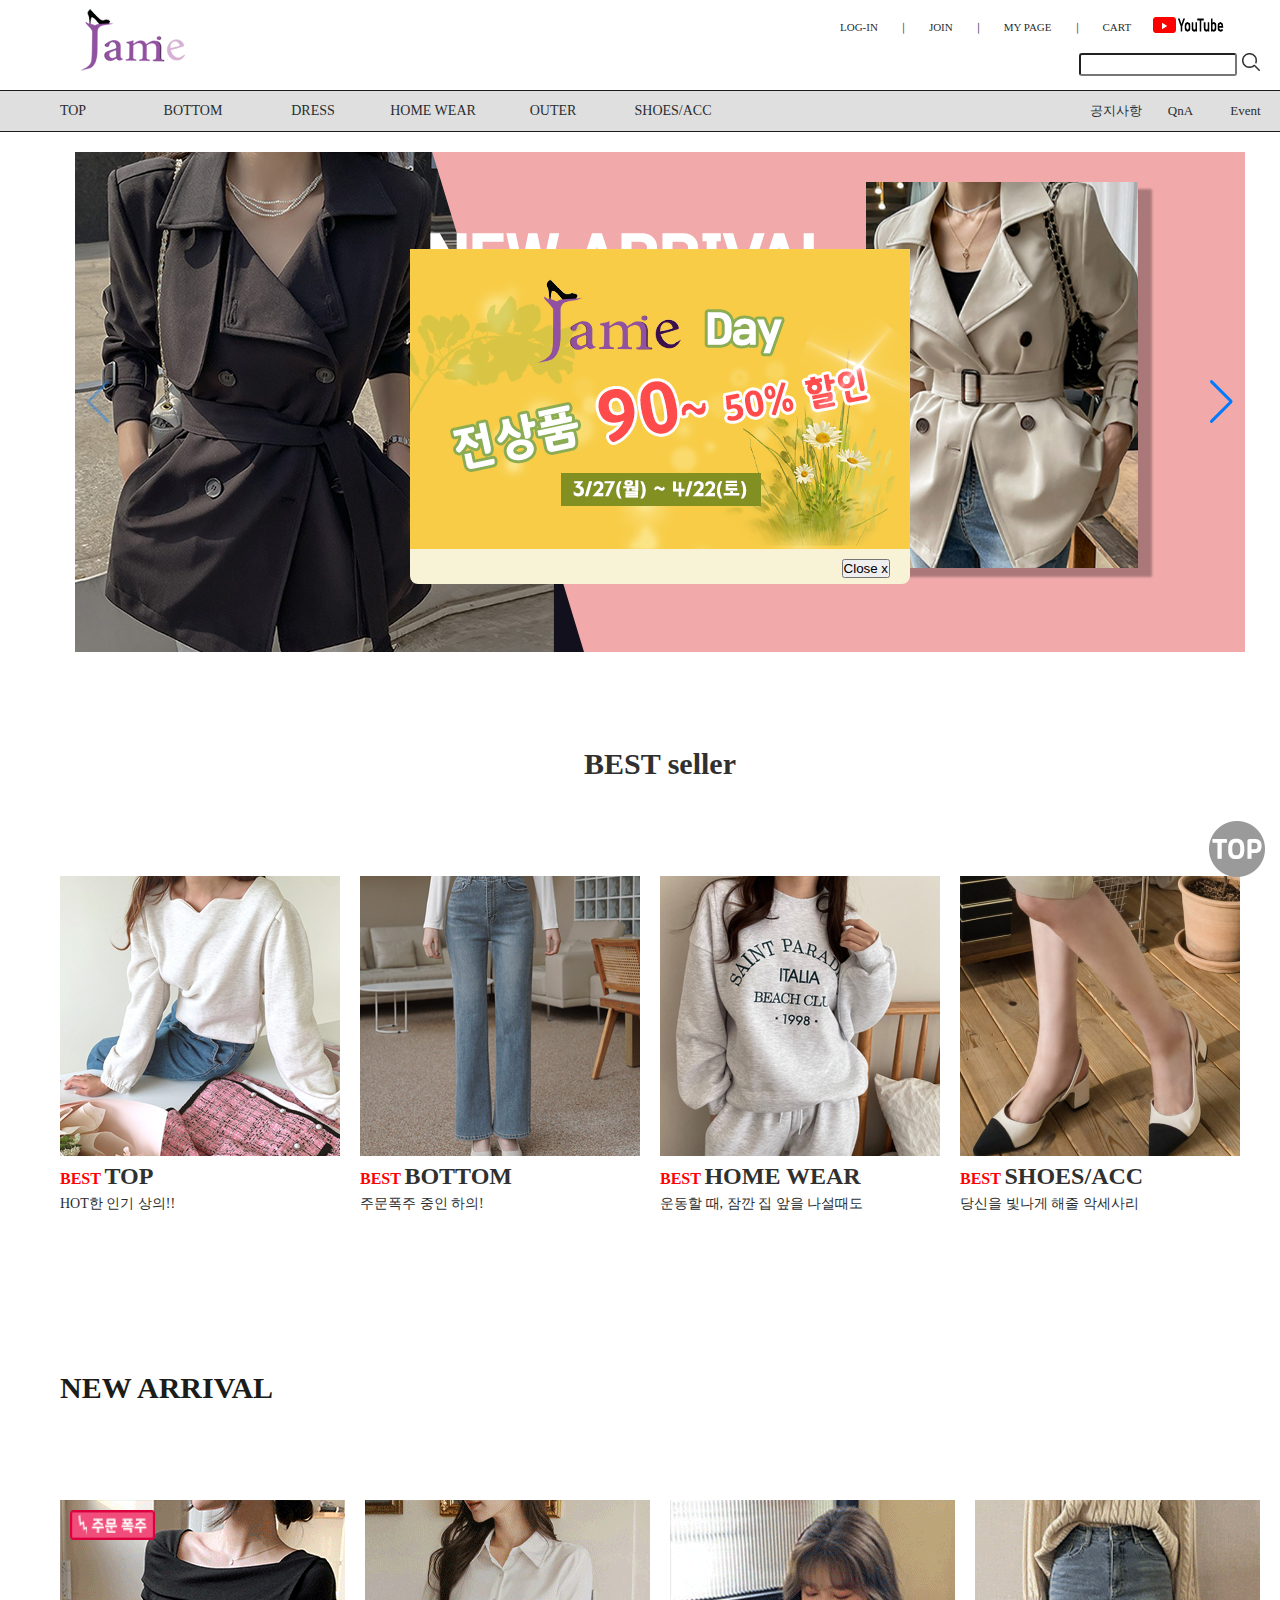
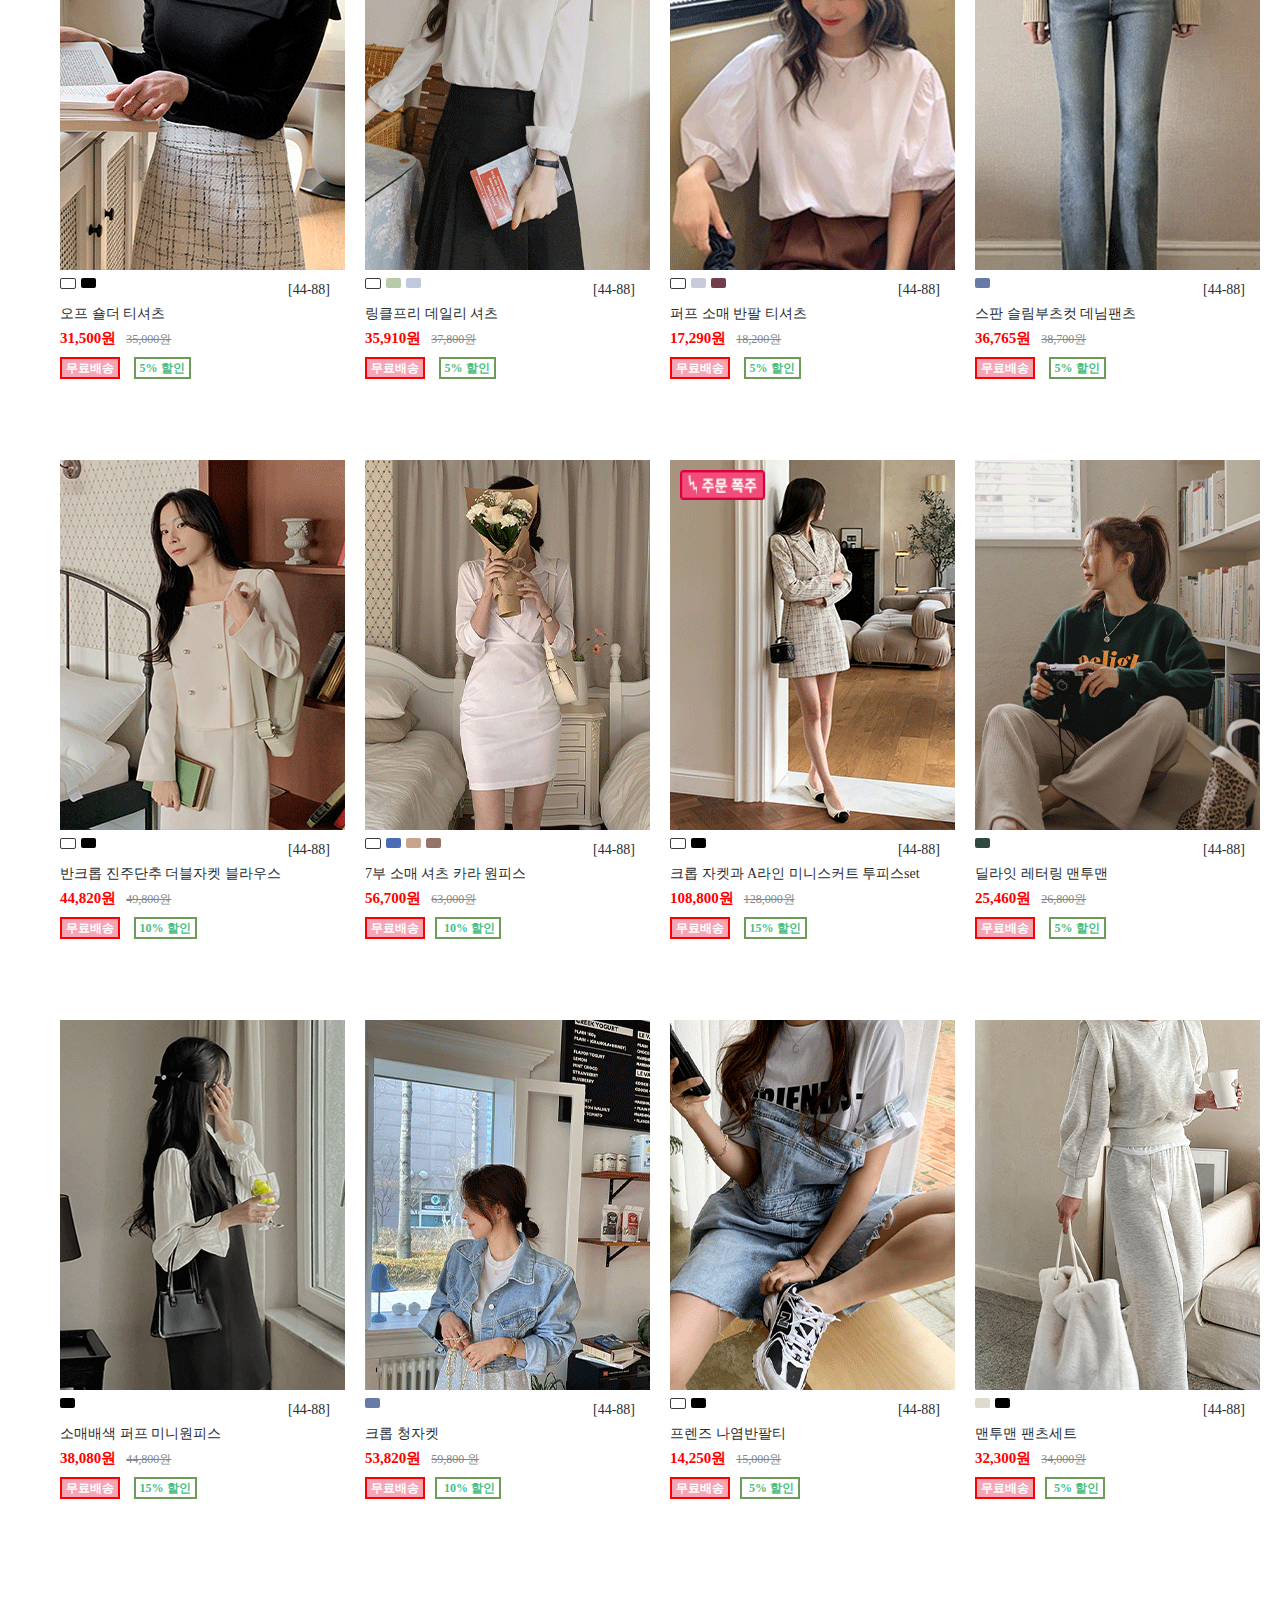
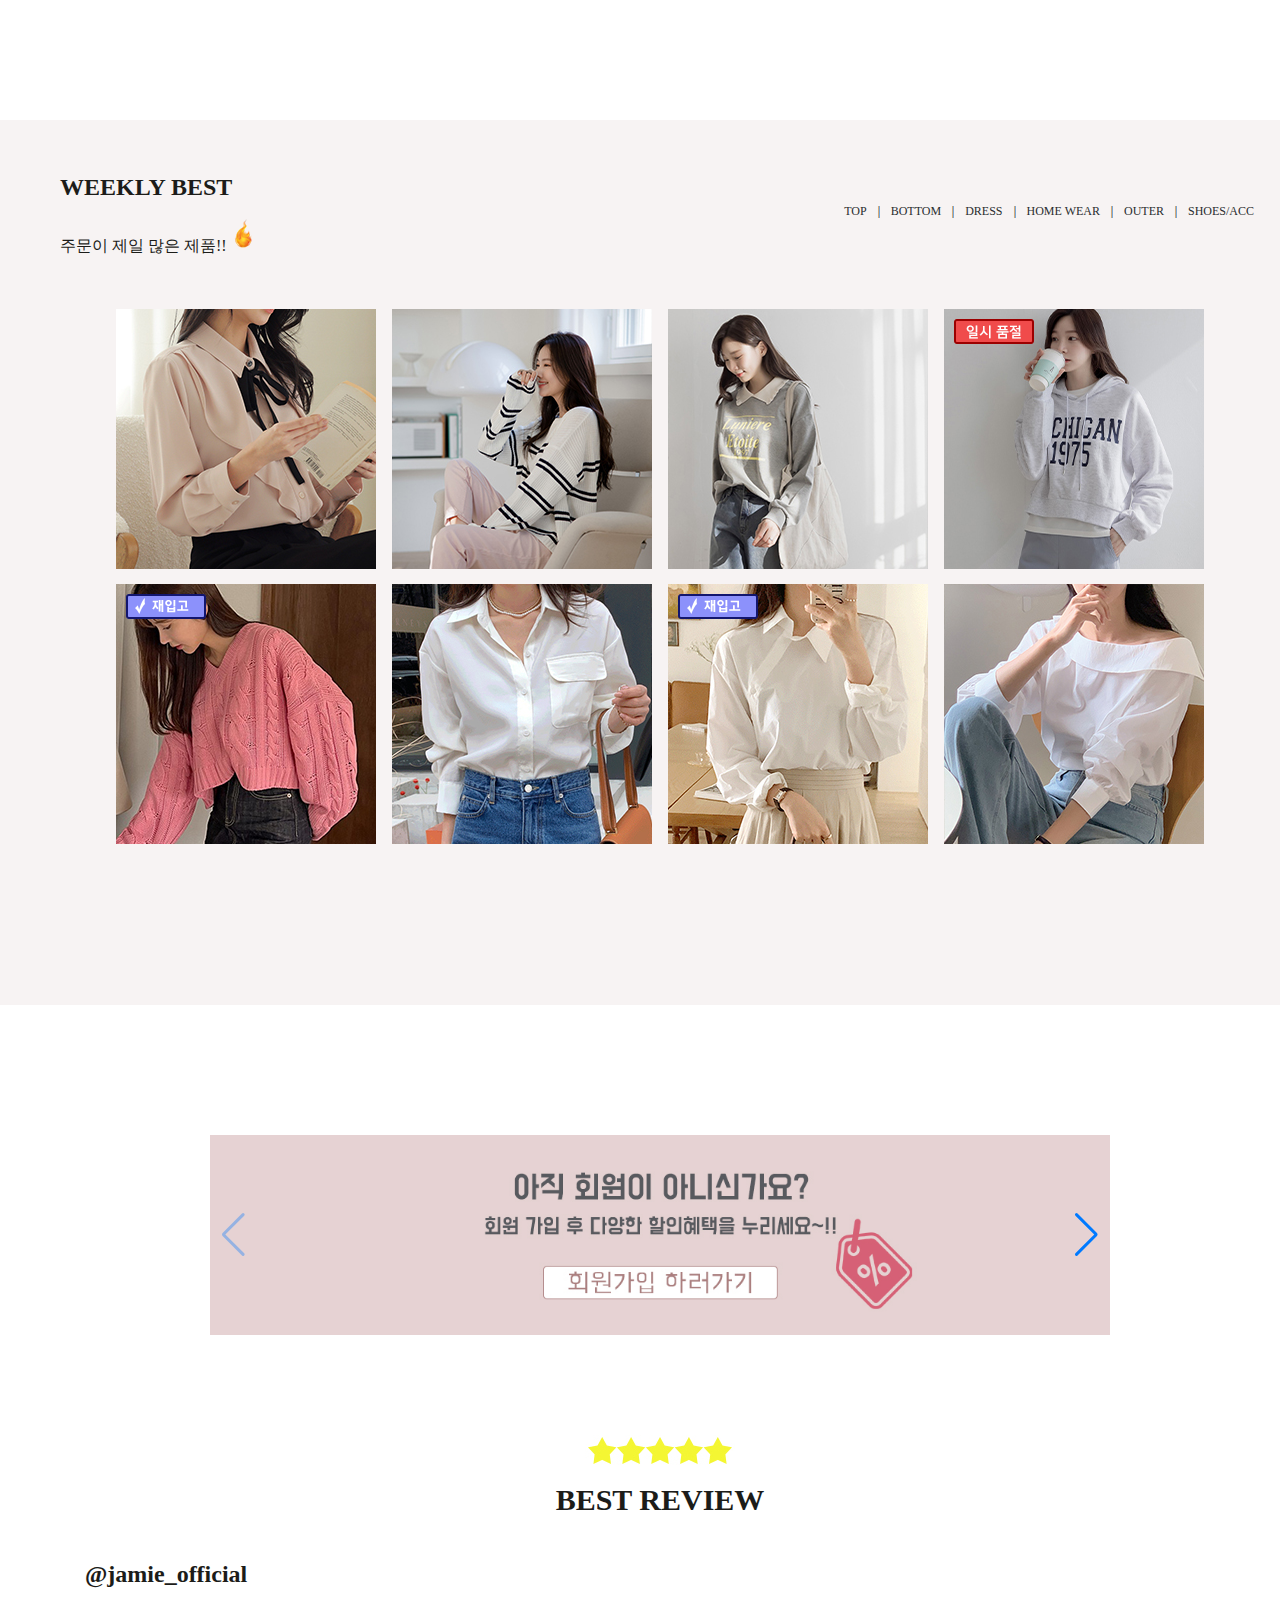
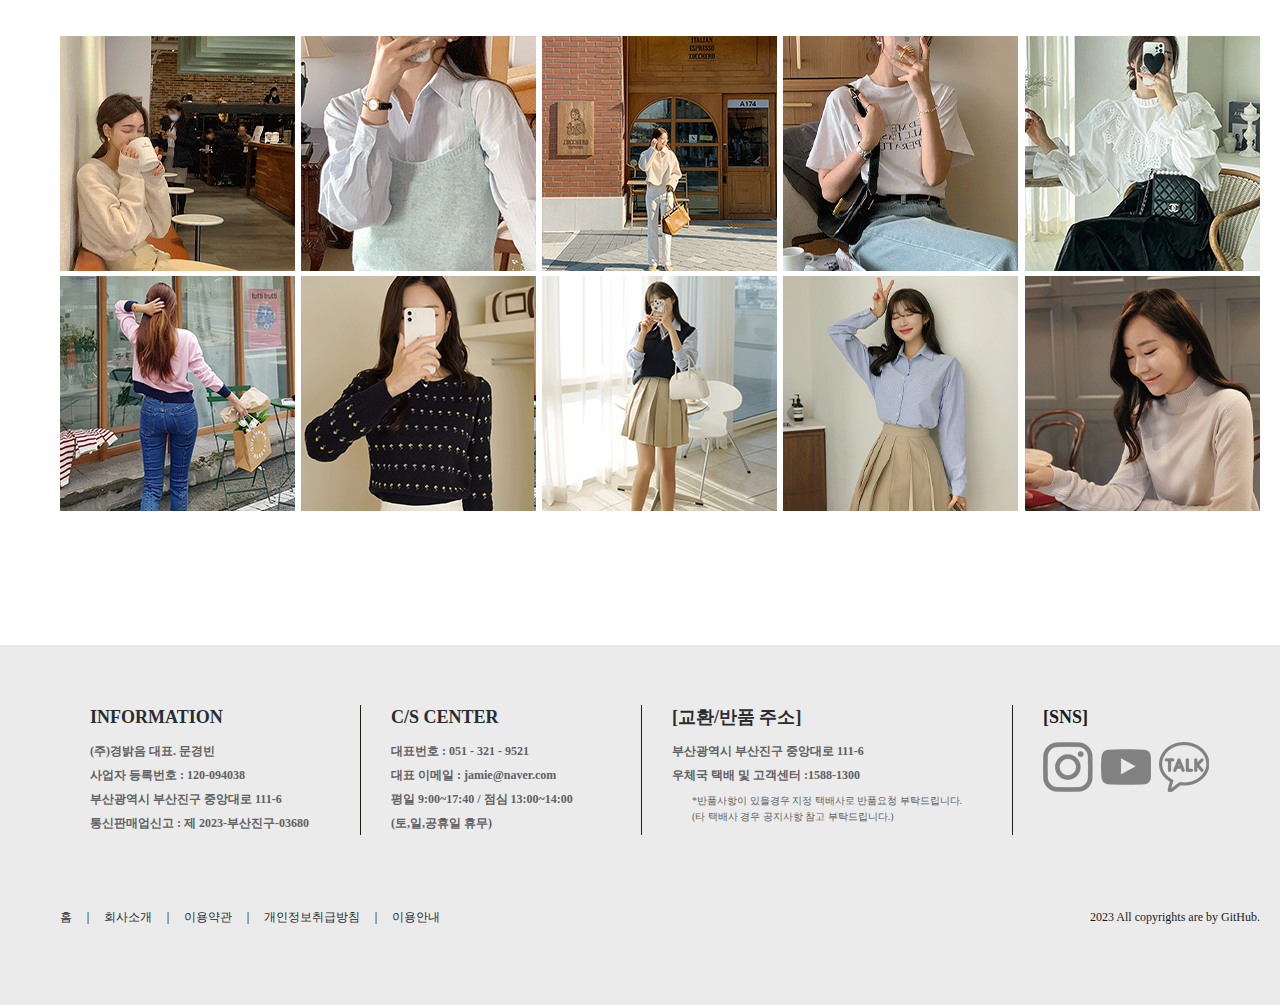
<file: index.html>
<!DOCTYPE html>
<html lang="ko">

<head>
    <meta charset="UTF-8">
    <meta http-equiv="X-UA-Compatible" content="IE=edge">
    <meta name="viewport" content="width=1320">
    <link rel="stylesheet" href="css/index.css">
    <link rel="shortcut icon" type="image/x-icon" href="images/jamie.ico" />
    <link rel="icon" type="image/png" sizes="32x32" href="images/favicon.png">
    <!-- Link Swiper's CSS -->
    <script src="js/jquery-1.12.4.min.js"></script>
    <link rel="stylesheet" href="css/swiper-bundle.min.css" />

    <script src="js/script.js"></script>
    <title>jamie</title>
</head>

<body>

    <!--상단헤더-->
    <div id="header">
        <h1><a href="index.html"><img src="images/logo.png" alt="logo"></a></h1>
        <div id="menu">
            <ul class="menuk">
                <li><a href="page/sub/sub_login.html">LOG-IN</a></li>
                <li><a href="javascript:return false;">｜</a></li>
                <li><a href="page/sub/sub_login.html">JOIN</a></li>
                <li><a href="javascript:return false;">｜</a></li>
                <li><a href="page/sub/sub_login.html">MY PAGE</a></li>
                <li><a href="javascript:return false;">｜</a></li>
                <li><a href="page/sub/sub_login.html">CART</a></li>
                <li><a href="https://www.youtube.com/"><img src="images/youtube.png" alt="youtube"></a></li>
                <!--검색_기능-->

            </ul>
            <div id="look">
                <div class="search"><input class="input" type="text" size="15px" id="id" maxlength="10"
                        placeholder=""><img src="images/look.png" alt="look">
                </div>
            </div>
        </div>
    </div>
    <!--상단헤더-->
    <!--메뉴바-->
    <div id="header_1">
        <div id="header_1s">
            <ul class="nav">
                <li><a href="page/sub/sub_top.html">TOP</a>
                    <ul class="sub">
                        <li><a href="page/sub/sub_top.html">전체</a></li>
                        <li><a href="javascript:return false;">나시</a></li>
                        <li><a href="javascript:return false;">니트</a></li>
                        <li><a href="javascript:return false;">맨투맨&후드</a></li>
                        <li><a href="javascript:return false;">블라우스&셔츠</a></li>
                        <li><a href="javascript:return false;">티셔츠</a></li>
                        <li><a href="javascript:return false;">&nbsp;</a></li>
                    </ul>
                </li>
                <li><a href="javascript:return false;">BOTTOM</a>
                    <ul class="sub">
                        <li><a href="javascript:return false;">전체</a></li>
                        <li><a href="javascript:return false;">레깅스</a></li>
                        <li><a href="javascript:return false;">스커트</a></li>
                        <li><a href="javascript:return false;">슬랙스</a></li>
                        <li><a href="javascript:return false;">팬츠</a></li>
                        <li><a href="javascript:return false;">&nbsp;</a></li>
                        <li><a href="javascript:return false;">&nbsp;</a></li>
                    </ul>
                </li>
                <li><a href="javascript:return false;">DRESS</a>
                    <ul class="sub">
                        <li><a href="javascript:return false;">전체</a></li>
                        <li><a href="javascript:return false;">레이스</a></li>
                        <li><a href="javascript:return false;">롱</a></li>
                        <li><a href="javascript:return false;">미니</a></li>
                        <li><a href="javascript:return false;">패턴</a></li>
                        <li><a href="javascript:return false;">투피스</a></li>
                        <li><a href="javascript:return false;">&nbsp;</a></li>
                    </ul>
                </li>
                <li><a href="javascript:return false;">HOME WEAR</a>
                    <ul class="sub">
                        <li><a href="javascript:return false;">전체</a></li>
                        <li><a href="javascript:return false;">잠옷</a></li>
                        <li><a href="javascript:return false;">트레이닝</a></li>
                        <li><a href="javascript:return false;">&nbsp;</a></li>
                        <li><a href="javascript:return false;">&nbsp;</a></li>
                        <li><a href="javascript:return false;">&nbsp;</a></li>
                        <li><a href="javascript:return false;">&nbsp;</a></li>
                    </ul>
                </li>
                <li><a href="javascript:return false;">OUTER</a>
                    <ul class="sub">
                        <li><a href="javascript:return false;">전체</a></li>
                        <li><a href="javascript:return false;">가디건</a></li>
                        <li><a href="javascript:return false;">점퍼</a></li>
                        <li><a href="javascript:return false;">자켓</a></li>
                        <li><a href="javascript:return false;">코트</a></li>
                        <li><a href="javascript:return false;">패딩</a></li>
                        <li><a href="javascript:return false;">트렌치코트</a></li>
                    </ul>
                </li>
                <li><a href="javascript:return false;">SHOES/ACC</a>
                    <ul class="sub">
                        <li><a href="javascript:return false;">전체</a></li>
                        <li><a href="javascript:return false;">가방</a></li>
                        <li><a href="javascript:return false;">구두</a></li>
                        <li><a href="javascript:return false;">모자&헤어</a></li>
                        <li><a href="javascript:return false;">양말&스타킹</a></li>
                        <li><a href="javascript:return false;">주얼리</a></li>
                        <li><a href="javascript:return false;">패션용품</a></li>
                    </ul>
                </li>
            </ul>
            <ul class="menu_ss">
                <li><a href="page/sub/sub_community.html">공지사항</a></li>
                <li><a href="javascript:return false;">QnA</a></li>
                <li><a href="javascript:return false;">Event</a></li>
            </ul>
        </div>
    </div>
    <div id="popupk">
        <a href="javascript:return false;"><img src="images/popupk.jpg" alt="popupk"> </a>
        <p> <button>Close x</button></p>


    </div>
    <!--메뉴바-->
    <!--슬라이드 배너-->
    <div id="banner">
        <!-- Swiper -->
        <div class="swiper mySwiper">
            <div class="swiper-wrapper">
                <div class="swiper-slide"><a href="page/sub_buy/sub_dress_twopiece_buy.html"><img
                            src="images/banner1.jpg" alt="banner1"></a></div>
                <div class="swiper-slide"><img src="images/banner2.jpg" alt="banner2"></div>
            </div>
            <div class="swiper-button-next"></div>
            <div class="swiper-button-prev"></div>
            <div class="swiper-pagination"></div>
        </div>

        <!-- Swiper JS -->
        <script src="https://unpkg.com/swiper/swiper-bundle.min.js"></script>

        <!-- Initialize Swiper -->
        <script>
            var swiper = new Swiper(".mySwiper", {
                spaceBetween: 0,
                centeredSlides: true,
                autoplay: {
                    delay: 2500,
                    disableOnInteraction: false,
                },
                pagination: {
                    el: ".swiper-pagination",
                    clickable: true,
                },
                navigation: {
                    nextEl: ".swiper-button-next",
                    prevEl: ".swiper-button-prev",
                },
            });
        </script>
    </div>
    <!--슬라이드 배너-->
    <!--BEST seller-->
    <h2>BEST seller</h2>
    <div id="BEST_seller">
        <div class="BEST_seller1">
            <ul>
                <li><a href="javascript:return false;"><img class="BEST_seller01" src="images/BEST_seller1.jpg"
                            alt="BEST_seller1">
                        <span class="BEST_s">BEST</span> <span class="BEST_ss">TOP</span>
                        <p>HOT한 인기 상의!!</p>
                        <div class="text">
                            <h6><img src="images/look.png" alt="look"> 자세히 보기</h6>
                        </div>
                    </a></li>
            </ul>
        </div>
        <div class="BEST_seller1">
            <ul>
                <li><a href="javascript:return false;"><img class="BEST_seller01" src="images/BEST_seller2.jpg"
                            alt="BEST_seller2">
                        <span class="BEST_s">BEST</span> <span class="BEST_ss">BOTTOM</span>
                        <p>주문폭주 중인 하의!</p>
                        <div class="text">
                            <h6><img src="images/look.png" alt="look"> 자세히 보기</h6>
                        </div>
                    </a></li>
            </ul>
        </div>
        <div class="BEST_seller1">
            <ul>
                <li><a href="javascript:return false;"><img class="BEST_seller01" src="images/BEST_seller3.jpg"
                            alt="BEST_seller3">
                        <span class="BEST_s">BEST</span> <span class="BEST_ss">HOME WEAR</span>
                        <p>운동할 때, 잠깐 집 앞을 나설때도</p>
                        <div class="text">
                            <h6><img src="images/look.png" alt="look"> 자세히 보기</h6>
                        </div>
                    </a></li>
            </ul>
        </div>
        <div class="BEST_seller1">
            <ul>
                <li><a href="javascript:return false;"><img class="BEST_seller02" src="images/BEST_seller4.jpg"
                            alt="BEST_seller4">
                        <span class="BEST_s">BEST</span> <span class="BEST_ss">SHOES/ACC</span>
                        <p>당신을 빛나게 해줄 악세사리</p>
                        <div class="text">
                            <h6><img src="images/look.png" alt="look"> 자세히 보기</h6>
                        </div>
                    </a></li>
            </ul>
        </div>
    </div>
    <!--BEST seller-->
    <!--NEW ARRIVAL-->
    <h3>NEW ARRIVAL</h3>
    <div id="NEW_ARRIVAL">
        <div class="NEW_ARRIVAL0">
            <!--1줄-->
            <div class="NEW_ARRIVAL1">
                <ul>
                    <li>
                        <p class="gif"><a href="javascript:return false;"><img class="boom" src="images/boom.png"
                                    alt="boom"><img src="images/NEW_ARRIVAL_1.gif" alt="NEW_ARRIVAL_1"></p>
                        <div class="text1">
                            <span class="NEW_s0"> <span class="NEW_s0c">
                                    <span class="color1"></span><span class="color2"></span>
                                </span><span class="NEW_s0kt">[44-88]</span></span><br>
                            <span class="NEW_s">오프 숄더 티셔츠 </span><br>
                            <p class="op"><span class="NEW_s1">31,500원</span><span
                                    class="NEW_s2"><del>35,000원</del></span></p>
                            <span class="NEW_s300">무료배송</span> <span class="NEW_s3"> <span class="NEW_s30">5%
                                    할인</span></span>
                        </div>
                        </a>
                    </li>
                </ul>
            </div>
            <div class="NEW_ARRIVAL1">
                <ul>
                    <li>
                        <p class="gif"><a href="javascript:return false;"><img src="images/NEW_ARRIVAL_2.gif"
                                    alt="NEW_ARRIVAL_2"></p>
                        <div class="text1">
                            <span class="NEW_s0"> <span class="NEW_c0">
                                    <span class="color1"></span><span class="color2"></span><span class="color3"></span>
                                </span><span class="NEW_s0kt">[44-88]</span></span><br>
                            <span class="NEW_s">링클프리 데일리 셔츠</span><br>
                            <p class="op"><span class="NEW_s1">35,910원</span><span
                                    class="NEW_s2"><del>37,800원</del></span></p>
                            <span class="NEW_s300">무료배송</span> <span class="NEW_s3"> <span class="NEW_s30">5%
                                    할인</span></span>
                        </div>
                        </a>
                    </li>
                </ul>
            </div>
            <div class="NEW_ARRIVAL1">
                <ul>
                    <li>
                        <p class="gif"><a href="javascript:return false;"><img src="images/NEW_ARRIVAL_3.gif"
                                    alt="NEW_ARRIVAL_3"></p>
                        <div class="text1">
                            <span class="NEW_s0"> <span class="NEW_c01">
                                    <span class="color1"></span><span class="color2"></span><span class="color3"></span>
                                </span><span class="NEW_s0kt">[44-88]</span></span><br>
                            <span class="NEW_s">퍼프 소매 반팔 티셔츠</span><br>
                            <p class="op"><span class="NEW_s1">17,290원</span><span
                                    class="NEW_s2"><del>18,200원</del></span></p>
                            <span class="NEW_s300">무료배송</span> <span class="NEW_s3"> <span class="NEW_s30">5%
                                    할인</span></span>
                        </div>
                        </a>
                    </li>
                </ul>
            </div>
            <div class="NEW_ARRIVAL1">
                <ul>
                    <li>
                        <p class="gif"><a href="javascript:return false;"><img src="images/NEW_ARRIVAL_4.gif"
                                    alt="NEW_ARRIVAL_4"></p>
                        <div class="text1">
                            <span class="NEW_s0"> <span class="NEW_c02">
                                    <span class="color1"></span><span class="color2"></span><span class="color3"></span>
                                </span><span class="NEW_s0kt">[44-88]</span></span><br>
                            <span class="NEW_s">스판 슬림부츠컷 데님팬츠</span><br>
                            <p class="op"><span class="NEW_s1">36,765원</span><span
                                    class="NEW_s2"><del>38,700원</del></span></p>
                            <span class="NEW_s300">무료배송</span> <span class="NEW_s3"> <span class="NEW_s30">5%
                                    할인</span></span>
                        </div>
                        </a>
                    </li>
                </ul>
            </div>
            <!--2줄-->
            <div class="NEW_ARRIVAL1">
                <ul>
                    <li>
                        <p class="gif"><a href="javascript:return false;"><img src="images/NEW_ARRIVAL_5.gif"
                                    alt="NEW_ARRIVAL_5"></p>
                        <div class="text1">
                            <span class="NEW_s0"> <span class="NEW_c03">
                                    <span class="color1"></span><span class="color2"></span><span class="color3"></span>
                                </span><span class="NEW_s0kt">[44-88]</span></span><br>
                            <span class="NEW_s">반크롭 진주단추 더블자켓 블라우스</span><br>
                            <p class="op"><span class="NEW_s1">44,820원</span><span
                                    class="NEW_s2"><del>49,800원</del></span></p>
                            <span class="NEW_s300">무료배송</span> <span class="NEW_s3"> <span class="NEW_s30">10%
                                    할인</span></span>
                        </div>
                        </a>
                    </li>
                </ul>
            </div>
            <div class="NEW_ARRIVAL1">
                <ul>
                    <li>
                        <p class="gif"><a href="javascript:return false;"><img src="images/NEW_ARRIVAL_6.gif"
                                    alt="NEW_ARRIVAL_6"></p>
                        <div class="text1">
                            <span class="NEW_s0"><span class="NEW_c04">
                                    <span class="color1"></span><span class="color2"></span><span class="color3"></span>
                                    <span class="color4"></span>
                                </span><span class="NEW_s0kt">[44-88]</span></span><br>
                            <span class="NEW_s">7부 소매 셔츠 카라 원피스</span><br>
                            <p class="op"> <span class="NEW_s1">56,700원</span><span
                                    class="NEW_s2"><del>63,000원</del></span></p>
                            <span class="NEW_s300">무료배송</span><span class="NEW_s3"> <span class="NEW_s30">10%
                                    할인</span></span>
                        </div>
                        </a>
                    </li>
                </ul>
            </div>
            <div class="NEW_ARRIVAL1">
                <ul>
                    <li>
                        <p class="gif"><a href="page/sub_buy/sub_dress_twopiece_buy.html"><img class="boom"
                                    src="images/boom.png" alt="boom"><img src="images/NEW_ARRIVAL_7.gif"
                                    alt="NEW_ARRIVAL_7"></p>
                        <div class="text1">
                            <span class="NEW_s0"> <span class="NEW_c05">
                                    <span class="color1"></span><span class="color2"></span><span class="color3"></span>
                                </span><span class="NEW_s0kt">[44-88]</span></span><br>
                            <span class="NEW_s">크롭 자켓과 A라인 미니스커트 투피스set</span><br>
                            <p class="op"><span class="NEW_s1">108,800원</span><span
                                    class="NEW_s2"><del>128,000원</del></span></p>
                            <span class="NEW_s300">무료배송</span> <span class="NEW_s3"> <span class="NEW_s30">15%
                                    할인</span></span>
                        </div>
                        </a>
                    </li>
                </ul>
            </div>
            <div class="NEW_ARRIVAL1">
                <ul>
                    <li>
                        <p class="gif"><a href="javascript:return false;"><img src="images/NEW_ARRIVAL_8.gif"
                                    alt="NEW_ARRIVAL_8"></p>
                        <div class="text1">
                            <span class="NEW_s0"> <span class="NEW_c06">
                                    <span class="color1"></span>
                                </span><span class="NEW_s0kt">[44-88]</span></span><br>
                            <span class="NEW_s">딜라잇 레터링 맨투맨</span><br>
                            <p class="op"><span class="NEW_s1">25,460원</span><span
                                    class="NEW_s2"><del>26,800원</del></span></p>
                            <span class="NEW_s300">무료배송</span> <span class="NEW_s3"> <span class="NEW_s30">5%
                                    할인</span></span>
                        </div>
                        </a>
                    </li>
                </ul>
            </div>
            <!--3줄-->
            <div class="NEW_ARRIVAL1">
                <ul>
                    <li>
                        <p class="gif"><a href="javascript:return false;"><img src="images/NEW_ARRIVAL_9.gif"
                                    alt="NEW_ARRIVAL_9"></p>
                        <div class="text1">
                            <span class="NEW_s0"> <span class="NEW_c07">
                                    <span class="color1"></span>
                                </span><span class="NEW_s0kt">[44-88]</span></span><br>
                            <span class="NEW_s">소매배색 퍼프 미니원피스</span><br>
                            <p class="op"><span class="NEW_s1">38,080원</span><span
                                    class="NEW_s2"><del>44,800원</del></span></p>
                            <span class="NEW_s300">무료배송</span> <span class="NEW_s3"> <span class="NEW_s30">15%
                                    할인</span></span>
                        </div>
                        </a>
                    </li>
                </ul>
            </div>
            <div class="NEW_ARRIVAL1">
                <ul>
                    <li>
                        <p class="gif"><a href="javascript:return false;"><img src="images/NEW_ARRIVAL_10.gif"
                                    alt="NEW_ARRIVAL_10"></p>
                        <div class="text1">
                            <span class="NEW_s0"> <span class="NEW_c08">
                                    <span class="color1"></span><span class="color2"></span><span class="color3"></span>
                                </span><span class="NEW_s0kt">[44-88]</span></span><br>
                            <span class="NEW_s">크롭 청자켓</span><br>
                            <p class="op"> <span class="NEW_s1">53,820원</span><span class="NEW_s2"><del>59,800
                                        원</del></span></p>
                            <span class="NEW_s300">무료배송</span><span class="NEW_s3"> <span class="NEW_s30">10%
                                    할인</span></span>
                        </div>
                        </a>
                    </li>
                </ul>
            </div>
            <div class="NEW_ARRIVAL1">
                <ul>
                    <li>
                        <p class="gif"><a href="javascript:return false;"><img src="images/NEW_ARRIVAL_11.gif"
                                    alt="NEW_ARRIVAL_11"></p>
                        <div class="text1">
                            <span class="NEW_s0"> <span class="NEW_c09">
                                    <span class="color1"></span><span class="color2"></span><span class="color3"></span>
                                </span><span class="NEW_s0kt">[44-88]</span></span><br>
                            <span class="NEW_s">프렌즈 나염반팔티</span><br>
                            <p class="op"><span class="NEW_s1">14,250원</span><span
                                    class="NEW_s2"><del>15,000원</del></span></p>
                            <span class="NEW_s300">무료배송</span><span class="NEW_s3"> <span class="NEW_s30">5%
                                    할인</span></span>
                        </div>
                        </a>
                    </li>
                </ul>
            </div>
            <div class="NEW_ARRIVAL1">
                <ul>
                    <li>
                        <p class="gif"><a href="javascript:return false;"><img src="images/NEW_ARRIVAL_12.gif"
                                    alt="NEW_ARRIVAL_12"></p>
                        <div class="text1">
                            <span class="NEW_s0"> <span class="NEW_c010">
                                    <span class="color1"></span><span class="color2"></span><span class="color3"></span>
                                </span><span class="NEW_s0kt">[44-88]</span></span><br>
                            <span class="NEW_s">맨투맨 팬츠세트</span><br>
                            <p class="op"><span class="NEW_s1">32,300원</span><span
                                    class="NEW_s2"><del>34,000원</del></span></p>
                            <span class="NEW_s300">무료배송</span><span class="NEW_s3"> <span class="NEW_s30">5%
                                    할인</span></span>

                        </div>
                        </a>
                    </li>
                </ul>
            </div>



        </div>

    </div>
    <!--NEW ARRIVAL-->
    <!--WEEKLY BEST-->
    <div id="WEEKLY_BEST">
        <div id="WEEKLY_BEST_inner">

            <h4>WEEKLY BEST</h4>
            <p class="p">주문이 제일 많은 제품!! <img class="fire" src="images/fire.png" alt="fire"></p>
            <ul class="ul">
                <li class="li"><a href="page/sub/sub_top.html">TOP</a></li>
                <li><a href="javascript:return false;">｜</a></li>
                <li class="li"><a href="javascript:return false;">BOTTOM</a></li>
                <li><a href="javascript:return false;">｜</a></li>
                <li class="li"><a href="javascript:return false;">DRESS</a></li>
                <li><a href="javascript:return false;">｜</a></li>
                <li class="li"><a href="javascript:return false;">HOME WEAR</a></li>
                <li><a href="javascript:return false;">｜</a></li>
                <li class="li"><a href="javascript:return false;">OUTER</a></li>
                <li><a href="javascript:return false;">｜</a></li>
                <li class="li"><a href="javascript:return false;">SHOES/ACC</a></li>
            </ul>
            <div id="WEEKLY_BEST_inners">
                <div class="WEEKLY_box0">

                    <ul>
                        <li>
                            <a href="javascript:return false;"> <img class="WEEKLY1" src="images/WEEKLY1.jpg"
                                    alt="WEEKLY1"></a>
                            <div class="tx1">
                                <p><span class="no1">[순위 상승중!!] </span><span class="no2">리본 블라우스</span></p>

                                <p class="p1"><del>35,000원</del><span class="span1"> 31,590원</span></p>
                                <span class="p2">무료배송</span><span class="span2">10% 할인</span>
                            </div>

                        </li>
                    </ul>
                </div>
                <div class="WEEKLY_box0">

                    <ul>
                        <li>
                            <a href="javascript:return false;"> <img class="WEEKLY1" src="images/WEEKLY1_2.jpg"
                                    alt="WEEKLY1_2"> </a>
                            <div class="tx1">
                                <p><span class="no1">[순위 상승중!!] </span><span class="no2">스트라이프 니트</span></p>

                                <p class="p1"><del>26,000원</del><span class="span1"> 23,400원</span></p>
                                <span class="p2">무료배송</span><span class="span2">10% 할인</span>
                            </div>

                        </li>
                    </ul>
                </div>
                <div class="WEEKLY_box0">

                    <ul>
                        <li>
                            <a href="javascript:return false;"> <img class="WEEKLY1" src="images/WEEKLY1_3.jpg"
                                    alt="WEEKLY1_3"> </a>
                            <div class="tx1">
                                <p><span class="no1">[순위 상승중!!] </span><span class="no2">물결 레터링 맨투맨</span></p>

                                <p class="p1"><del>29,000원</del><span class="span1"> 26,100원</span></p>
                                <span class="p2">무료배송</span><span class="span2">10% 할인</span>
                            </div>

                        </li>
                    </ul>
                </div>
                <div class="WEEKLY_box0">

                    <ul>
                        <li>
                            <img class="boom" src="images/Sold Out.png" alt="Reset"> <a href="javascript:return false;">
                                <img class="WEEKLY1" src="images/WEEKLY1_4.jpg" alt="WEEKLY1_4"> </a>
                            <div class="tx1">
                                <p><span class="no1">[일시 품절] </span><span class="no2">루즈핏 크롭 후드맨투맨</span></p>

                                <p class="p1"><del>26,000원</del><span class="span1"> 23,400원</span></p>
                                <span class="p2">무료배송</span><span class="span2">10% 할인</span>
                            </div>

                        </li>
                    </ul>
                </div>
                <div class="WEEKLY_box0">

                    <ul>
                        <li>
                            <img class="boom" src="images/Reset.png" alt="Reset"><a href="javascript:return false;">
                                <img class="WEEKLY1" src="images/WEEKLY2.jpg" alt="WEEKLY2"></a>
                            <div class="tx1">
                                <p><span class="no1">[재입고!!] </span><span class="no2">하엘드 브이넥 크롭 니트</span></p>

                                <p class="p1"><del>32,000원</del><span class="span1"> 30,400원</span></p>
                                <span class="p2">무료배송</span><span class="span2">5% 할인</span>
                            </div>

                        </li>
                    </ul>
                </div>
                <div class="WEEKLY_box0">

                    <ul>
                        <li>
                            <a href="javascript:return false;"><img class="WEEKLY1" src="images/WEEKLY2_2.jpg"
                                    alt="WEEKLY2_2"> </a>
                            <div class="tx1">
                                <p><span class="no1">[순위 상승중!!] </span><span class="no2">포켓 모던 블라우스</span></p>

                                <p class="p1"><del>58,200원</del><span class="span1"> 52,380원</span></p>
                                <span class="p2">무료배송</span><span class="span2">10% 할인</span>
                            </div>

                        </li>
                    </ul>
                </div>
                <div class="WEEKLY_box0">

                    <ul>
                        <li>
                            <img class="boom" src="images/Reset.png" alt="Reset"> <a href="javascript:return false;">
                                <img class="WEEKLY1" src="images/WEEKLY2_3.jpg" alt="WEEKLY2_3"> </a>
                            <div class="tx1">
                                <p><span class="no1">[재입고!!] </span><span class="no2">웬즈 사선 블라우스</span></p>

                                <p class="p1"><del>35,100원</del><span class="span1"> 31,590원</span></p>
                                <span class="p2">무료배송</span><span class="span2">10% 할인</span>
                            </div>

                        </li>
                    </ul>
                </div>
                <div class="WEEKLY_box0">

                    <ul>
                        <li>
                            <a href="javascript:return false;"> <img class="WEEKLY1" src="images/WEEKLY2_4.jpg"
                                    alt="WEEKLY2_4"> </a>
                            <div class="tx1">
                                <p><span class="no1">[순위 상승중!!] </span><span class="no2">오프숄더 블라우스</span></p>

                                <p class="p1"><del>38,200원</del><span class="span1"> 32,470원</span></p>
                                <span class="p2">무료배송</span><span class="span2">10% 할인</span>
                            </div>

                        </li>
                    </ul>
                </div>
            </div>
        </div>
    </div>
    <!--WEEKLY BEST-->

    <!--미니 슬라이드 배너-->
    <div id="minibanner"><!--배너-->
        <!-- Swiper -->
        <div class="swiper mySwiper">
            <div class="swiper-wrapper">
                <div class="swiper-slide"><img src="images/mini_ba01.jpg" alt="mini_ba01"></div>
                <div class="swiper-slide"><img src="images/mini_ba02.jpg" alt="mini_ba02"></div>

            </div>
            <div class="swiper-button-next"></div>
            <div class="swiper-button-prev"></div>
            <div class="swiper-pagination"></div>
        </div>

        <!-- Swiper JS -->
        <script src="https://unpkg.com/swiper/swiper-bundle.min.js"></script>

        <!-- Initialize Swiper -->
        <script>
            var swiper = new Swiper(".mySwiper", {
                spaceBetween: 0,
                centeredSlides: true,
                autoplay: {
                    delay: 2500,
                    disableOnInteraction: false,
                },
                pagination: {
                    el: ".swiper-pagination",
                    clickable: true,
                },
                navigation: {
                    nextEl: ".swiper-button-next",
                    prevEl: ".swiper-button-prev",
                },
            });
        </script>
    </div><!--배너-->

    <!--미니 슬라이드 배너-->

    <!--리뷰 후기-->
    <div class="BEST_REVIEW">
        <img src="images/stars.jpg" alt="stars">
        <h5>BEST REVIEW</h5>
        <p>@jamie_official</p>
        <div class="REVIEW_box">
            <ul>
                <li><a href="javascript:return false;"><img src="images/REVIEW_1_1.jpg" alt="REVIEW_1_1"></a></li>
                <li><a href="javascript:return false;"><img src="images/REVIEW_1_2.jpg" alt="REVIEW_1_2"></a></li>
                <li><a href="javascript:return false;"><img src="images/REVIEW_1_3.jpg" alt="REVIEW_1_3"></a></li>
                <li><a href="javascript:return false;"><img src="images/REVIEW_1_4.jpg" alt="REVIEW_1_4"></a></li>
                <li class="REVIEW_boxsub1"><a href="javascript:return false;"><img src="images/REVIEW_1_5.jpg"
                            alt="REVIEW_1_5"></a></li>
            </ul>
        </div>
        <div class="REVIEW_box">
            <ul>
                <li><a href="javascript:return false;"><img src="images/REVIEW_2_1.jpg" alt="REVIEW_2_1"></a></li>
                <li><a href="javascript:return false;"><img src="images/REVIEW_2_2.jpg" alt="REVIEW_2_2"></a></li>
                <li><a href="javascript:return false;"><img src="images/REVIEW_2_3.jpg" alt="REVIEW_2_3"></a></li>
                <li><a href="javascript:return false;"><img src="images/REVIEW_2_4.jpg" alt="REVIEW_2_4"></a></li>
                <li class="REVIEW_boxsub1"><a href="javascript:return false;"><img src="images/REVIEW_2_5.jpg"
                            alt="REVIEW_2_5"></a></li>
            </ul>
        </div>
    </div>
    <!--리뷰 후기-->
    <!--푸터-->
    <div id="footer">
        <div class="footer_inner">
            <div class="INFORMATION">
                <ul>
                    <li class="ln"><a href="javascript:return false;">INFORMATION</a></li>
                    <li class="li"><a href="javascript:return false;">(주)경밝음 대표. 문경빈</a></li>
                    <li class="li"><a href="javascript:return false;">사업자 등록번호 : 120-094038</a></li>
                    <li class="li"><a href="javascript:return false;">부산광역시 부산진구 중앙대로 111-6</a></li>
                    <li class="li"><a href="javascript:return false;">통신판매업신고 : 제 2023-부산진구-03680</a></li>
                </ul>

            </div>
            <div class="CS_CENTER">
                <ul>
                    <li class="ln"><a href="javascript:return false;">C/S CENTER</a></li>
                    <li class="li"><a href="javascript:return false;">대표번호 : 051 - 321 - 9521</a></li>
                    <li class="li"><a href="javascript:return false;">대표 이메일 : jamie@naver.com</a></li>
                    <li class="li"><a href="javascript:return false;">평일 9:00~17:40 / 점심 13:00~14:00 </a></li>
                    <li class="li"><a href="javascript:return false;">(토,일,공휴일 휴무)</a></li>
                </ul>

            </div>
            <div class="Exchange">
                <ul>
                    <li class="ln"><a href="javascript:return false;">[교환/반품 주소]</a></li>
                    <li class="li"><a href="javascript:return false;">부산광역시 부산진구 중앙대로 111-6</a></li>
                    <li class="li"><a href="javascript:return false;">우체국 택배 및 고객센터 :1588-1300</a></li>
                    <li class="small"><a href="javascript:return false;">*반품사항이 있을경우 지정 택배사로 반품요청 부탁드립니다. <br>
                            (타 택배사 경우 공지사항 참고 부탁드립니다.)
                        </a></li>
                </ul>

            </div>
            <div class="sns">
                <p class="ln">[SNS]</p>
                <ul>
                    <li class="ln"><a href="javascript:return false;"><img src="images/inster.png" alt="inster"></a>
                    </li>
                    <!--팝업-->
                    <div id="popup">
                        <div class="popup_inner">
                            <a class="insta" href="javascript:return false;"><img src="images/insta.png"
                                    alt="inster"></a>
                            <p class="right"> X</p>
                            <div class="popup_inners">
                                <label>
                                    <p id="inputs"><input type="text" size="35px" id="id" maxlength="10"
                                            placeholder="전화번호, 사용자 이름 또는 이메일">
                                        <input type="password" size="35px" id="password" placeholder="비밀번호">
                                    </p>

                                </label>
                                <p id="enter"><a href="javascript:return false;">로그인</a></p>
                            </div>
                            <div class="popup_innerss">
                                <p class="line
                        "> 또는</p>
                                <p class="pass"> <a href="javascript:return false;"><img src="images/facebook.png"
                                            alt="facebook"><span>으로 로그인</span></a></p>
                                <p class="pass2"> 비밀번호를 잊으셨나요?</p>
                            </div>

                            <div class="popup_innersss">
                                계정이 없으신가요? <span class="go">가입하기</span>
                            </div>
                        </div>


                    </div>
                    <!--팝업-->
                    <li><a href="javascript:return false;"><img src="images/youtube_fot.png" alt="youtube_fot"></a></li>
                    <li><a href="javascript:return false;"><img src="images/talk.png" alt="talk"></a></li>

                </ul>

            </div>

        </div>
        <!--푸터 하단-->
        <div class="footer_innerin">

            <ul>
                <li><a href="index.html">홈</a></li>
                <li><a href="javascript:return false;">｜</a></li>
                <li><a href="javascript:return false;">회사소개</a></li>
                <li><a href="javascript:return false;">｜</a></li>
                <li><a href="javascript:return false;">이용약관</a></li>
                <li><a href="javascript:return false;">｜</a></li>
                <li><a href="javascript:return false;">개인정보취급방침</a></li>
                <li><a href="javascript:return false;">｜</a></li>
                <li><a href="javascript:return false;">이용안내</a></li>
            </ul>
            <p class="all">2023 All copyrights are by GitHub.</p>
        </div>
        <!--푸터 하단-->

    </div>
    <div class="top fixed">
        <a href="#"><img src="images/top.png" alt="top"></a>
    </div>

    <!--푸터-->
</body>

</html>
</file>
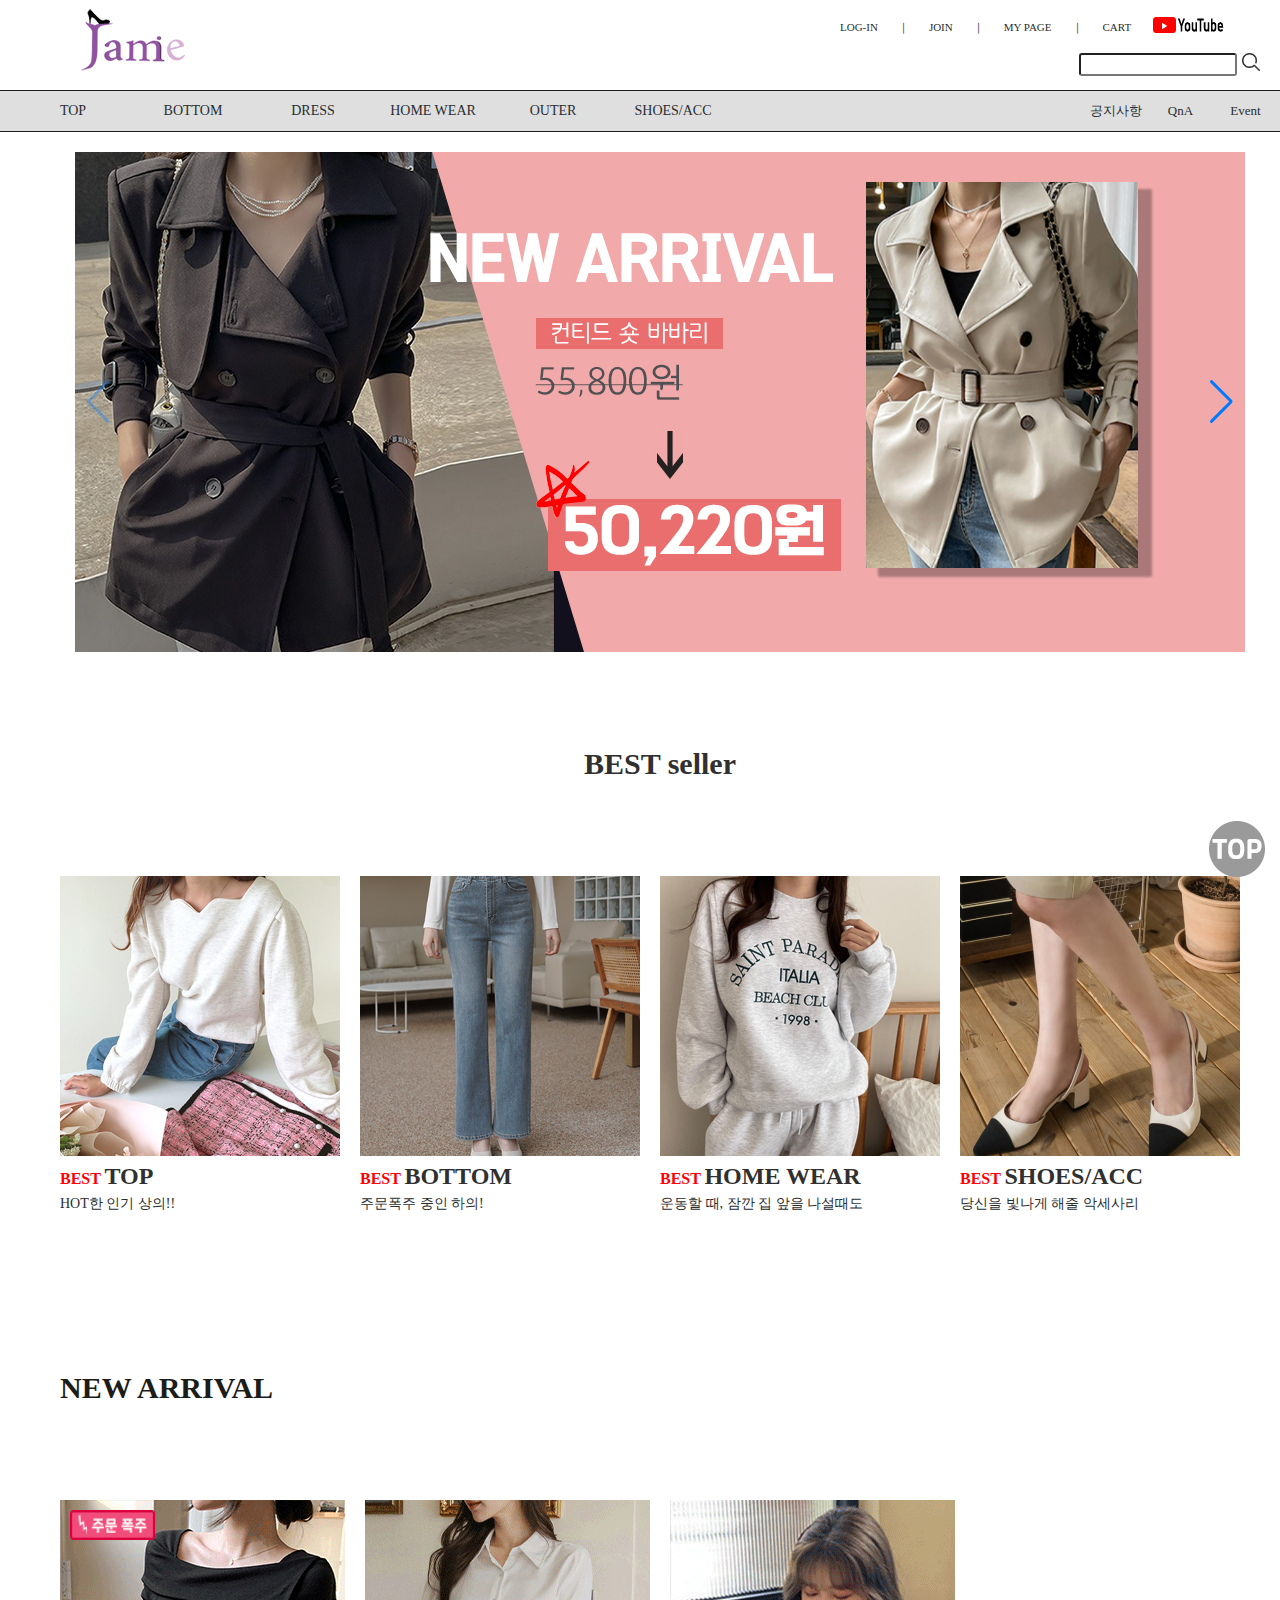
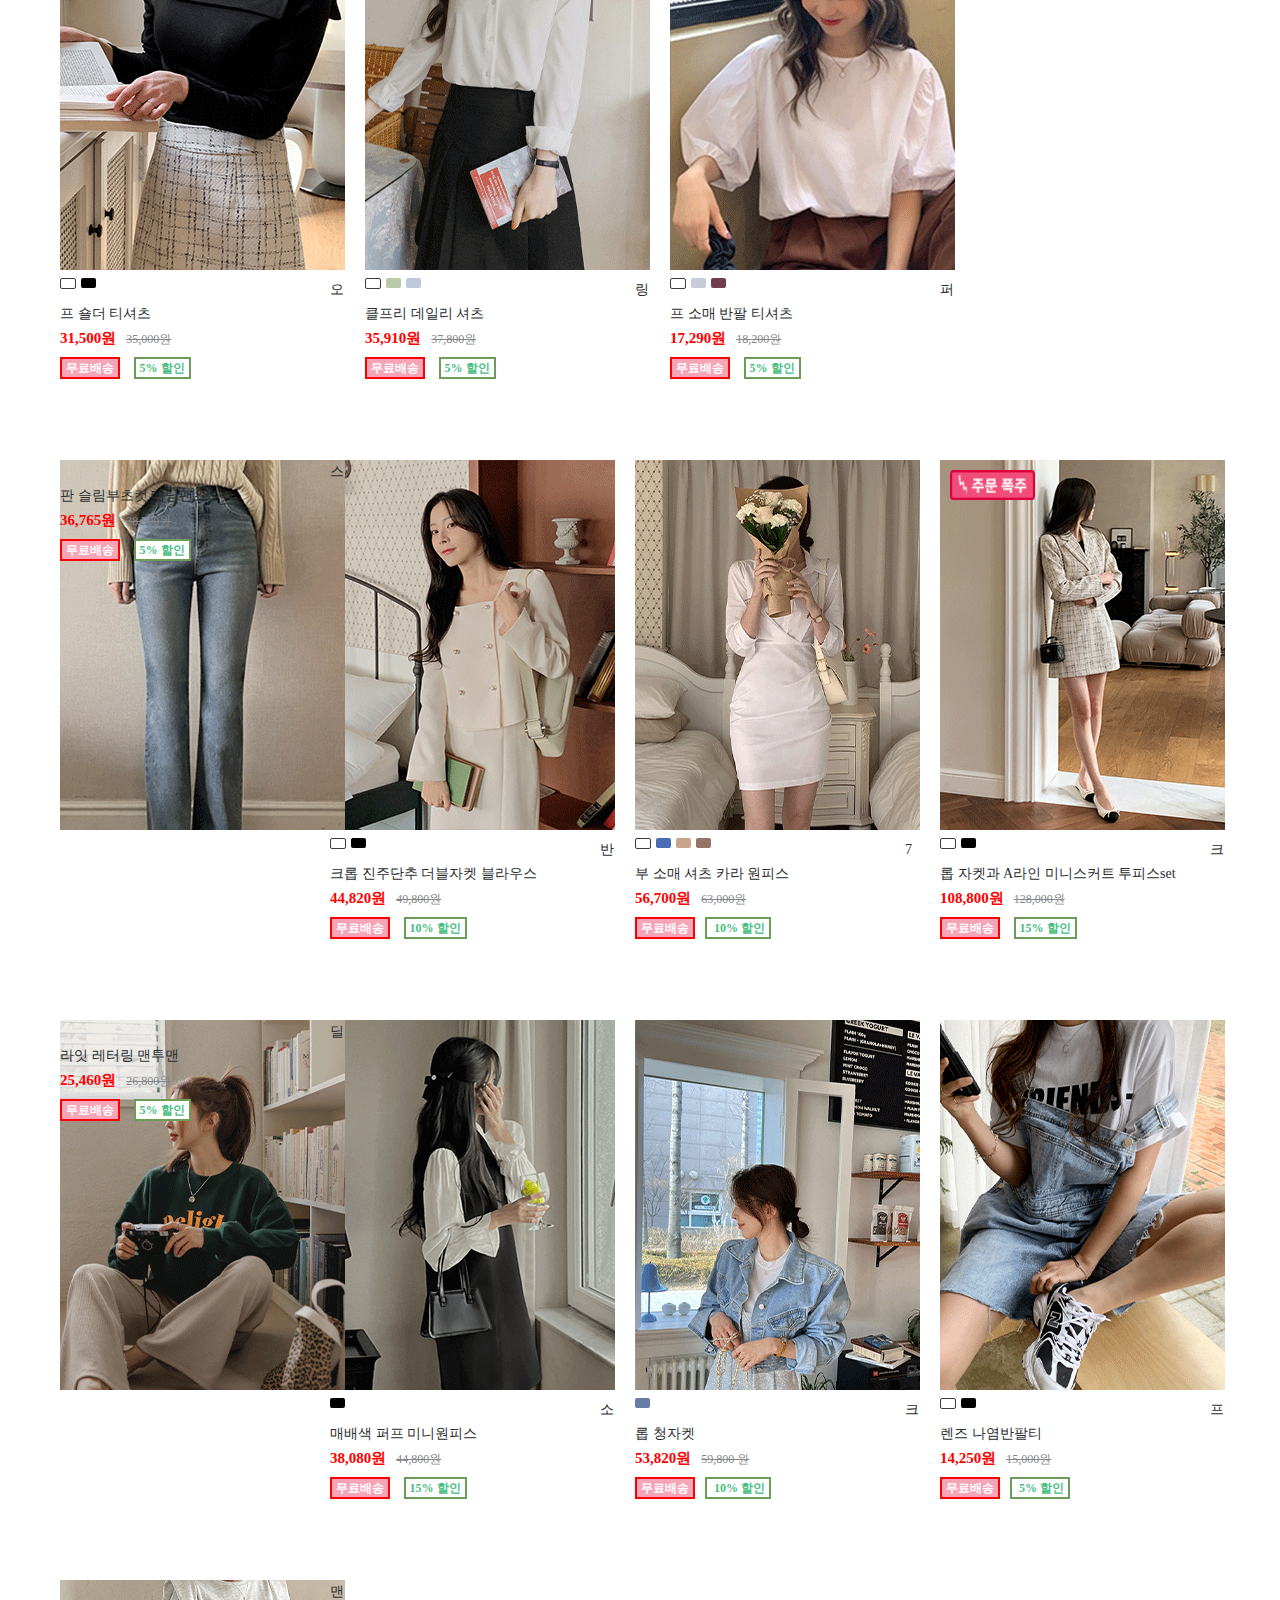
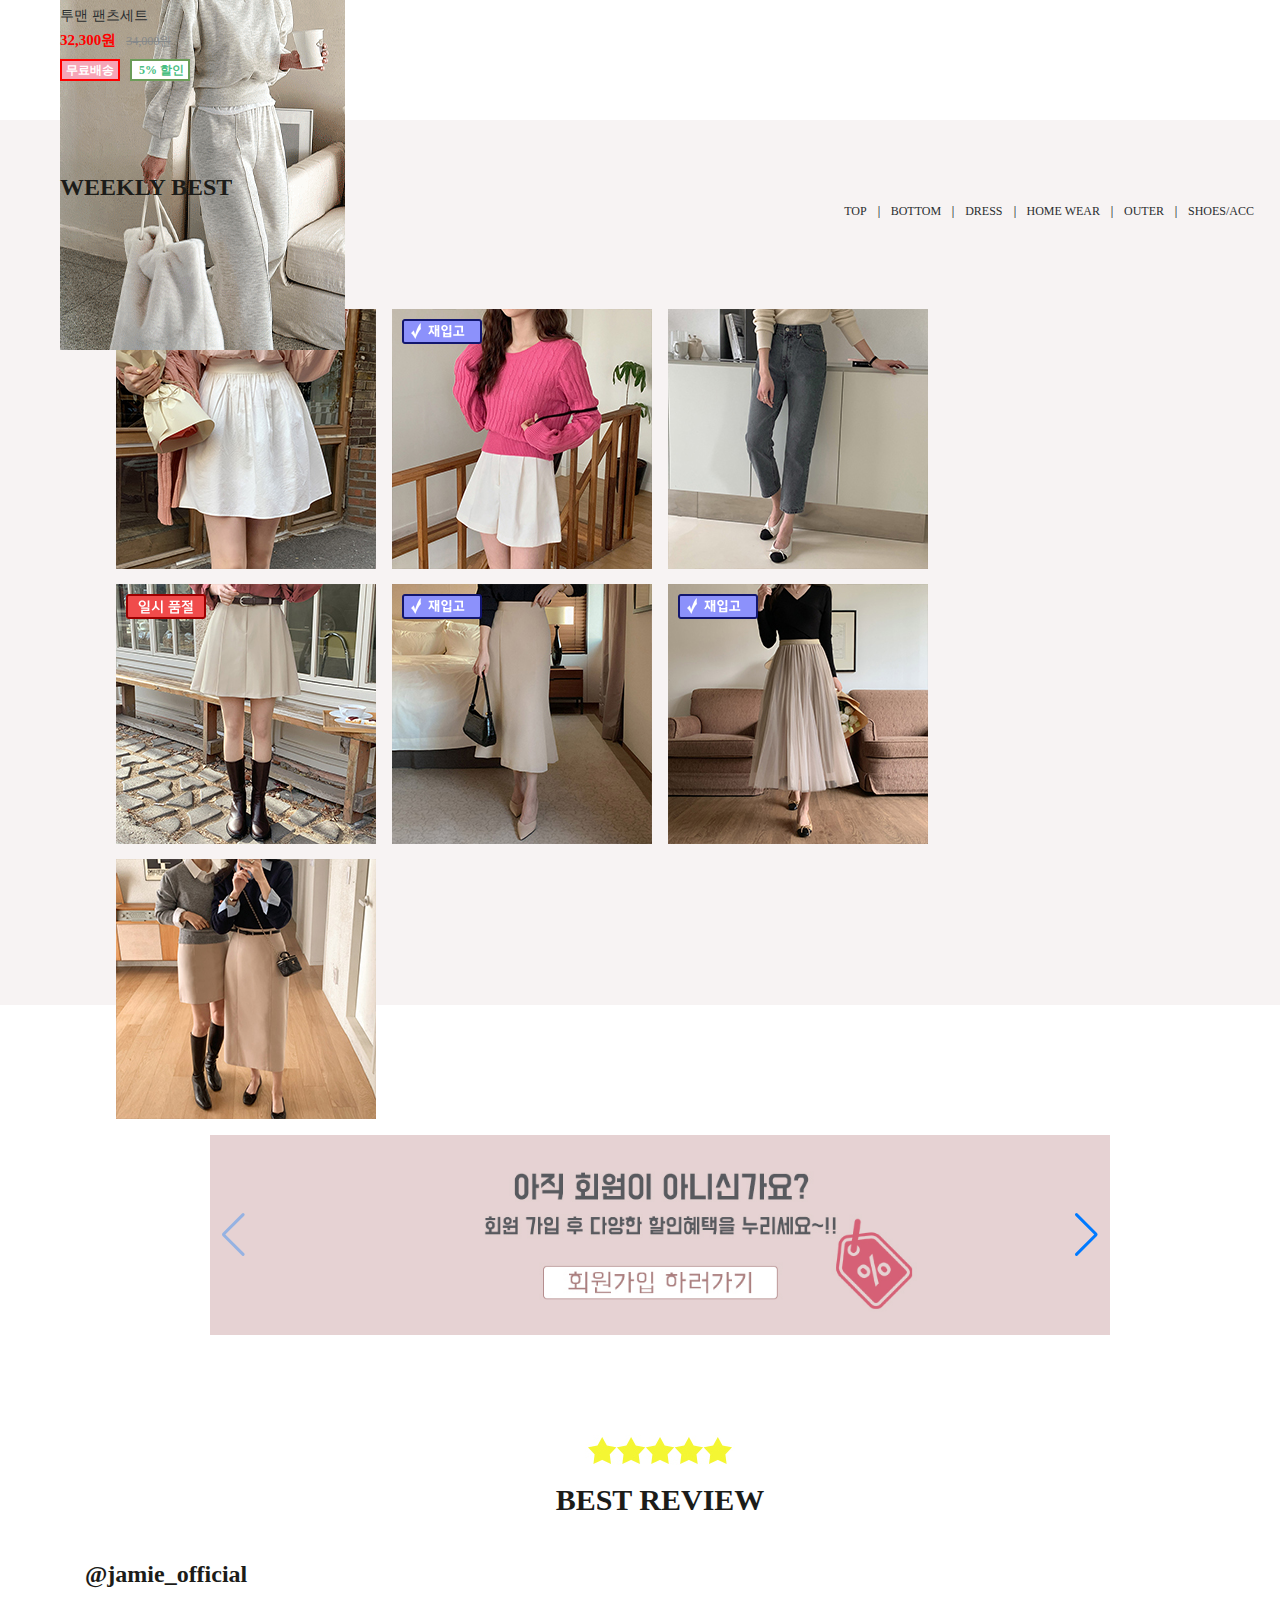
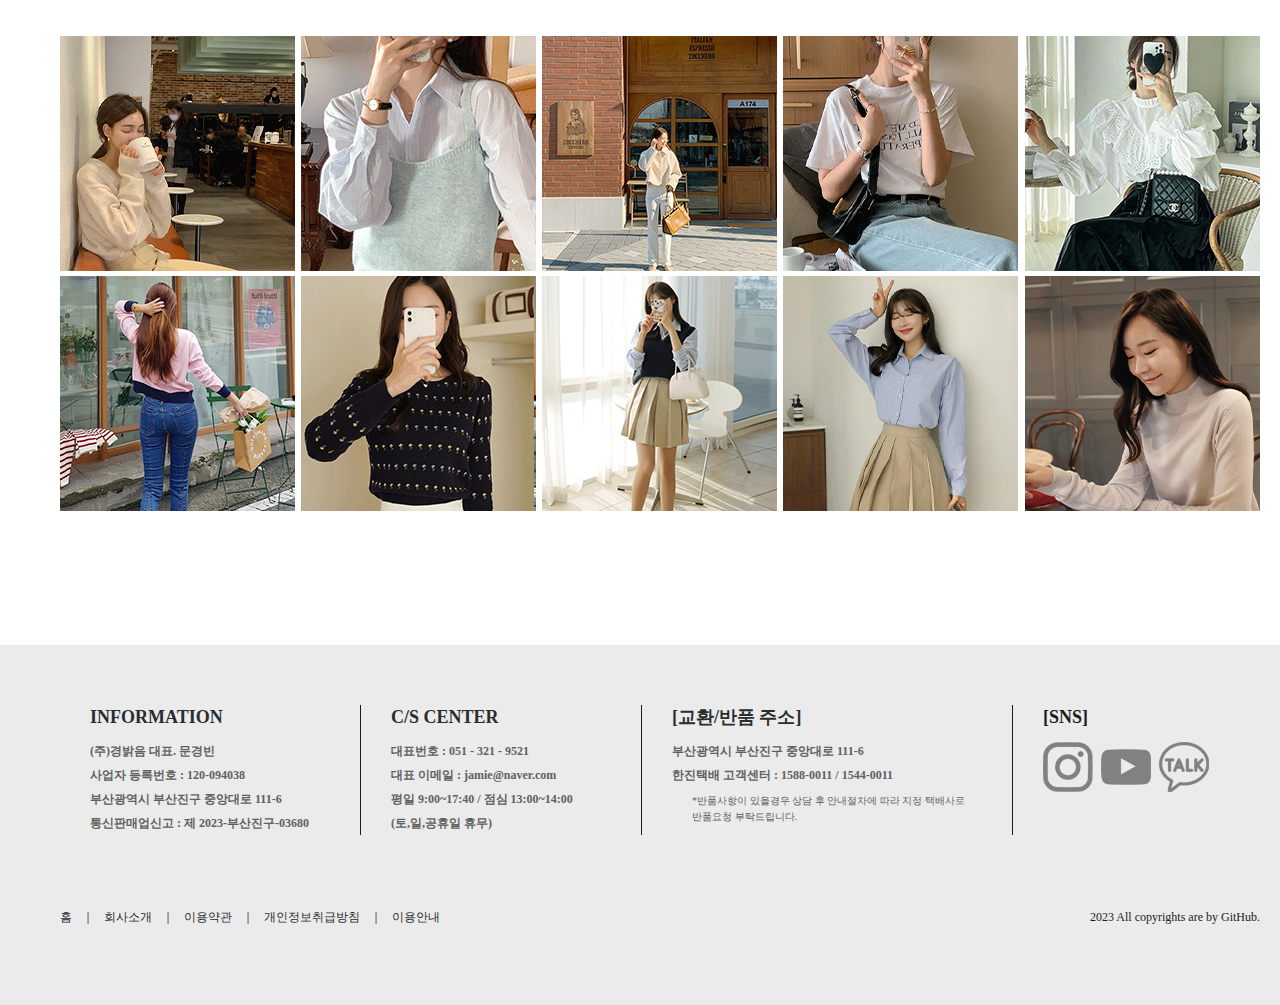
<file: page/main/bottom.html>
<!DOCTYPE html>
<html lang="ko">

<head>
    <meta charset="UTF-8">
    <meta http-equiv="X-UA-Compatible" content="IE=edge">
    <meta name="viewport" content="width=1320">
    <link rel="stylesheet" href="../../css/index.css">
    <link rel="shortcut icon" type="image/x-icon" href="../../images/jamie.ico" />
    <!-- Link Swiper's CSS -->
    <script src="../../js/jquery-1.12.4.min.js"></script>
    <link rel="stylesheet" href="../../css/swiper-bundle.min.css" />

    <script src="../../js/script.js"></script>
    <title>jamie</title>
</head>

<body>

    <!--상단헤더-->
    <div id="header">
        <h1><a href="../../index.html"><img src="../../images/logo.png" alt="logo"></a></h1>
        <div id="menu">
            <ul class="menuk">
                <li><a href="javascript:return false;">LOG-IN</a></li>
                <li><a href="javascript:return false;">｜</a></li>
                <li><a href="javascript:return false;">JOIN</a></li>
                <li><a href="javascript:return false;">｜</a></li>
                <li><a href="javascript:return false;">MY PAGE</a></li>
                <li><a href="javascript:return false;">｜</a></li>
                <li><a href="javascript:return false;">CART</a></li>
                <li><a href="https://www.youtube.com/"><img src="../../images/youtube.png" alt="youtube"></a></li>
                <!--검색_기능-->

            </ul>
            <div id="look">
                <div class="search"><input class="input" type="text" size="15px" id="id" maxlength="10"
                        placeholder=""><img src="../../images/look.png" alt="look">
                </div>
            </div>
        </div>
    </div>
    <!--상단헤더-->
    <!--메뉴바-->
    <div id="header_1">
        <div id="header_1s">
            <ul class="nav">
                <li><a href="javascript:return false;">TOP</a>
                    <ul class="sub">
                        <li><a href="javascript:return false;">전체</a></li>
                        <li><a href="javascript:return false;">나시</a></li>
                        <li><a href="javascript:return false;">니트</a></li>
                        <li><a href="javascript:return false;">맨투맨&후드</a></li>
                        <li><a href="javascript:return false;">블라우스&셔츠</a></li>
                        <li><a href="javascript:return false;">티셔츠</a></li>
                        <li><a href="javascript:return false;">&nbsp;</a></li>
                    </ul>
                </li>
                <li><a href="javascript:return false;">BOTTOM</a>
                    <ul class="sub">
                        <li><a href="javascript:return false;">전체</a></li>
                        <li><a href="javascript:return false;">레깅스</a></li>
                        <li><a href="javascript:return false;">스커트</a></li>
                        <li><a href="javascript:return false;">슬랙스</a></li>
                        <li><a href="javascript:return false;">팬츠</a></li>
                        <li><a href="javascript:return false;">&nbsp;</a></li>
                        <li><a href="javascript:return false;">&nbsp;</a></li>
                    </ul>
                </li>
                <li><a href="javascript:return false;">DRESS</a>
                    <ul class="sub">
                        <li><a href="javascript:return false;">전체</a></li>
                        <li><a href="javascript:return false;">레이스</a></li>
                        <li><a href="javascript:return false;">롱</a></li>
                        <li><a href="javascript:return false;">미니</a></li>
                        <li><a href="javascript:return false;">패턴</a></li>
                        <li><a href="javascript:return false;">투피스</a></li>
                        <li><a href="javascript:return false;">&nbsp;</a></li>
                    </ul>
                </li>
                <li><a href="javascript:return false;">HOME WEAR</a>
                    <ul class="sub">
                        <li><a href="javascript:return false;">전체</a></li>
                        <li><a href="javascript:return false;">잠옷</a></li>
                        <li><a href="javascript:return false;">트레이닝</a></li>
                        <li><a href="javascript:return false;">&nbsp;</a></li>
                        <li><a href="javascript:return false;">&nbsp;</a></li>
                        <li><a href="javascript:return false;">&nbsp;</a></li>
                        <li><a href="javascript:return false;">&nbsp;</a></li>
                    </ul>
                </li>
                <li><a href="javascript:return false;">OUTER</a>
                    <ul class="sub">
                        <li><a href="javascript:return false;">전체</a></li>
                        <li><a href="javascript:return false;">가디건</a></li>
                        <li><a href="javascript:return false;">점퍼</a></li>
                        <li><a href="javascript:return false;">자켓</a></li>
                        <li><a href="javascript:return false;">코트</a></li>
                        <li><a href="javascript:return false;">패딩</a></li>
                        <li><a href="javascript:return false;">트렌치코트</a></li>
                    </ul>
                </li>
                <li><a href="javascript:return false;">SHOES/ACC</a>
                    <ul class="sub">
                        <li><a href="javascript:return false;">전체</a></li>
                        <li><a href="javascript:return false;">가방</a></li>
                        <li><a href="javascript:return false;">구두</a></li>
                        <li><a href="javascript:return false;">모자&헤어</a></li>
                        <li><a href="javascript:return false;">양말&스타킹</a></li>
                        <li><a href="javascript:return false;">주얼리</a></li>
                        <li><a href="javascript:return false;">패션용품</a></li>
                    </ul>
                </li>
            </ul>
            <ul class="menu_ss">
                <li><a href="javascript:return false;">공지사항</a></li>
                <li><a href="javascript:return false;">QnA</a></li>
                <li><a href="javascript:return false;">Event</a></li>
            </ul>
        </div>
    </div>
    <!--메뉴바-->
    <!--슬라이드 배너-->
    <div id="banner">
        <!-- Swiper -->
        <div class="swiper mySwiper">
            <div class="swiper-wrapper">
                <div class="swiper-slide"><img src="../../images/banner1.jpg" alt="banner1"></div>
                <div class="swiper-slide"><img src="../../images/banner2.jpg" alt="banner2"></div>
            </div>
            <div class="swiper-button-next"></div>
            <div class="swiper-button-prev"></div>
            <div class="swiper-pagination"></div>
        </div>

        <!-- Swiper JS -->
        <script src="https://unpkg.com/swiper/swiper-bundle.min.js"></script>

        <!-- Initialize Swiper -->
        <script>
            var swiper = new Swiper(".mySwiper", {
                spaceBetween: 0,
                centeredSlides: true,
                autoplay: {
                    delay: 2500,
                    disableOnInteraction: false,
                },
                pagination: {
                    el: ".swiper-pagination",
                    clickable: true,
                },
                navigation: {
                    nextEl: ".swiper-button-next",
                    prevEl: ".swiper-button-prev",
                },
            });
        </script>
    </div>
    <!--슬라이드 배너-->
    <!--BEST seller-->
    <h2>BEST seller</h2>
    <div id="BEST_seller">
        <div class="BEST_seller1">
            <ul>
                <li><a href="javascript:return false;"><img class="BEST_seller01" src="../../images/BEST_seller1.jpg"
                            alt="BEST_seller1">
                        <span class="BEST_s">BEST</span> <span class="BEST_ss">TOP</span>
                        <p>HOT한 인기 상의!!</p>
                        <div class="text">
                            <h6><img src="../../images/look.png" alt="look"> 자세히 보기</h6>
                        </div>
                    </a></li>
            </ul>
        </div>
        <div class="BEST_seller1">
            <ul>
                <li><a href="javascript:return false;"><img class="BEST_seller01" src="../../images/BEST_seller2.jpg"
                            alt="BEST_seller2">
                        <span class="BEST_s">BEST</span> <span class="BEST_ss">BOTTOM</span>
                        <p>주문폭주 중인 하의!</p>
                        <div class="text">
                            <h6><img src="../../images/look.png" alt="look"> 자세히 보기</h6>
                        </div>
                    </a></li>
            </ul>
        </div>
        <div class="BEST_seller1">
            <ul>
                <li><a href="javascript:return false;"><img class="BEST_seller01" src="../../images/BEST_seller3.jpg"
                            alt="BEST_seller3">
                        <span class="BEST_s">BEST</span> <span class="BEST_ss">HOME WEAR</span>
                        <p>운동할 때, 잠깐 집 앞을 나설때도</p>
                        <div class="text">
                            <h6><img src="../../images/look.png" alt="look"> 자세히 보기</h6>
                        </div>
                    </a></li>
            </ul>
        </div>
        <div class="BEST_seller0">
            <ul>
                <li><a href="javascript:return false;"><img class="BEST_seller02" src="../../images/BEST_seller4.jpg"
                            alt="BEST_seller4">
                        <span class="BEST_s">BEST</span> <span class="BEST_ss">SHOES/ACC</span>
                        <p>당신을 빛나게 해줄 악세사리</p>
                        <div class="text">
                            <h6><img src="../../images/look.png" alt="look"> 자세히 보기</h6>
                        </div>
                    </a></li>
            </ul>
        </div>
    </div>
    <!--BEST seller-->
    <!--NEW ARRIVAL-->
    <h3>NEW ARRIVAL</h3>
    <div id="NEW_ARRIVAL">
        <div class="NEW_ARRIVAL0">
            <!--1줄-->
            <div class="NEW_ARRIVAL1">
                <ul>
                    <li>
                        <p class="gif"><a href="javascript:return false;"><img class="boom" src="../../images/boom.png"
                                    alt="boom"><img src="../../images/NEW_ARRIVAL_1.gif" alt="NEW_ARRIVAL_1"></p>
                        <div class="text1">
                            <p class="NEW_s0"> <span class="NEW_s0c">
                                    <span class="color1"></span><span class="color2"></span>
                                </span></p>
                            <span class="NEW_s">오프 숄더 티셔츠 </span><br>
                            <p class="op"><span class="NEW_s1">31,500원</span><span
                                    class="NEW_s2"><del>35,000원</del></span></p>
                            <span class="NEW_s300">무료배송</span> <span class="NEW_s3"> <span class="NEW_s30">5%
                                    할인</span></span>
                        </div>
                        </a>
                    </li>
                </ul>
            </div>
            <div class="NEW_ARRIVAL1">
                <ul>
                    <li>
                        <p class="gif"><a href="javascript:return false;"><img src="../../images/NEW_ARRIVAL_2.gif"
                                    alt="NEW_ARRIVAL_2"></p>
                        <div class="text1">
                            <p class="NEW_s0"> <span class="NEW_c0">
                                    <span class="color1"></span><span class="color2"></span><span class="color3"></span>
                                </span></p>
                            <span class="NEW_s">링클프리 데일리 셔츠</span><br>
                            <p class="op"><span class="NEW_s1">35,910원</span><span
                                    class="NEW_s2"><del>37,800원</del></span></p>
                            <span class="NEW_s300">무료배송</span> <span class="NEW_s3"> <span class="NEW_s30">5%
                                    할인</span></span>
                        </div>
                        </a>
                    </li>
                </ul>
            </div>
            <div class="NEW_ARRIVAL1">
                <ul>
                    <li>
                        <p class="gif"><a href="javascript:return false;"><img src="../../images/NEW_ARRIVAL_3.gif"
                                    alt="NEW_ARRIVAL_3"></p>
                        <div class="text1">
                            <p class="NEW_s0"> <span class="NEW_c01">
                                    <span class="color1"></span><span class="color2"></span><span class="color3"></span>
                                </span></p>
                            <span class="NEW_s">퍼프 소매 반팔 티셔츠</span><br>
                            <p class="op"><span class="NEW_s1">17,290원</span><span
                                    class="NEW_s2"><del>18,200원</del></span></p>
                            <span class="NEW_s300">무료배송</span> <span class="NEW_s3"> <span class="NEW_s30">5%
                                    할인</span></span>
                        </div>
                        </a>
                    </li>
                </ul>
            </div>
            <div class="NEW_ARRIVAL1_1">
                <ul>
                    <li>
                        <p class="gif"><a href="javascript:return false;"><img src="../../images/NEW_ARRIVAL_4.gif"
                                    alt="NEW_ARRIVAL_4"></p>
                        <div class="text1">
                            <p class="NEW_s0"> <span class="NEW_c02">
                                    <span class="color1"></span><span class="color2"></span><span class="color3"></span>
                                </span></p>
                            <span class="NEW_s">스판 슬림부츠컷 데님팬츠</span><br>
                            <p class="op"><span class="NEW_s1">36,765원</span><span
                                    class="NEW_s2"><del>38,700원</del></span></p>
                            <span class="NEW_s300">무료배송</span> <span class="NEW_s3"> <span class="NEW_s30">5%
                                    할인</span></span>
                        </div>
                        </a>
                    </li>
                </ul>
            </div>
            <!--2줄-->
            <div class="NEW_ARRIVAL1">
                <ul>
                    <li>
                        <p class="gif"><a href="javascript:return false;"><img src="../../images/NEW_ARRIVAL_5.gif"
                                    alt="NEW_ARRIVAL_5"></p>
                        <div class="text1">
                            <p class="NEW_s0"> <span class="NEW_c03">
                                    <span class="color1"></span><span class="color2"></span><span class="color3"></span>
                                </span></p>
                            <span class="NEW_s">반크롭 진주단추 더블자켓 블라우스</span><br>
                            <p class="op"><span class="NEW_s1">44,820원</span><span
                                    class="NEW_s2"><del>49,800원</del></span></p>
                            <span class="NEW_s300">무료배송</span> <span class="NEW_s3"> <span class="NEW_s30">10%
                                    할인</span></span>
                        </div>
                        </a>
                    </li>
                </ul>
            </div>
            <div class="NEW_ARRIVAL1">
                <ul>
                    <li>
                        <p class="gif"><a href="javascript:return false;"><img src="../../images/NEW_ARRIVAL_6.gif"
                                    alt="NEW_ARRIVAL_6"></p>
                        <div class="text1">
                            <p class="NEW_s0"><span class="NEW_c04">
                                    <span class="color1"></span><span class="color2"></span><span class="color3"></span>
                                    <span class="color4"></span>
                                </span></p>
                            <span class="NEW_s">7부 소매 셔츠 카라 원피스</span><br>
                            <p class="op"> <span class="NEW_s1">56,700원</span><span
                                    class="NEW_s2"><del>63,000원</del></span></p>
                            <span class="NEW_s300">무료배송</span><span class="NEW_s3"> <span class="NEW_s30">10%
                                    할인</span></span>
                        </div>
                        </a>
                    </li>
                </ul>
            </div>
            <div class="NEW_ARRIVAL1">
                <ul>
                    <li>
                        <p class="gif"><a href="javascript:return false;"><img class="boom" src="../../images/boom.png"
                                    alt="boom"><img src="../../images/NEW_ARRIVAL_7.gif" alt="NEW_ARRIVAL_7"></p>
                        <div class="text1">
                            <p class="NEW_s0"> <span class="NEW_c05">
                                    <span class="color1"></span><span class="color2"></span><span class="color3"></span>
                                </span></p>
                            <span class="NEW_s">크롭 자켓과 A라인 미니스커트 투피스set</span><br>
                            <p class="op"><span class="NEW_s1">108,800원</span><span
                                    class="NEW_s2"><del>128,000원</del></span></p>
                            <span class="NEW_s300">무료배송</span> <span class="NEW_s3"> <span class="NEW_s30">15%
                                    할인</span></span>
                        </div>
                        </a>
                    </li>
                </ul>
            </div>
            <div class="NEW_ARRIVAL1_1">
                <ul>
                    <li>
                        <p class="gif"><a href="javascript:return false;"><img src="../../images/NEW_ARRIVAL_8.gif"
                                    alt="NEW_ARRIVAL_8"></p>
                        <div class="text1">
                            <p class="NEW_s0"> <span class="NEW_c06">
                                    <span class="color1"></span>
                                </span></p>
                            <span class="NEW_s">딜라잇 레터링 맨투맨</span><br>
                            <p class="op"><span class="NEW_s1">25,460원</span><span
                                    class="NEW_s2"><del>26,800원</del></span></p>
                            <span class="NEW_s300">무료배송</span> <span class="NEW_s3"> <span class="NEW_s30">5%
                                    할인</span></span>
                        </div>
                        </a>
                    </li>
                </ul>
            </div>
            <!--3줄-->
            <div class="NEW_ARRIVAL1">
                <ul>
                    <li>
                        <p class="gif"><a href="javascript:return false;"><img src="../../images/NEW_ARRIVAL_9.gif"
                                    alt="NEW_ARRIVAL_9"></p>
                        <div class="text1">
                            <p class="NEW_s0"> <span class="NEW_c07">
                                    <span class="color1"></span>
                                </span></p>
                            <span class="NEW_s">소매배색 퍼프 미니원피스</span><br>
                            <p class="op"><span class="NEW_s1">38,080원</span><span
                                    class="NEW_s2"><del>44,800원</del></span></p>
                            <span class="NEW_s300">무료배송</span> <span class="NEW_s3"> <span class="NEW_s30">15%
                                    할인</span></span>
                        </div>
                        </a>
                    </li>
                </ul>
            </div>
            <div class="NEW_ARRIVAL1">
                <ul>
                    <li>
                        <p class="gif"><a href="javascript:return false;"><img src="../../images/NEW_ARRIVAL_10.gif"
                                    alt="NEW_ARRIVAL_10"></p>
                        <div class="text1">
                            <p class="NEW_s0"> <span class="NEW_c08">
                                    <span class="color1"></span><span class="color2"></span><span class="color3"></span>
                                </span></p>
                            <span class="NEW_s">크롭 청자켓</span><br>
                            <p class="op"> <span class="NEW_s1">53,820원</span><span class="NEW_s2"><del>59,800
                                        원</del></span></p>
                            <span class="NEW_s300">무료배송</span><span class="NEW_s3"> <span class="NEW_s30">10%
                                    할인</span></span>
                        </div>
                        </a>
                    </li>
                </ul>
            </div>
            <div class="NEW_ARRIVAL1">
                <ul>
                    <li>
                        <p class="gif"><a href="javascript:return false;"><img src="../../images/NEW_ARRIVAL_11.gif"
                                    alt="NEW_ARRIVAL_11"></p>
                        <div class="text1">
                            <p class="NEW_s0"> <span class="NEW_c09">
                                    <span class="color1"></span><span class="color2"></span><span class="color3"></span>
                                </span></p>
                            <span class="NEW_s">프렌즈 나염반팔티</span><br>
                            <p class="op"><span class="NEW_s1">14,250원</span><span
                                    class="NEW_s2"><del>15,000원</del></span></p>
                            <span class="NEW_s300">무료배송</span><span class="NEW_s3"> <span class="NEW_s30">5%
                                    할인</span></span>
                        </div>
                        </a>
                    </li>
                </ul>
            </div>
            <div class="NEW_ARRIVAL1_1">
                <ul>
                    <li>
                        <p class="gif"><a href="javascript:return false;"><img src="../../images/NEW_ARRIVAL_12.gif"
                                    alt="NEW_ARRIVAL_12"></p>
                        <div class="text1">
                            <p class="NEW_s0"> <span class="NEW_c010">
                                    <span class="color1"></span><span class="color2"></span><span class="color3"></span>
                                </span></p>
                            <span class="NEW_s">맨투맨 팬츠세트</span><br>
                            <p class="op"><span class="NEW_s1">32,300원</span><span
                                    class="NEW_s2"><del>34,000원</del></span></p>
                            <span class="NEW_s300">무료배송</span><span class="NEW_s3"> <span class="NEW_s30">5%
                                    할인</span></span>

                        </div>
                        </a>
                    </li>
                </ul>
            </div>



        </div>

    </div>
    <!--NEW ARRIVAL-->
    <!--WEEKLY BEST-->
    <div id="WEEKLY_BEST">
        <div id="WEEKLY_BEST_inner">

            <h4>WEEKLY BEST</h4>
            <p class="p">주문이 제일 많은 제품!! <img class="fire" src="../../images/fire.png" alt="fire"></p>
            <ul class="ul">
                <li class="li"><a href="../../index.html">TOP</a></li>
                <li><a href="javascript:return false;">｜</a></li>
                <li class="li"><a href="../../page/main/bottom.html">BOTTOM</a></li>
                <li><a href="javascript:return false;">｜</a></li>
                <li class="li"><a href="../../page/main/dress.html">DRESS</a></li>
                <li><a href="javascript:return false;">｜</a></li>
                <li class="li"><a href="javascript:return false;">HOME WEAR</a></li>
                <li><a href="javascript:return false;">｜</a></li>
                <li class="li"><a href="javascript:return false;">OUTER</a></li>
                <li><a href="javascript:return false;">｜</a></li>
                <li class="li"><a href="javascript:return false;">SHOES/ACC</a></li>
            </ul>
            <div id="WEEKLY_BEST_inners">
                <div class="WEEKLY_box0">

                    <ul>
                        <li>
                            <a href="javascript:return false;"> <img class="WEEKLY1"
                                    src="../../images/bottom/WEEKLY1.jpg" alt="WEEKLY1"></a>
                            <div class="tx1">
                                <p><span class="no1">[순위 상승중!!] </span><span class="no2">A라인 플레어 스커트</span></p>

                                <p class="p1"><del>45,000원</del><span class="span1"> 40,500원</span></p>
                                <span class="p2">무료배송</span><span class="span2">10% 할인</span>
                            </div>

                        </li>
                    </ul>
                </div>
                <div class="WEEKLY_box0">

                    <ul>
                        <li>
                            <img class="boom" src="../../images/Reset.png" alt="Reset">
                            <a href="javascript:return false;"> <img class="WEEKLY1"
                                    src="../../images/bottom/WEEKLY1_2.jpg" alt="WEEKLY1_2"> </a>
                            <div class="tx1">
                                <p><span class="no1">[재입고!!] </span><span class="no2">코튼 하프 팬츠</span></p>

                                <p class="p1"><del>44,000원</del><span class="span1"> 39,600원</span></p>
                                <span class="p2">무료배송</span><span class="span2">10% 할인</span>
                            </div>

                        </li>
                    </ul>
                </div>
                <div class="WEEKLY_box0">

                    <ul>
                        <li>
                            <a href="javascript:return false;"> <img class="WEEKLY1"
                                    src="../../images/bottom/WEEKLY1_3.jpg" alt="WEEKLY1_3"> </a>
                            <div class="tx1">
                                <p><span class="no1">[순위 상승중!!] </span><span class="no2">그레이시 일자 팬츠</span></p>

                                <p class="p1"><del>48,000원</del><span class="span1"> 43,200원</span></p>
                                <span class="p2">무료배송</span><span class="span2">10% 할인</span>
                            </div>

                        </li>
                    </ul>
                </div>
                <div class="WEEKLY_box00">

                    <ul>
                        <li>
                            <img class="boom" src="../../images/Sold Out.png" alt="Reset"> <a
                                href="javascript:return false;">
                                <img class="WEEKLY1" src="../../images/bottom/WEEKLY1_4.jpg" alt="WEEKLY1_4"> </a>
                            <div class="tx1">
                                <p><span class="no1">[Sold Out] </span><span class="no2">하프밴딩 핀턱 미니 스커트</span></p>

                                <p class="p1"><del>40,000원</del><span class="span1"> 36,000원</span></p>
                                <span class="p2">무료배송</span><span class="span2">10% 할인</span>
                            </div>

                        </li>
                    </ul>
                </div>
                <div class="WEEKLY_box0">

                    <ul>
                        <li>
                            <a href="javascript:return false;"> <img class="WEEKLY1"
                                    src="../../images/bottom/WEEKLY2.jpg" alt="WEEKLY2"></a>
                            <div class="tx1">
                                <p><span class="no1">[순위 상승중!!] </span><span class="no2">슬림 일자핏 슬랙스팬츠</span></p>

                                <p class="p1"><del>32,000원</del><span class="span1"> 30,400원</span></p>
                                <span class="p2">무료배송</span><span class="span2">5% 할인</span>
                            </div>

                        </li>
                    </ul>
                </div>
                <div class="WEEKLY_box0">

                    <ul>
                        <li>
                            <img class="boom" src="../../images/Reset.png" alt="Reset"><a
                                href="javascript:return false;"><img class="WEEKLY1"
                                    src="../../images/bottom/WEEKLY2_2.jpg" alt="WEEKLY2_2"> </a>
                            <div class="tx1">
                                <p><span class="no1">[재입고!!] </span><span class="no2">머메이드 미디 스커트</span></p>

                                <p class="p1"><del>58,200원</del><span class="span1"> 52,380원</span></p>
                                <span class="p2">무료배송</span><span class="span2">10% 할인</span>
                            </div>

                        </li>
                    </ul>
                </div>
                <div class="WEEKLY_box0">

                    <ul>
                        <li>
                            <img class="boom" src="../../images/Reset.png" alt="Reset"><a
                                href="javascript:return false;">
                                <img class="WEEKLY1" src="../../images/bottom/WEEKLY2_3.jpg" alt="WEEKLY2_3"> </a>
                            <div class="tx1">
                                <p><span class="no1">[재입고!!] </span><span class="no2">발레리나 샤 스커트</span></p>

                                <p class="p1"><del>35,100원</del><span class="span1"> 31,590원</span></p>
                                <span class="p2">무료배송</span><span class="span2">10% 할인</span>
                            </div>

                        </li>
                    </ul>
                </div>
                <div class="WEEKLY_box00">

                    <ul>
                        <li>
                            <a href="javascript:return false;"> <img class="WEEKLY1"
                                    src="../../images/bottom/WEEKLY2_4.jpg" alt="WEEKLY2_4"> </a>
                            <div class="tx1">
                                <p><span class="no1">[순위 상승중!!] </span><span class="no2">기장 벨트 세트 스커트</span></p>

                                <p class="p1"><del>58,200원</del><span class="span1"> 52,380원</span></p>
                                <span class="p2">무료배송</span><span class="span2">10% 할인</span>
                            </div>

                        </li>
                    </ul>
                </div>
            </div>
        </div>
    </div>
    <!--WEEKLY BEST-->

    <!--미니 슬라이드 배너-->
    <div id="minibanner"><!--배너-->
        <!-- Swiper -->
        <div class="swiper mySwiper">
            <div class="swiper-wrapper">
                <div class="swiper-slide"><img src="../../images/mini_ba01.jpg" alt="mini_ba01"></div>
                <div class="swiper-slide"><img src="../../images/mini_ba02.jpg" alt="mini_ba02"></div>

            </div>
            <div class="swiper-button-next"></div>
            <div class="swiper-button-prev"></div>
            <div class="swiper-pagination"></div>
        </div>

        <!-- Swiper JS -->
        <script src="https://unpkg.com/swiper/swiper-bundle.min.js"></script>

        <!-- Initialize Swiper -->
        <script>
            var swiper = new Swiper(".mySwiper", {
                spaceBetween: 0,
                centeredSlides: true,
                autoplay: {
                    delay: 2500,
                    disableOnInteraction: false,
                },
                pagination: {
                    el: ".swiper-pagination",
                    clickable: true,
                },
                navigation: {
                    nextEl: ".swiper-button-next",
                    prevEl: ".swiper-button-prev",
                },
            });
        </script>
    </div><!--배너-->

    <!--미니 슬라이드 배너-->

    <!--리뷰 후기-->
    <div class="BEST_REVIEW">
        <img src="../../images/stars.jpg" alt="stars">
        <h5>BEST REVIEW</h5>
        <p>@jamie_official</p>
        <div class="REVIEW_box">
            <ul>
                <li><a href="javascript:return false;"><img src="../../images/REVIEW_1_1.jpg" alt="REVIEW_1_1"></a></li>
                <li><a href="javascript:return false;"><img src="../../images/REVIEW_1_2.jpg" alt="REVIEW_1_2"></a></li>
                <li><a href="javascript:return false;"><img src="../../images/REVIEW_1_3.jpg" alt="REVIEW_1_3"></a></li>
                <li><a href="javascript:return false;"><img src="../../images/REVIEW_1_4.jpg" alt="REVIEW_1_4"></a></li>
                <li class="REVIEW_boxsub1"><a href="javascript:return false;"><img src="../../images/REVIEW_1_5.jpg"
                            alt="REVIEW_1_5"></a></li>
            </ul>
        </div>
        <div class="REVIEW_box">
            <ul>
                <li><a href="javascript:return false;"><img src="../../images/REVIEW_2_1.jpg" alt="REVIEW_2_1"></a></li>
                <li><a href="javascript:return false;"><img src="../../images/REVIEW_2_2.jpg" alt="REVIEW_2_2"></a></li>
                <li><a href="javascript:return false;"><img src="../../images/REVIEW_2_3.jpg" alt="REVIEW_2_3"></a></li>
                <li><a href="javascript:return false;"><img src="../../images/REVIEW_2_4.jpg" alt="REVIEW_2_4"></a></li>
                <li class="REVIEW_boxsub1"><a href="javascript:return false;"><img src="../../images/REVIEW_2_5.jpg"
                            alt="REVIEW_2_5"></a></li>
            </ul>
        </div>
    </div>
    <!--리뷰 후기-->
    <!--푸터-->
    <div id="footer">
        <div class="footer_inner">
            <div class="INFORMATION">
                <ul>
                    <li class="ln"><a href="javascript:return false;">INFORMATION</a></li>
                    <li class="li"><a href="javascript:return false;">(주)경밝음 대표. 문경빈</a></li>
                    <li class="li"><a href="javascript:return false;">사업자 등록번호 : 120-094038</a></li>
                    <li class="li"><a href="javascript:return false;">부산광역시 부산진구 중앙대로 111-6</a></li>
                    <li class="li"><a href="javascript:return false;">통신판매업신고 : 제 2023-부산진구-03680</a></li>
                </ul>

            </div>
            <div class="CS_CENTER">
                <ul>
                    <li class="ln"><a href="javascript:return false;">C/S CENTER</a></li>
                    <li class="li"><a href="javascript:return false;">대표번호 : 051 - 321 - 9521</a></li>
                    <li class="li"><a href="javascript:return false;">대표 이메일 : jamie@naver.com</a></li>
                    <li class="li"><a href="javascript:return false;">평일 9:00~17:40 / 점심 13:00~14:00 </a></li>
                    <li class="li"><a href="javascript:return false;">(토,일,공휴일 휴무)</a></li>
                </ul>

            </div>
            <div class="Exchange">
                <ul>
                    <li class="ln"><a href="javascript:return false;">[교환/반품 주소]</a></li>
                    <li class="li"><a href="javascript:return false;">부산광역시 부산진구 중앙대로 111-6</a></li>
                    <li class="li"><a href="javascript:return false;">한진택배 고객센터 : 1588-0011 / 1544-0011</a></li>
                    <li class="small"><a href="javascript:return false;">*반품사항이 있을경우 상담 후 안내절차에 따라 지정 택배사로 반품요청
                            부탁드립니다.</a></li>
                </ul>

            </div>
            <div class="sns">
                <p class="ln">[SNS]</p>
                <ul>
                    <li class="ln"><a href="javascript:return false;"><img src="../../images/inster.png"
                                alt="inster"></a>
                    </li>
                    <!--팝업-->
                    <div id="popup">
                        <div class="popup_inner">
                            <a class="insta" href="javascript:return false;"><img src="../../images/insta.png"
                                    alt="inster"></a>
                            <p class="right"> X</p>
                            <div class="popup_inners">
                                <label>
                                    <p id="inputs"><input type="text" size="35px" id="id" maxlength="10"
                                            placeholder="전화번호, 사용자 이름 또는 이메일">
                                        <input type="password" size="35px" id="password" placeholder="비밀번호">
                                    </p>

                                </label>
                                <p id="enter"><a href="javascript:return false;">로그인</a></p>
                            </div>
                            <div class="popup_innerss">
                                <p class="line
                        "> 또는</p>
                                <p class="pass"> <a href="javascript:return false;"><img src="../../images/facebook.png"
                                            alt="facebook"><span>으로 로그인</span></a></p>
                                <p class="pass2"> 비밀번호를 잊으셨나요?</p>
                            </div>

                            <div class="popup_innersss">
                                계정이 없으신가요? <span class="go">가입하기</span>
                            </div>
                        </div>


                    </div>
                    <!--팝업-->
                    <li><a href="javascript:return false;"><img src="../../images/youtube_fot.png"
                                alt="youtube_fot"></a></li>
                    <li><a href="javascript:return false;"><img src="../../images/talk.png" alt="talk"></a></li>

                </ul>

            </div>

        </div>
        <!--푸터 하단-->
        <div class="footer_innerin">

            <ul>
                <li><a href="../../index.html">홈</a></li>
                <li><a href="javascript:return false;">｜</a></li>
                <li><a href="javascript:return false;">회사소개</a></li>
                <li><a href="javascript:return false;">｜</a></li>
                <li><a href="javascript:return false;">이용약관</a></li>
                <li><a href="javascript:return false;">｜</a></li>
                <li><a href="javascript:return false;">개인정보취급방침</a></li>
                <li><a href="javascript:return false;">｜</a></li>
                <li><a href="javascript:return false;">이용안내</a></li>
            </ul>
            <p class="all">2023 All copyrights are by GitHub.</p>
        </div>
        <!--푸터 하단-->

    </div>
    <div class="top fixed">
        <a href="#"><img src="../../images/top.png" alt="top"></a>
    </div>

    <!--푸터-->
</body>

</html>
</file>
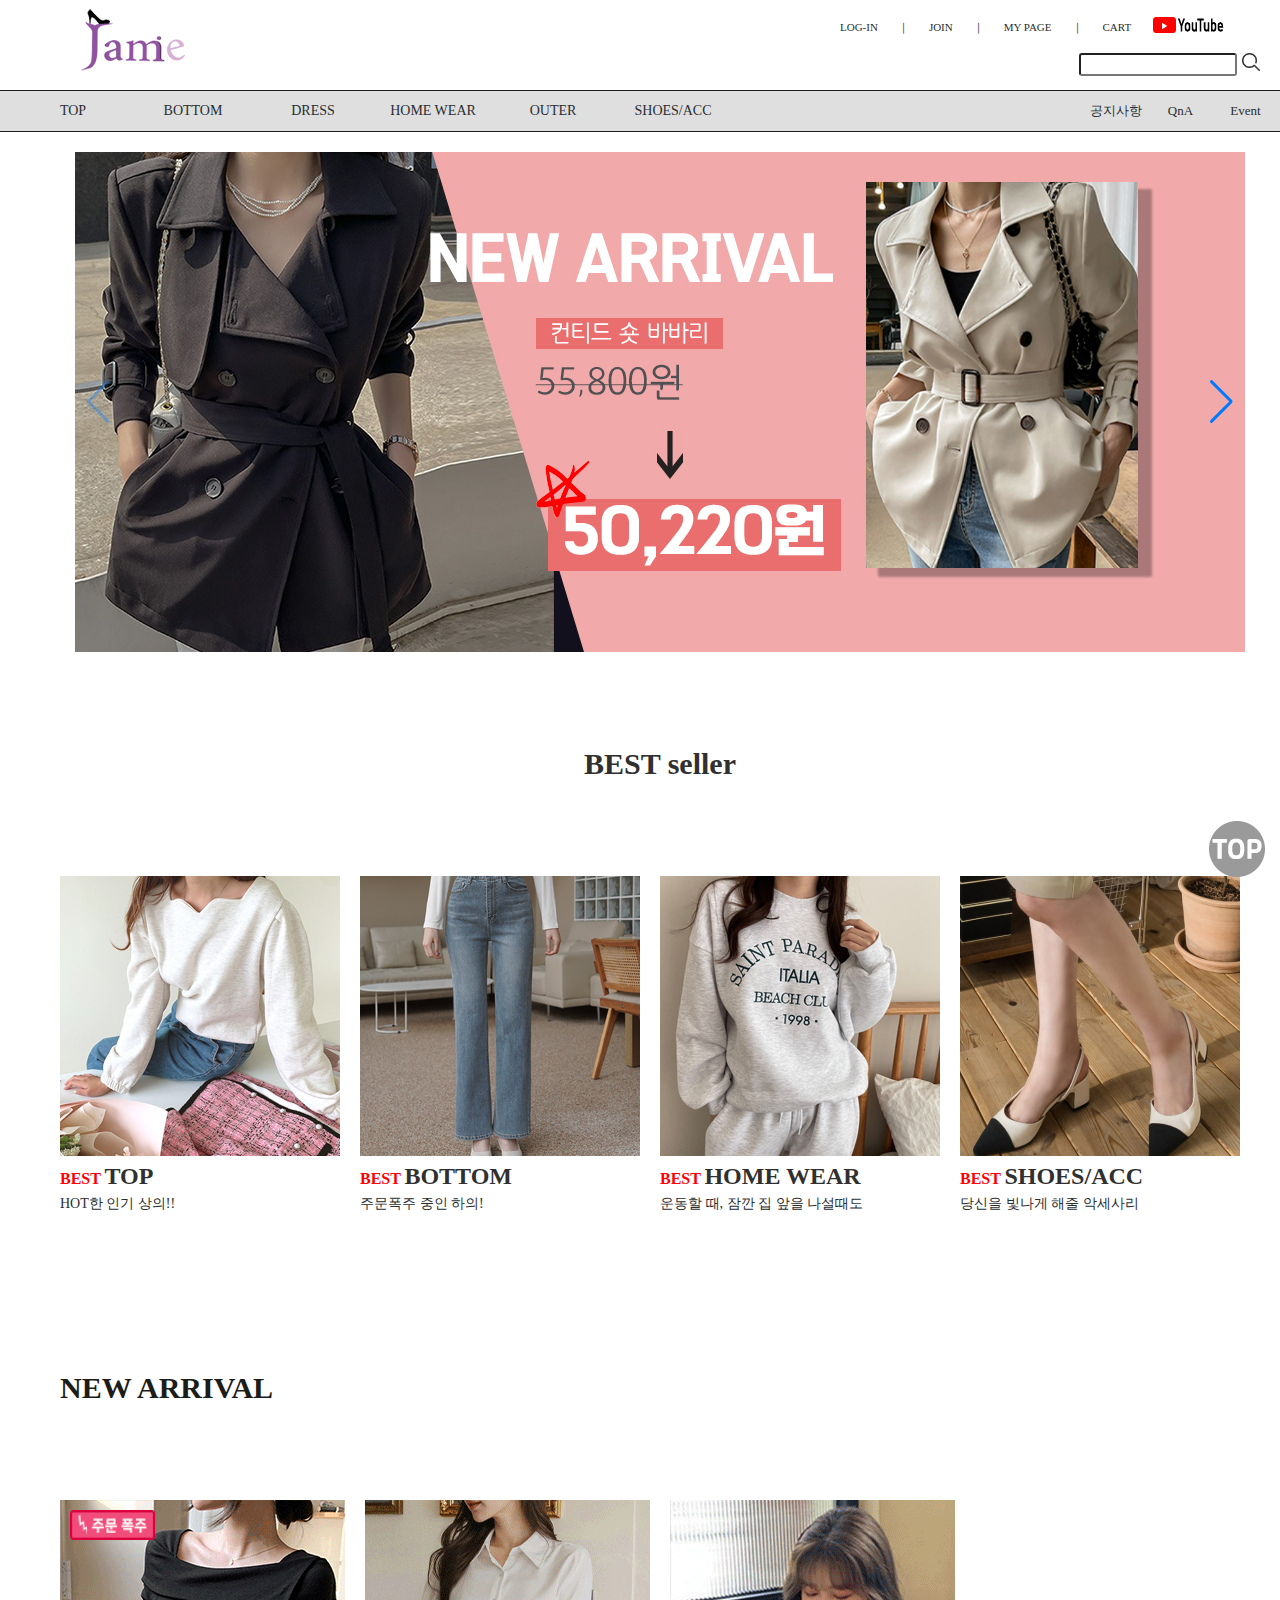
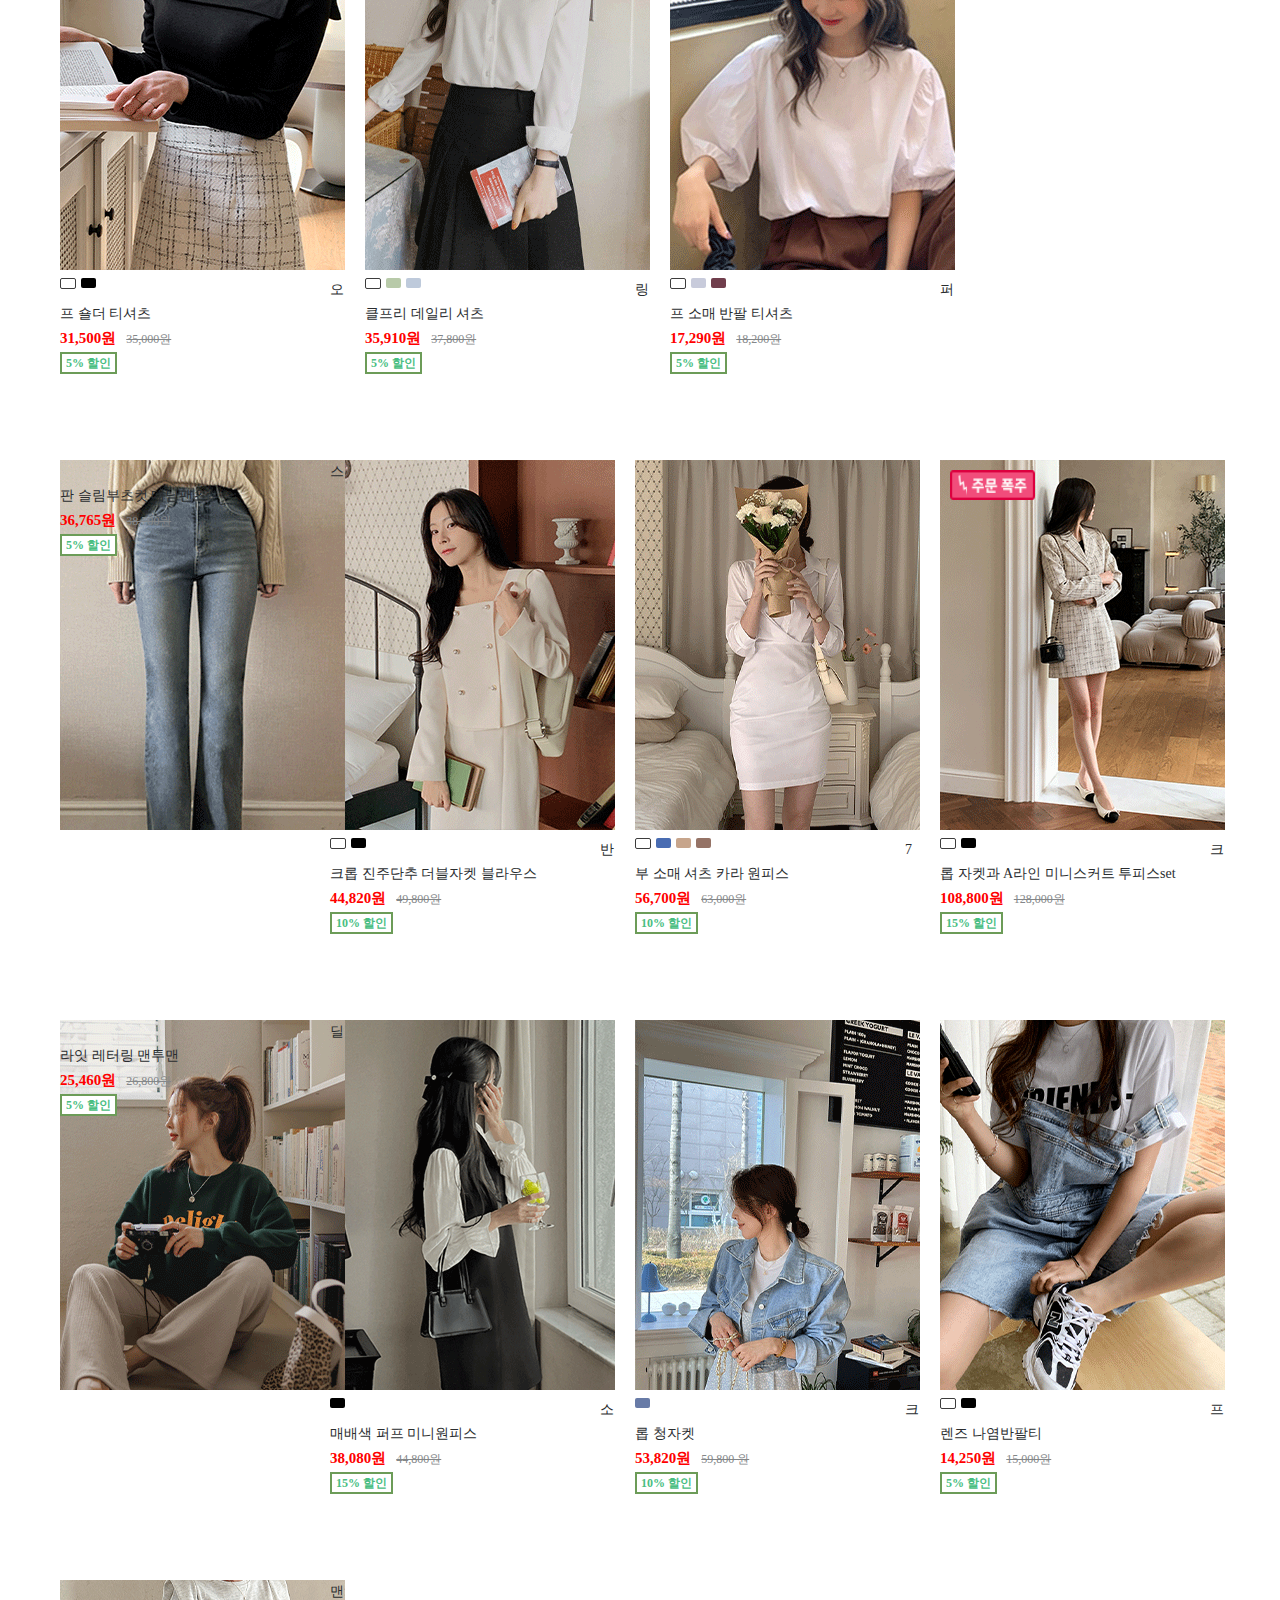
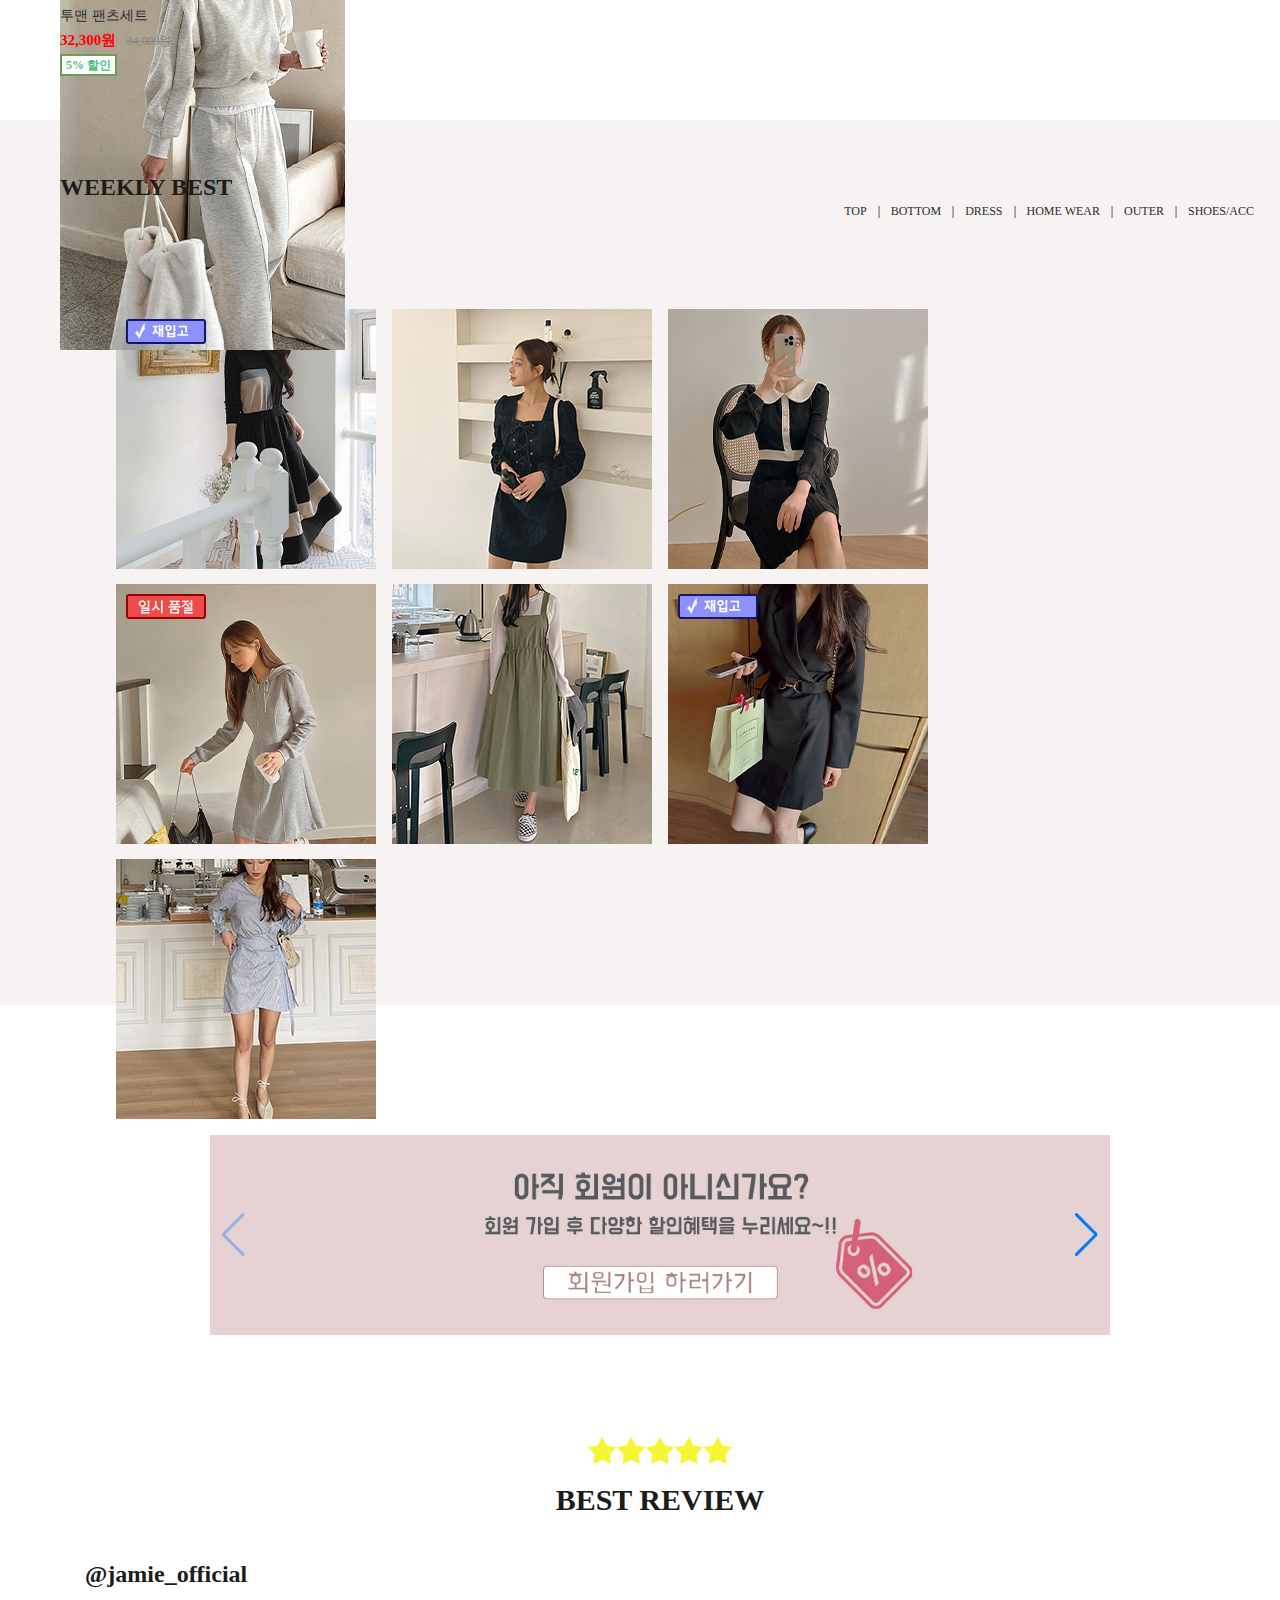
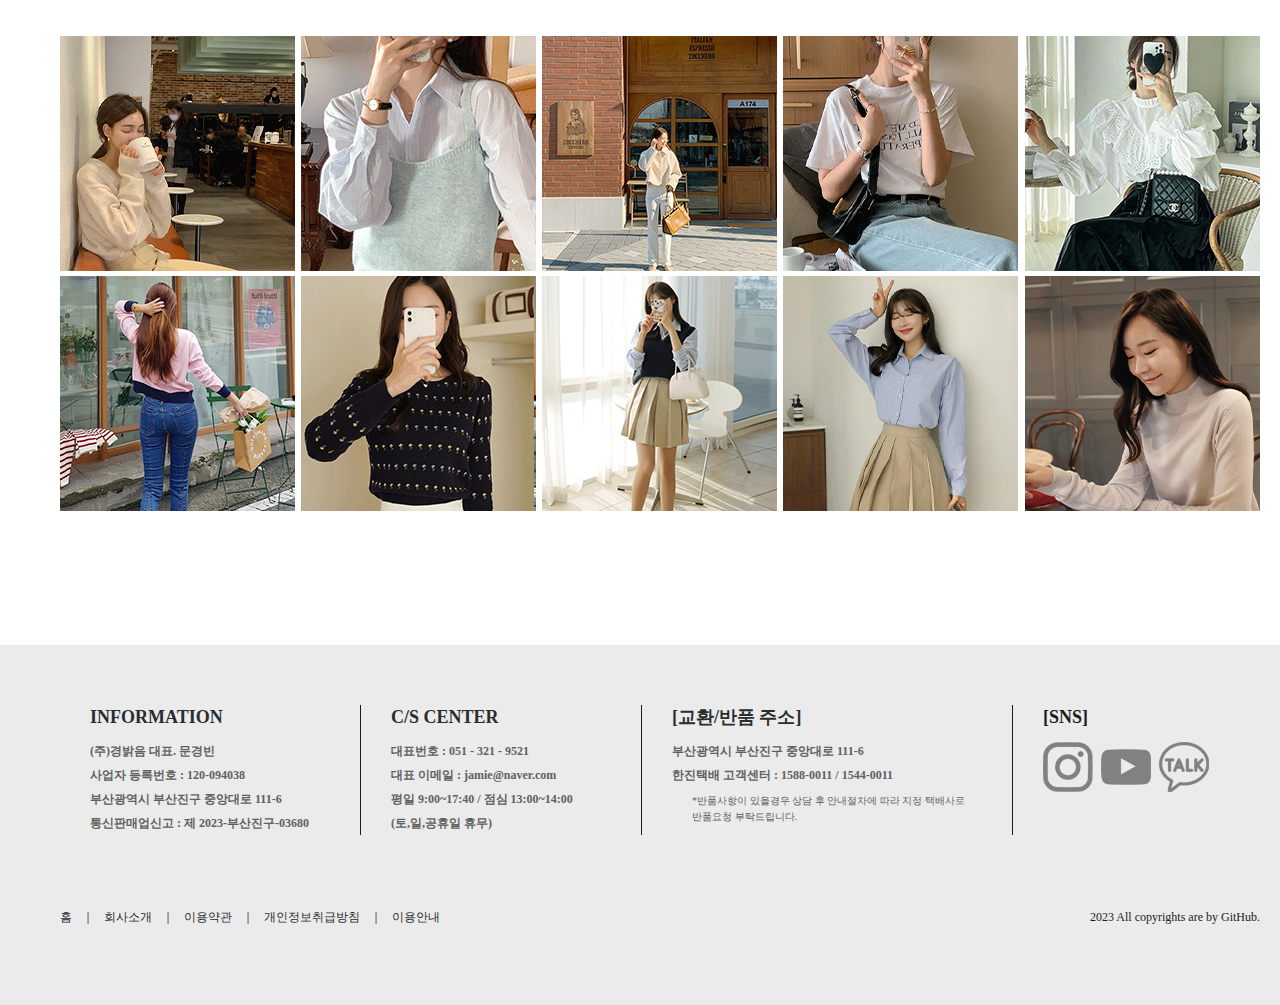
<file: page/main/dress.html>
<!DOCTYPE html>
<html lang="ko">

<head>
    <meta charset="UTF-8">
    <meta http-equiv="X-UA-Compatible" content="IE=edge">
    <meta name="viewport" content="width=1320">
    <link rel="stylesheet" href="../../css/index.css">
    <link rel="shortcut icon" type="image/x-icon" href="images/jamie.ico" />
    <link rel="icon" type="image/png" sizes="32x32" href="images/favicon.png">
    <!-- Link Swiper's CSS -->
    <script src="../../js/jquery-1.12.4.min.js"></script>
    <link rel="stylesheet" href="../../css/swiper-bundle.min.css" />

    <script src="../../js/script.js"></script>
    <title>jamie</title>
</head>

<body>

    <!--상단헤더-->
    <div id="header">
        <h1><a href="../../index.html"><img src="../../images/logo.png" alt="logo"></a></h1>
        <div id="menu">
            <ul class="menuk">
                <li><a href="javascript:return false;">LOG-IN</a></li>
                <li><a href="javascript:return false;">｜</a></li>
                <li><a href="javascript:return false;">JOIN</a></li>
                <li><a href="javascript:return false;">｜</a></li>
                <li><a href="javascript:return false;">MY PAGE</a></li>
                <li><a href="javascript:return false;">｜</a></li>
                <li><a href="javascript:return false;">CART</a></li>
                <li><a href="https://www.youtube.com/"><img src="../../images/youtube.png" alt="youtube"></a></li>
                <!--검색_기능-->

            </ul>
            <div id="look">
                <div class="search"><input class="input" type="text" size="15px" id="id" maxlength="10"
                        placeholder=""><img src="../../images/look.png" alt="look">
                </div>
            </div>
        </div>
    </div>
    <!--상단헤더-->
    <!--메뉴바-->
    <div id="header_1">
        <div id="header_1s">
            <ul class="nav">
                <li><a href="javascript:return false;">TOP</a>
                    <ul class="sub">
                        <li><a href="javascript:return false;">전체</a></li>
                        <li><a href="javascript:return false;">나시</a></li>
                        <li><a href="javascript:return false;">니트</a></li>
                        <li><a href="javascript:return false;">맨투맨&후드</a></li>
                        <li><a href="javascript:return false;">블라우스&셔츠</a></li>
                        <li><a href="javascript:return false;">티셔츠</a></li>
                    </ul>
                </li>
                <li><a href="javascript:return false;">BOTTOM</a>
                    <ul class="sub">
                        <li><a href="javascript:return false;">전체</a></li>
                        <li><a href="javascript:return false;">레깅스</a></li>
                        <li><a href="javascript:return false;">스커트</a></li>
                        <li><a href="javascript:return false;">슬랙스</a></li>
                        <li><a href="javascript:return false;">팬츠</a></li>
                    </ul>
                </li>
                <li><a href="javascript:return false;">DRESS</a>
                    <ul class="sub">
                        <li><a href="javascript:return false;">전체</a></li>
                        <li><a href="javascript:return false;">레이스</a></li>
                        <li><a href="javascript:return false;">롱</a></li>
                        <li><a href="javascript:return false;">미니</a></li>
                        <li><a href="javascript:return false;">패턴</a></li>
                        <li><a href="javascript:return false;">투피스</a></li>
                    </ul>
                </li>
                <li><a href="javascript:return false;">HOME WEAR</a>
                    <ul class="sub">
                        <li><a href="javascript:return false;">전체</a></li>
                        <li><a href="javascript:return false;">잠옷</a></li>
                        <li><a href="javascript:return false;">트레이닝</a></li>
                    </ul>
                </li>
                <li><a href="javascript:return false;">OUTER</a>
                    <ul class="sub">
                        <li><a href="javascript:return false;">전체</a></li>
                        <li><a href="javascript:return false;">가디건</a></li>
                        <li><a href="javascript:return false;">점퍼</a></li>
                        <li><a href="javascript:return false;">자켓</a></li>
                        <li><a href="javascript:return false;">코트</a></li>
                        <li><a href="javascript:return false;">패딩</a></li>
                        <li><a href="javascript:return false;">트렌치코트</a></li>
                    </ul>
                </li>
                <li><a href="javascript:return false;">SHOES/ACC</a>
                    <ul class="sub">
                        <li><a href="javascript:return false;">전체</a></li>
                        <li><a href="javascript:return false;">가방</a></li>
                        <li><a href="javascript:return false;">구두</a></li>
                        <li><a href="javascript:return false;">모자&헤어</a></li>
                        <li><a href="javascript:return false;">양말&스타킹</a></li>
                        <li><a href="javascript:return false;">주얼리</a></li>
                        <li><a href="javascript:return false;">패션용품</a></li>
                    </ul>
                </li>
            </ul>
            <ul class="menu_ss">
                <li><a href="javascript:return false;">공지사항</a></li>
                <li><a href="javascript:return false;">QnA</a></li>
                <li><a href="javascript:return false;">Event</a></li>
            </ul>
        </div>
    </div>
    <!--메뉴바-->
    <!--슬라이드 배너-->
    <div id="banner">
        <!-- Swiper -->
        <div class="swiper mySwiper">
            <div class="swiper-wrapper">
                <div class="swiper-slide"><img src="../../images/banner1.jpg" alt="banner1"></div>
                <div class="swiper-slide"><img src="../../images/banner2.jpg" alt="banner2"></div>
            </div>
            <div class="swiper-button-next"></div>
            <div class="swiper-button-prev"></div>
            <div class="swiper-pagination"></div>
        </div>

        <!-- Swiper JS -->
        <script src="https://unpkg.com/swiper/swiper-bundle.min.js"></script>

        <!-- Initialize Swiper -->
        <script>
            var swiper = new Swiper(".mySwiper", {
                spaceBetween: 0,
                centeredSlides: true,
                autoplay: {
                    delay: 2500,
                    disableOnInteraction: false,
                },
                pagination: {
                    el: ".swiper-pagination",
                    clickable: true,
                },
                navigation: {
                    nextEl: ".swiper-button-next",
                    prevEl: ".swiper-button-prev",
                },
            });
        </script>
    </div>
    <!--슬라이드 배너-->
    <!--BEST seller-->
    <h2>BEST seller</h2>
    <div id="BEST_seller">
        <div class="BEST_seller1">
            <ul>
                <li><a href="javascript:return false;"><img class="BEST_seller01" src="../../images/BEST_seller1.jpg"
                            alt="BEST_seller1">
                        <span class="BEST_s">BEST</span> <span class="BEST_ss">TOP</span>
                        <p>HOT한 인기 상의!!</p>
                        <div class="text">
                            <h6><img src="../../images/look.png" alt="look"> 자세히 보기</h6>
                        </div>
                    </a></li>
            </ul>
        </div>
        <div class="BEST_seller1">
            <ul>
                <li><a href="javascript:return false;"><img class="BEST_seller01" src="../../images/BEST_seller2.jpg"
                            alt="BEST_seller2">
                        <span class="BEST_s">BEST</span> <span class="BEST_ss">BOTTOM</span>
                        <p>주문폭주 중인 하의!</p>
                        <div class="text">
                            <h6><img src="../../images/look.png" alt="look"> 자세히 보기</h6>
                        </div>
                    </a></li>
            </ul>
        </div>
        <div class="BEST_seller1">
            <ul>
                <li><a href="javascript:return false;"><img class="BEST_seller01" src="../../images/BEST_seller3.jpg"
                            alt="BEST_seller3">
                        <span class="BEST_s">BEST</span> <span class="BEST_ss">HOME WEAR</span>
                        <p>운동할 때, 잠깐 집 앞을 나설때도</p>
                        <div class="text">
                            <h6><img src="../../images/look.png" alt="look"> 자세히 보기</h6>
                        </div>
                    </a></li>
            </ul>
        </div>
        <div class="BEST_seller0">
            <ul>
                <li><a href="javascript:return false;"><img class="BEST_seller02" src="../../images/BEST_seller4.jpg"
                            alt="BEST_seller4">
                        <span class="BEST_s">BEST</span> <span class="BEST_ss">SHOES/ACC</span>
                        <p>당신을 빛나게 해줄 악세사리</p>
                        <div class="text">
                            <h6><img src="../../images/look.png" alt="look"> 자세히 보기</h6>
                        </div>
                    </a></li>
            </ul>
        </div>
    </div>
    <!--BEST seller-->
    <!--NEW ARRIVAL-->
    <h3>NEW ARRIVAL</h3>
    <div id="NEW_ARRIVAL">
        <div class="NEW_ARRIVAL0">
            <!--1줄-->
            <div class="NEW_ARRIVAL1">
                <ul>
                    <li>
                        <p class="gif"><a href="javascript:return false;"><img class="boom" src="../../images/boom.png"
                                    alt="boom"><img src="../../images/NEW_ARRIVAL_1.gif" alt="NEW_ARRIVAL_1"></p>
                        <div class="text1">
                            <p class="NEW_s0"> <span class="NEW_s0c">
                                    <span class="color1"></span><span class="color2"></span>
                                </span></p>
                            <span class="NEW_s">오프 숄더 티셔츠 </span><br>
                            <p><span class="NEW_s1">31,500원</span><span class="NEW_s2"><del>35,000원</del></span></p>
                            <span class="NEW_s3"> <span class="NEW_s30">5% 할인</span></span>
                        </div>
                        </a>
                    </li>
                </ul>
            </div>
            <div class="NEW_ARRIVAL1">
                <ul>
                    <li>
                        <p class="gif"><a href="javascript:return false;"><img src="../../images/NEW_ARRIVAL_2.gif"
                                    alt="NEW_ARRIVAL_2"></p>
                        <div class="text1">
                            <p class="NEW_s0"> <span class="NEW_c0">
                                    <span class="color1"></span><span class="color2"></span><span class="color3"></span>
                                </span></p>
                            <span class="NEW_s">링클프리 데일리 셔츠</span><br>
                            <p><span class="NEW_s1">35,910원</span><span class="NEW_s2"><del>37,800원</del></span></p>
                            <span class="NEW_s3"> <span class="NEW_s30">5% 할인</span></span>
                        </div>
                        </a>
                    </li>
                </ul>
            </div>
            <div class="NEW_ARRIVAL1">
                <ul>
                    <li>
                        <p class="gif"><a href="javascript:return false;"><img src="../../images/NEW_ARRIVAL_3.gif"
                                    alt="NEW_ARRIVAL_3"></p>
                        <div class="text1">
                            <p class="NEW_s0"> <span class="NEW_c01">
                                    <span class="color1"></span><span class="color2"></span><span class="color3"></span>
                                </span></p>
                            <span class="NEW_s">퍼프 소매 반팔 티셔츠</span><br>
                            <p><span class="NEW_s1">17,290원</span><span class="NEW_s2"><del>18,200원</del></span></p>
                            <span class="NEW_s3"> <span class="NEW_s30">5% 할인</span></span>
                        </div>
                        </a>
                    </li>
                </ul>
            </div>
            <div class="NEW_ARRIVAL1_1">
                <ul>
                    <li>
                        <p class="gif"><a href="javascript:return false;"><img src="../../images/NEW_ARRIVAL_4.gif"
                                    alt="NEW_ARRIVAL_4"></p>
                        <div class="text1">
                            <p class="NEW_s0"> <span class="NEW_c02">
                                    <span class="color1"></span><span class="color2"></span><span class="color3"></span>
                                </span></p>
                            <span class="NEW_s">스판 슬림부츠컷 데님팬츠</span><br>
                            <p><span class="NEW_s1">36,765원</span><span class="NEW_s2"><del>38,700원</del></span></p>
                            <span class="NEW_s3"> <span class="NEW_s30">5% 할인</span></span>
                        </div>
                        </a>
                    </li>
                </ul>
            </div>
            <!--2줄-->
            <div class="NEW_ARRIVAL1">
                <ul>
                    <li>
                        <p class="gif"><a href="javascript:return false;"><img src="../../images/NEW_ARRIVAL_5.gif"
                                    alt="NEW_ARRIVAL_5"></p>
                        <div class="text1">
                            <p class="NEW_s0"> <span class="NEW_c03">
                                    <span class="color1"></span><span class="color2"></span><span class="color3"></span>
                                </span></p>
                            <span class="NEW_s">반크롭 진주단추 더블자켓 블라우스</span><br>
                            <p><span class="NEW_s1">44,820원</span><span class="NEW_s2"><del>49,800원</del></span></p>
                            <span class="NEW_s3"> <span class="NEW_s30">10% 할인</span></span>
                        </div>
                        </a>
                    </li>
                </ul>
            </div>
            <div class="NEW_ARRIVAL1">
                <ul>
                    <li>
                        <p class="gif"><a href="javascript:return false;"><img src="../../images/NEW_ARRIVAL_6.gif"
                                    alt="NEW_ARRIVAL_6"></p>
                        <div class="text1">
                            <p class="NEW_s0"><span class="NEW_c04">
                                    <span class="color1"></span><span class="color2"></span><span class="color3"></span>
                                    <span class="color4"></span>
                                </span></p>
                            <span class="NEW_s">7부 소매 셔츠 카라 원피스</span><br>
                            <p><span class="NEW_s1">56,700원</span><span class="NEW_s2"><del>63,000원</del></span></p>
                            <span class="NEW_s3"> <span class="NEW_s30">10% 할인</span></span>
                        </div>
                        </a>
                    </li>
                </ul>
            </div>
            <div class="NEW_ARRIVAL1">
                <ul>
                    <li>
                        <p class="gif"><a href="javascript:return false;"><img class="boom" src="../../images/boom.png"
                                    alt="boom"><img src="../../images/NEW_ARRIVAL_7.gif" alt="NEW_ARRIVAL_7"></p>
                        <div class="text1">
                            <p class="NEW_s0"> <span class="NEW_c05">
                                    <span class="color1"></span><span class="color2"></span><span class="color3"></span>
                                </span></p>
                            <span class="NEW_s">크롭 자켓과 A라인 미니스커트 투피스set</span><br>
                            <p><span class="NEW_s1">108,800원</span><span class="NEW_s2"><del>128,000원</del></span></p>
                            <span class="NEW_s3"> <span class="NEW_s30">15% 할인</span></span>
                        </div>
                        </a>
                    </li>
                </ul>
            </div>
            <div class="NEW_ARRIVAL1_1">
                <ul>
                    <li>
                        <p class="gif"><a href="javascript:return false;"><img src="../../images/NEW_ARRIVAL_8.gif"
                                    alt="NEW_ARRIVAL_8"></p>
                        <div class="text1">
                            <p class="NEW_s0"> <span class="NEW_c06">
                                    <span class="color1"></span>
                                </span></p>
                            <span class="NEW_s">딜라잇 레터링 맨투맨</span><br>
                            <p><span class="NEW_s1">25,460원</span><span class="NEW_s2"><del>26,800원</del></span></p>
                            <span class="NEW_s3"> <span class="NEW_s30">5% 할인</span></span>
                        </div>
                        </a>
                    </li>
                </ul>
            </div>
            <!--3줄-->
            <div class="NEW_ARRIVAL1">
                <ul>
                    <li>
                        <p class="gif"><a href="javascript:return false;"><img src="../../images/NEW_ARRIVAL_9.gif"
                                    alt="NEW_ARRIVAL_9"></p>
                        <div class="text1">
                            <p class="NEW_s0"> <span class="NEW_c07">
                                    <span class="color1"></span>
                                </span></p>
                            <span class="NEW_s">소매배색 퍼프 미니원피스</span><br>
                            <p><span class="NEW_s1">38,080원</span><span class="NEW_s2"><del>44,800원</del></span></p>
                            <span class="NEW_s3"> <span class="NEW_s30">15% 할인</span></span>
                        </div>
                        </a>
                    </li>
                </ul>
            </div>
            <div class="NEW_ARRIVAL1">
                <ul>
                    <li>
                        <p class="gif"><a href="javascript:return false;"><img src="../../images/NEW_ARRIVAL_10.gif"
                                    alt="NEW_ARRIVAL_10"></p>
                        <div class="text1">
                            <p class="NEW_s0"> <span class="NEW_c08">
                                    <span class="color1"></span><span class="color2"></span><span class="color3"></span>
                                </span></p>
                            <span class="NEW_s">크롭 청자켓</span><br>
                            <p><span class="NEW_s1">53,820원</span><span class="NEW_s2"><del>59,800 원</del></span></p>
                            <span class="NEW_s3"> <span class="NEW_s30">10% 할인</span></span>
                        </div>
                        </a>
                    </li>
                </ul>
            </div>
            <div class="NEW_ARRIVAL1">
                <ul>
                    <li>
                        <p class="gif"><a href="javascript:return false;"><img src="../../images/NEW_ARRIVAL_11.gif"
                                    alt="NEW_ARRIVAL_11"></p>
                        <div class="text1">
                            <p class="NEW_s0"> <span class="NEW_c09">
                                    <span class="color1"></span><span class="color2"></span><span class="color3"></span>
                                </span></p>
                            <span class="NEW_s">프렌즈 나염반팔티</span><br>
                            <p><span class="NEW_s1">14,250원</span><span class="NEW_s2"><del>15,000원</del></span></p>
                            <span class="NEW_s3"> <span class="NEW_s30">5% 할인</span></span>
                        </div>
                        </a>
                    </li>
                </ul>
            </div>
            <div class="NEW_ARRIVAL1_1">
                <ul>
                    <li>
                        <p class="gif"><a href="javascript:return false;"><img src="../../images/NEW_ARRIVAL_12.gif"
                                    alt="NEW_ARRIVAL_12"></p>
                        <div class="text1">
                            <p class="NEW_s0"> <span class="NEW_c010">
                                    <span class="color1"></span><span class="color2"></span><span class="color3"></span>
                                </span></p>
                            <span class="NEW_s">맨투맨 팬츠세트</span><br>
                            <p><span class="NEW_s1">32,300원</span><span class="NEW_s2"><del>34,000원</del></span></p>
                            <span class="NEW_s3"> <span class="NEW_s30">5% 할인</span></span>

                        </div>
                        </a>
                    </li>
                </ul>
            </div>



        </div>

    </div>
    <!--NEW ARRIVAL-->
    <!--WEEKLY BEST-->
    <div id="WEEKLY_BEST">
        <div id="WEEKLY_BEST_inner">

            <h4>WEEKLY BEST</h4>
            <p class="p">주문이 제일 많은 제품!! <img class="fire" src="../../images/fire.png" alt="fire"></p>
            <ul class="ul">
                <li class="li"><a href="../../index.html">TOP</a></li>
                <li><a href="javascript:return false;">｜</a></li>
                <li class="li"><a href="../../page/main/bottom.html">BOTTOM</a></li>
                <li><a href="javascript:return false;">｜</a></li>
                <li class="li"><a href="../../page/main/dress.html">DRESS</a></li>
                <li><a href="javascript:return false;">｜</a></li>
                <li class="li"><a href="javascript:return false;">HOME WEAR</a></li>
                <li><a href="javascript:return false;">｜</a></li>
                <li class="li"><a href="javascript:return false;">OUTER</a></li>
                <li><a href="javascript:return false;">｜</a></li>
                <li class="li"><a href="javascript:return false;">SHOES/ACC</a></li>
            </ul>
            <div id="WEEKLY_BEST_inners">
                <div class="WEEKLY_box0">

                    <ul>
                        <li>
                            <img class="boom" src="../../images/Reset.png" alt="Reset"> <a
                                href="javascript:return false;"> <img class="WEEKLY1"
                                    src="../../images/dress/WEEKLY1.jpg" alt="WEEKLY1"></a>
                            <div class="tx1">
                                <p><span class="no1">[재입고!!] </span><span class="no2">소누 니트 배색 원피스</span></p>

                                <p class="p1"><del>41,800원</del><span class="span1"> 33,440원</span></p>
                                <span class="p2">무료배송</span><span class="span2">20% 할인</span>
                            </div>

                        </li>
                    </ul>
                </div>
                <div class="WEEKLY_box0">

                    <ul>
                        <li>

                            <a href="javascript:return false;"> <img class="WEEKLY1"
                                    src="../../images/dress/WEEKLY1_2.jpg" alt="WEEKLY1_2"> </a>
                            <div class="tx1">
                                <p><span class="no1">[순위 상승중!!] </span><span class="no2">데님 미니 원피스</span></p>

                                <p class="p1"><del>41,000원</del><span class="span1"> 37,710원</span></p>
                                <span class="p2">무료배송</span><span class="span2">10% 할인</span>
                            </div>

                        </li>
                    </ul>
                </div>
                <div class="WEEKLY_box0">

                    <ul>
                        <li>

                            <a href="javascript:return false;">
                                <img class="WEEKLY1" src="../../images/dress/WEEKLY2_3.jpg" alt="WEEKLY2_3"> </a>
                            <div class="tx1">
                                <p><span class="no1">[재입고!!] </span><span class="no2">스판 배색 플리츠 원피스</span></p>

                                <p class="p1"><del>51,900원</del><span class="span1">46,710원</span></p>
                                <span class="p2">무료배송</span><span class="span2">10% 할인</span>
                            </div>
                        </li>
                    </ul>
                </div>
                <div class="WEEKLY_box00">

                    <ul>
                        <li>
                            <a href="javascript:return false;">
                                <img class="WEEKLY1" src="../../images/dress/WEEKLY1_4.jpg" alt="WEEKLY1_4"> </a>
                            <div class="tx1">
                                <p><span class="no1">[순위 상승중!!] </span><span class="no2">스판 후드집업 원피스</span></p>

                                <p class="p1"><del>37,000원</del><span class="span1"> 33,300원</span></p>
                                <span class="p2">무료배송</span><span class="span2">10% 할인</span>
                            </div>

                        </li>
                    </ul>
                </div>
                <div class="WEEKLY_box0">

                    <ul>
                        <li> <img class="boom" src="../../images/Sold Out.png" alt="Reset">
                            <a href="javascript:return false;"> <img class="WEEKLY1"
                                    src="../../images/dress/WEEKLY2.jpg" alt="WEEKLY2"></a>
                            <div class="tx1">
                                <p><span class="no1">[Sold Out] </span><span class="no2">스티치 미니 원피스</span></p>

                                <p class="p1"><del>53,000원</del><span class="span1"> 50,353원</span></p>
                                <span class="p2">무료배송</span><span class="span2">5% 할인</span>
                            </div>

                        </li>
                    </ul>
                </div>
                <div class="WEEKLY_box0">

                    <ul>
                        <li>
                            <a href="javascript:return false;"><img class="WEEKLY1"
                                    src="../../images/dress/WEEKLY2_2.jpg" alt="WEEKLY2_2"> </a>
                            <div class="tx1">
                                <p><span class="no1">[순위 상승중!!] </span><span class="no2">뷔스티에 롱 원피스</span></p>

                                <p class="p1"><del>42,000원</del><span class="span1"> 37,800원</span></p>
                                <span class="p2">무료배송</span><span class="span2">10% 할인</span>
                            </div>

                        </li>
                    </ul>
                </div>
                <div class="WEEKLY_box0">

                    <ul>
                        <li>
                            <img class="boom" src="../../images/Reset.png" alt="Reset"> <a
                                href="javascript:return false;"> <img class="WEEKLY1"
                                    src="../../images/dress/WEEKLY1_3.jpg" alt="WEEKLY1_3"> </a>
                            <div class="tx1">
                                <p><span class="no1">[재입고!!] </span><span class="no2">피그너 카라넥 벨트 원피스</span></p>

                                <p class="p1"><del>48,000원</del><span class="span1"> 43,200원</span></p>
                                <span class="p2">무료배송</span><span class="span2">10% 할인</span>
                            </div>
                        </li>
                    </ul>
                </div>
                <div class="WEEKLY_box00">

                    <ul>
                        <li>
                            <a href="javascript:return false;"> <img class="WEEKLY1"
                                    src="../../images/dress/WEEKLY2_4.jpg" alt="WEEKLY2_4"> </a>
                            <div class="tx1">
                                <p><span class="no1">[순위 상승중!!] </span><span class="no2">스트라이프 랩 원피스</span></p>

                                <p class="p1"><del>27,800원</del><span class="span1"> 25,020원</span></p>
                                <span class="p2">무료배송</span><span class="span2">10% 할인</span>
                            </div>

                        </li>
                    </ul>
                </div>
            </div>
        </div>
    </div>
    <!--WEEKLY BEST-->

    <!--미니 슬라이드 배너-->
    <div id="minibanner"><!--배너-->
        <!-- Swiper -->
        <div class="swiper mySwiper">
            <div class="swiper-wrapper">
                <div class="swiper-slide"><img src="../../images/mini_ba01.jpg" alt="mini_ba01"></div>
                <div class="swiper-slide"><img src="../../images/mini_ba02.jpg" alt="mini_ba02"></div>

            </div>
            <div class="swiper-button-next"></div>
            <div class="swiper-button-prev"></div>
            <div class="swiper-pagination"></div>
        </div>

        <!-- Swiper JS -->
        <script src="https://unpkg.com/swiper/swiper-bundle.min.js"></script>

        <!-- Initialize Swiper -->
        <script>
            var swiper = new Swiper(".mySwiper", {
                spaceBetween: 0,
                centeredSlides: true,
                autoplay: {
                    delay: 2500,
                    disableOnInteraction: false,
                },
                pagination: {
                    el: ".swiper-pagination",
                    clickable: true,
                },
                navigation: {
                    nextEl: ".swiper-button-next",
                    prevEl: ".swiper-button-prev",
                },
            });
        </script>
    </div><!--배너-->

    <!--미니 슬라이드 배너-->

    <!--리뷰 후기-->
    <div class="BEST_REVIEW">
        <img src="../../images/stars.jpg" alt="stars">
        <h5>BEST REVIEW</h5>
        <p>@jamie_official</p>
        <div class="REVIEW_box">
            <ul>
                <li><a href="javascript:return false;"><img src="../../images/REVIEW_1_1.jpg" alt="REVIEW_1_1"></a></li>
                <li><a href="javascript:return false;"><img src="../../images/REVIEW_1_2.jpg" alt="REVIEW_1_2"></a></li>
                <li><a href="javascript:return false;"><img src="../../images/REVIEW_1_3.jpg" alt="REVIEW_1_3"></a></li>
                <li><a href="javascript:return false;"><img src="../../images/REVIEW_1_4.jpg" alt="REVIEW_1_4"></a></li>
                <li class="REVIEW_boxsub1"><a href="javascript:return false;"><img src="../../images/REVIEW_1_5.jpg"
                            alt="REVIEW_1_5"></a></li>
            </ul>
        </div>
        <div class="REVIEW_box">
            <ul>
                <li><a href="javascript:return false;"><img src="../../images/REVIEW_2_1.jpg" alt="REVIEW_2_1"></a></li>
                <li><a href="javascript:return false;"><img src="../../images/REVIEW_2_2.jpg" alt="REVIEW_2_2"></a></li>
                <li><a href="javascript:return false;"><img src="../../images/REVIEW_2_3.jpg" alt="REVIEW_2_3"></a></li>
                <li><a href="javascript:return false;"><img src="../../images/REVIEW_2_4.jpg" alt="REVIEW_2_4"></a></li>
                <li class="REVIEW_boxsub1"><a href="javascript:return false;"><img src="../../images/REVIEW_2_5.jpg"
                            alt="REVIEW_2_5"></a></li>
            </ul>
        </div>
    </div>
    <!--리뷰 후기-->
    <!--푸터-->
    <div id="footer">
        <div class="footer_inner">
            <div class="INFORMATION">
                <ul>
                    <li class="ln"><a href="javascript:return false;">INFORMATION</a></li>
                    <li class="li"><a href="javascript:return false;">(주)경밝음 대표. 문경빈</a></li>
                    <li class="li"><a href="javascript:return false;">사업자 등록번호 : 120-094038</a></li>
                    <li class="li"><a href="javascript:return false;">부산광역시 부산진구 중앙대로 111-6</a></li>
                    <li class="li"><a href="javascript:return false;">통신판매업신고 : 제 2023-부산진구-03680</a></li>
                </ul>

            </div>
            <div class="CS_CENTER">
                <ul>
                    <li class="ln"><a href="javascript:return false;">C/S CENTER</a></li>
                    <li class="li"><a href="javascript:return false;">대표번호 : 051 - 321 - 9521</a></li>
                    <li class="li"><a href="javascript:return false;">대표 이메일 : jamie@naver.com</a></li>
                    <li class="li"><a href="javascript:return false;">평일 9:00~17:40 / 점심 13:00~14:00 </a></li>
                    <li class="li"><a href="javascript:return false;">(토,일,공휴일 휴무)</a></li>
                </ul>

            </div>
            <div class="Exchange">
                <ul>
                    <li class="ln"><a href="javascript:return false;">[교환/반품 주소]</a></li>
                    <li class="li"><a href="javascript:return false;">부산광역시 부산진구 중앙대로 111-6</a></li>
                    <li class="li"><a href="javascript:return false;">한진택배 고객센터 : 1588-0011 / 1544-0011</a></li>
                    <li class="small"><a href="javascript:return false;">*반품사항이 있을경우 상담 후 안내절차에 따라 지정 택배사로 반품요청
                            부탁드립니다.</a></li>
                </ul>

            </div>
            <div class="sns">
                <p class="ln">[SNS]</p>
                <ul>
                    <li class="ln"><a href="javascript:return false;"><img src="../../images/inster.png"
                                alt="inster"></a>
                    </li>
                    <!--팝업-->
                    <div id="popup">
                        <div class="popup_inner">
                            <a class="insta" href="javascript:return false;"><img src="../../images/insta.png"
                                    alt="inster"></a>
                            <p class="right"> X</p>
                            <div class="popup_inners">
                                <label>
                                    <p id="inputs"><input type="text" size="35px" id="id" maxlength="10"
                                            placeholder="전화번호, 사용자 이름 또는 이메일">
                                        <input type="password" size="35px" id="password" placeholder="비밀번호">
                                    </p>

                                </label>
                                <p id="enter"><a href="javascript:return false;">로그인</a></p>
                            </div>
                            <div class="popup_innerss">
                                <p class="line
                        "> 또는</p>
                                <p class="pass"> <a href="javascript:return false;"><img src="../../images/facebook.png"
                                            alt="facebook"><span>으로 로그인</span></a></p>
                                <p class="pass2"> 비밀번호를 잊으셨나요?</p>
                            </div>

                            <div class="popup_innersss">
                                계정이 없으신가요? <span class="go">가입하기</span>
                            </div>
                        </div>


                    </div>
                    <!--팝업-->
                    <li><a href="javascript:return false;"><img src="../../images/youtube_fot.png"
                                alt="youtube_fot"></a></li>
                    <li><a href="javascript:return false;"><img src="../../images/talk.png" alt="talk"></a></li>

                </ul>

            </div>

        </div>
        <!--푸터 하단-->
        <div class="footer_innerin">

            <ul>
                <li><a href="../../index.htm">홈</a></li>
                <li><a href="javascript:return false;">｜</a></li>
                <li><a href="javascript:return false;">회사소개</a></li>
                <li><a href="javascript:return false;">｜</a></li>
                <li><a href="javascript:return false;">이용약관</a></li>
                <li><a href="javascript:return false;">｜</a></li>
                <li><a href="javascript:return false;">개인정보취급방침</a></li>
                <li><a href="javascript:return false;">｜</a></li>
                <li><a href="javascript:return false;">이용안내</a></li>
            </ul>
            <p class="all">2023 All copyrights are by GitHub.</p>
        </div>
        <!--푸터 하단-->

    </div>
    <div class="top fixed">
		<a href="#"><img src="../../images/top.png" alt="top"></a>
	</div>
	
    <!--푸터-->
</body>

</html>
</file>
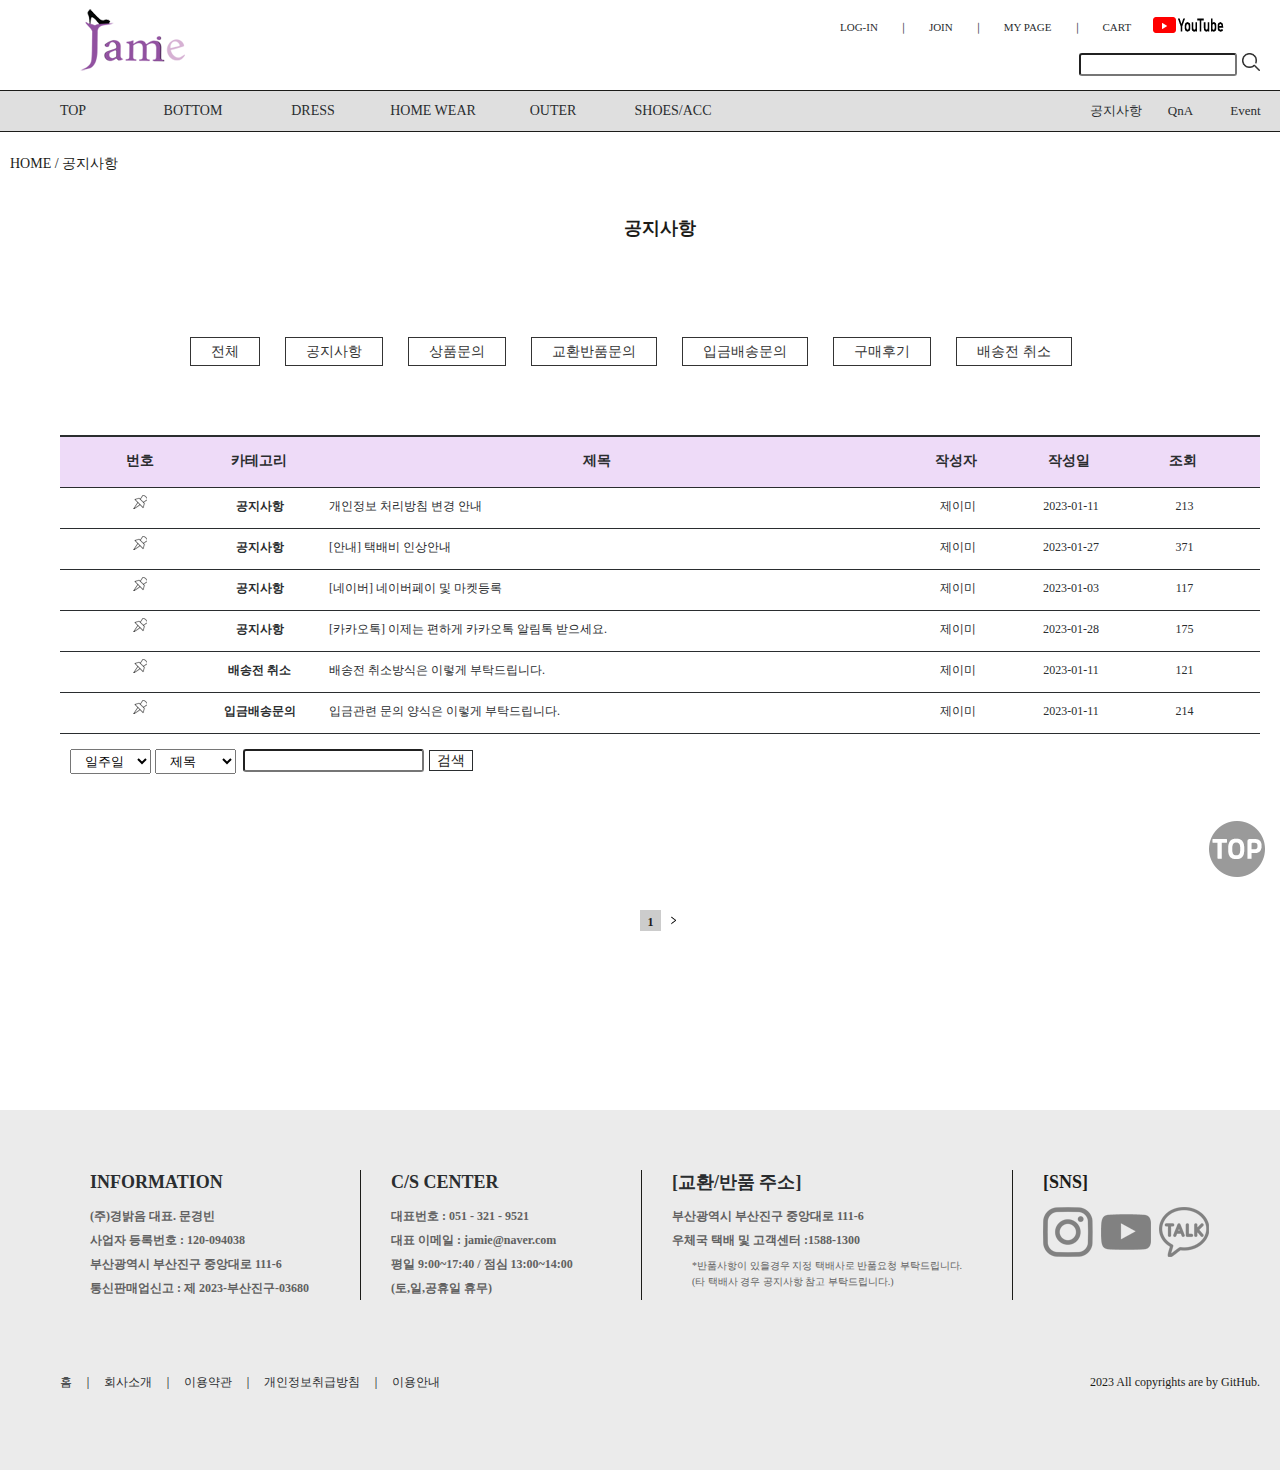
<file: page/sub/sub_community.html>
<!DOCTYPE html>
<html lang="ko">

<head>
    <meta charset="UTF-8">
    <meta http-equiv="X-UA-Compatible" content="IE=edge">
    <meta name="viewport" content="width=1320">
    <link rel="stylesheet" href="../../css/sub_community.css">
    <link rel="shortcut icon" type="image/x-icon" href="../../images/jamie.ico" />
    <!-- Link Swiper's CSS -->
    <script src="../../js/jquery-1.12.4.min.js"></script>
    <link rel="stylesheet" href="../../css/swiper-bundle.min.css" />

    <script src="../../js/script.js"></script>
    <title>jamie</title>
</head>

<body>

    <!--상단헤더-->
    <div id="header">
        <h1><a href="../../index.html"><img src="../../images/logo.png" alt="logo"></a></h1>
        <div id="menu">
            <ul class="menuk">
                <li><a href="../sub/sub_login.html">LOG-IN</a></li>
                <li><a href="javascript:return false;">｜</a></li>
                <li><a href="../sub/sub_login.html">JOIN</a></li>
                <li><a href="javascript:return false;">｜</a></li>
                <li><a href="../sub/sub_login.html">MY PAGE</a></li>
                <li><a href="javascript:return false;">｜</a></li>
                <li><a href="../sub/sub_login.html">CART</a></li>
                <li><a href="https://www.youtube.com/"><img src="../../images/youtube.png" alt="youtube"></a></li>
                <!--검색_기능-->

            </ul>
            <div id="look">
                <div class="search"><input class="input" type="text" size="15px" id="id" maxlength="10"
                        placeholder=""><img src="../../images/look.png" alt="look">
                </div>
            </div>
        </div>
    </div>
    <!--상단헤더-->
    <!--메뉴바-->
    <div id="header_1">
        <div id="header_1s">
            <ul class="nav">
                <li><a href="../../page/sub/sub_top.html">TOP</a>
                    <ul class="sub">
                        <li><a href="../../page/sub/sub_top.html">전체</a></li>
                        <li><a href="javascript:return false;">나시</a></li>
                        <li><a href="javascript:return false;">니트</a></li>
                        <li><a href="javascript:return false;">맨투맨&후드</a></li>
                        <li><a href="javascript:return false;">블라우스&셔츠</a></li>
                        <li><a href="javascript:return false;">티셔츠</a></li>
                        <li><a href="javascript:return false;">&nbsp;</a></li>
                    </ul>
                </li>
                <li><a href="javascript:return false;">BOTTOM</a>
                    <ul class="sub">
                        <li><a href="javascript:return false;">전체</a></li>
                        <li><a href="javascript:return false;">레깅스</a></li>
                        <li><a href="javascript:return false;">스커트</a></li>
                        <li><a href="javascript:return false;">슬랙스</a></li>
                        <li><a href="javascript:return false;">팬츠</a></li>
                        <li><a href="javascript:return false;">&nbsp;</a></li>
                        <li><a href="javascript:return false;">&nbsp;</a></li>
                    </ul>
                </li>
                <li><a href="javascript:return false;">DRESS</a>
                    <ul class="sub">
                        <li><a href="javascript:return false;">전체</a></li>
                        <li><a href="javascript:return false;">레이스</a></li>
                        <li><a href="javascript:return false;">롱</a></li>
                        <li><a href="javascript:return false;">미니</a></li>
                        <li><a href="javascript:return false;">패턴</a></li>
                        <li><a href="javascript:return false;">투피스</a></li>
                        <li><a href="javascript:return false;">&nbsp;</a></li>
                    </ul>
                </li>
                <li><a href="javascript:return false;">HOME WEAR</a>
                    <ul class="sub">
                        <li><a href="javascript:return false;">전체</a></li>
                        <li><a href="javascript:return false;">잠옷</a></li>
                        <li><a href="javascript:return false;">트레이닝</a></li>
                        <li><a href="javascript:return false;">&nbsp;</a></li>
                        <li><a href="javascript:return false;">&nbsp;</a></li>
                        <li><a href="javascript:return false;">&nbsp;</a></li>
                        <li><a href="javascript:return false;">&nbsp;</a></li>
                    </ul>
                </li>
                <li><a href="javascript:return false;">OUTER</a>
                    <ul class="sub">
                        <li><a href="javascript:return false;">전체</a></li>
                        <li><a href="javascript:return false;">가디건</a></li>
                        <li><a href="javascript:return false;">점퍼</a></li>
                        <li><a href="javascript:return false;">자켓</a></li>
                        <li><a href="javascript:return false;">코트</a></li>
                        <li><a href="javascript:return false;">패딩</a></li>
                        <li><a href="javascript:return false;">트렌치코트</a></li>
                    </ul>
                </li>
                <li><a href="javascript:return false;">SHOES/ACC</a>
                    <ul class="sub">
                        <li><a href="javascript:return false;">전체</a></li>
                        <li><a href="javascript:return false;">가방</a></li>
                        <li><a href="javascript:return false;">구두</a></li>
                        <li><a href="javascript:return false;">모자&헤어</a></li>
                        <li><a href="javascript:return false;">양말&스타킹</a></li>
                        <li><a href="javascript:return false;">주얼리</a></li>
                        <li><a href="javascript:return false;">패션용품</a></li>
                    </ul>
                </li>
            </ul>
            <ul class="menu_ss">
                <li><a href="../../page/sub/sub_community.html">공지사항</a></li>
                <li><a href="javascript:return false;">QnA</a></li>
                <li><a href="javascript:return false;">Event</a></li>
            </ul>
        </div>
    </div>
    <!--메뉴바-->
    <!--BEST ITEMS-->
    <div id="box">
        <p class="home">HOME / 공지사항</p>
        <h4>공지사항</h4>
      <div id="menumu_sub">
            <ul>
                <li class="all"><a href="../../page/sub/sub_top.html">전체</a></li>
                <li><a href="../../page/sub/sub_community.html">공지사항</a></li>
                <li><a href="javascript:return false;">상품문의</a></li>
                <li><a href="javascript:return false;">교환반품문의</a></li>
                <li><a href="javascript:return false;">입금배송문의</a></li>
                <li><a href="javascript:return false;">구매후기</a></li>
                <li><a href="javascript:return false;">배송전 취소</a></li>
            </ul>
        </div>
        <!--BEST ITEMS-->
        <!--TOP-->
       
        <!--큰박스-->
        <div id="list_ITEMS">






<!--QnA-->
<div id="QnA">
       <!--QnA_in-->
<div class="QnA_in">
<!--제목-->
<ul class="ulx" >
<li><a href="javascript:return false;">번호</a></li>
<li><a href="javascript:return false;">카테고리</a></li>
<li><a href="javascript:return false;">제목</a></li>
<li><a href="javascript:return false;">작성자</a></li>
<li><a href="javascript:return false;">작성일</a></li>
<li><a href="javascript:return false;">조회</a></li>
</ul>
<!--제목-->
<!--12/11/10-->
<!--12-->
<ul class="ul12_6" >
<li class="d"><a href="javascript:return false;"><img src="../../images/so.png" alt="so"></a></li>
<li><a href="javascript:return false;">공지사항</a></li>
<li><a href="javascript:return false;">개인정보 처리방침 변경 안내</a></li>
<li><a href="javascript:return false;">제이미</a></li>
<li><a href="javascript:return false;">2023-01-11</a></li>
<li><a href="">213</a></li>
</ul>
<!--12-->
<!--11-->
<ul class="ul12_6" >
<li class="d"><a href="javascript:return false;"><img src="../../images/so.png" alt="so"></a></li>
<li><a href="javascript:return false;">공지사항</a></li>
<li><a href="javascript:return false;">[안내] 택배비 인상안내</a></li>
<li><a href="javascript:return false;">제이미</a></li>
<li><a href="javascript:return false;">2023-01-27</a></li>
<li><a href="javascript:return false;">371</a></li>
</ul>
<!--11-->
<!--10-->
<ul class="ul12_6" >
<li class="d"><a href="javascript:return false;"><img src="../../images/so.png" alt="so"></a></li>
<li><a href="javascript:return false;">공지사항</a></li>
<li><a href="javascript:return false;">[네이버] 네이버페이 및 마켓등록</a></li>
<li><a href="javascript:return false;">제이미</a></li>
<li><a href="javascript:return false;">2023-01-03</a></li>
<li><a href="javascript:return false;">117</a></li>
</ul>
<!--10-->
<!--12/11/10-->
<!--9/8/7/6-->

<!--8-->
<ul class="ul12_6" >
<li class="d"><a href="javascript:return false;"><img src="../../images/so.png" alt="so"></a></li>
<li><a href="javascript:return false;">공지사항</a></li>
<li><a href="javascript:return false;">[카카오톡] 이제는 편하게 카카오톡 알림톡 받으세요.</a></li>
<li><a href="javascript:return false;">제이미</a></li>
<li><a href="javascript:return false;">2023-01-28</a></li>
<li><a href="javascript:return false;">175</a></li>
</ul>
<!--8-->

<!--7-->
<ul class="ul12_6" >
<li class="d"><a href="javascript:return false;"><img src="../../images/so.png" alt="so"></a></li>
<li><a href="javascript:return false;">배송전 취소</a></li>
<li><a href="javascript:return false;">배송전 취소방식은 이렇게 부탁드립니다.</a></li>
<li><a href="javascript:return false;">제이미</a></li>
<li><a href="javascript:return false;">2023-01-11</a></li>
<li><a href="javascript:return false;">121</a></li>
</ul>
<!--7-->

<!--6-->
<ul class="ul12_6" >
<li class="d"><a href="javascript:return false;"><img src="../../images/so.png" alt="so"></a></li>
<li><a href="javascript:return false;">입금배송문의</a></li>
<li><a href="javascript:return false;">입금관련 문의 양식은 이렇게 부탁드립니다.</a></li>
<li><a href="javascript:return false;">제이미</a></li>
<li><a href="javascript:return false;">2023-01-11</a></li>
<li><a href="javascript:return false;">214</a></li>
</ul>
<!--6-->

<!--9/8/7/6-->




<!--전체보기-->
<div id="click">
    <div id="clicks">    
<select>
    <option>일주일</option>
    <option>한달</option>
    <option>세달</option>
    <option>전체</option>
</select>
<select>
    <option>제목</option>
    <option>내용</option>
    <option>글쓴이</option>
    <option>아이디</option>
    <option>별명</option>
</select>
</div>
<div id="clickss">
  <div class="searchin">
<input class="inputsl" type="text" size=""></div>
<span class="inputsls">검색</span>
</div>
</div>
<!--전체보기-->
</div>
<!--QnA_in-->
</div>
<!--QnA-->
















        </div>
        <!--큰박스-->
        <!--TOP-->
        <!--단추-->
        <div id="mini_box">
           <span
                class="on1">1</span><span class="onp"><img
                    src="../../images/sub_top/butn_1.png" alt="butn_1"></span>
        </div>
        <!--단추-->



    </div>
  <!--푸터-->
  <div id="footer">
    <div class="footer_inner">
        <div class="INFORMATION">
            <ul>
                <li class="ln"><a href="javascript:return false;">INFORMATION</a></li>
                <li class="li"><a href="javascript:return false;">(주)경밝음 대표. 문경빈</a></li>
                <li class="li"><a href="javascript:return false;">사업자 등록번호 : 120-094038</a></li>
                <li class="li"><a href="javascript:return false;">부산광역시 부산진구 중앙대로 111-6</a></li>
                <li class="li"><a href="javascript:return false;">통신판매업신고 : 제 2023-부산진구-03680</a></li>
            </ul>

        </div>
        <div class="CS_CENTER">
            <ul>
                <li class="ln"><a href="javascript:return false;">C/S CENTER</a></li>
                <li class="li"><a href="javascript:return false;">대표번호 : 051 - 321 - 9521</a></li>
                <li class="li"><a href="javascript:return false;">대표 이메일 : jamie@naver.com</a></li>
                <li class="li"><a href="javascript:return false;">평일 9:00~17:40 / 점심 13:00~14:00 </a></li>
                <li class="li"><a href="javascript:return false;">(토,일,공휴일 휴무)</a></li>
            </ul>

        </div>
        <div class="Exchange">
            <ul>
                <li class="ln"><a href="javascript:return false;">[교환/반품 주소]</a></li>
                <li class="li"><a href="javascript:return false;">부산광역시 부산진구 중앙대로 111-6</a></li>
                <li class="li"><a href="javascript:return false;">우체국 택배 및 고객센터 :1588-1300</a></li>
                <li class="small"><a href="javascript:return false;">*반품사항이 있을경우 지정 택배사로 반품요청 부탁드립니다. <br>
                    (타 택배사 경우 공지사항 참고 부탁드립니다.)
                </a></li>
            </ul>

        </div>
        <div class="sns">
            <p class="ln">[SNS]</p>
            <ul>
                <li class="ln"><a href="javascript:return false;"><img src="../../images/inster.png" alt="inster"></a>
                </li>
                <!--팝업-->
                <div id="popup">
                    <div class="popup_inner">
                        <a class="insta" href="javascript:return false;"><img src="../../images/insta.png"
                                alt="inster"></a>
                        <p class="right"> X</p>
                        <div class="popup_inners">
                            <label>
                                <p id="inputs"><input type="text" size="35px" id="id" maxlength="10"
                                        placeholder="전화번호, 사용자 이름 또는 이메일">
                                    <input type="password" size="35px" id="password" placeholder="비밀번호">
                                </p>

                            </label>
                            <p id="enter"><a href="javascript:return false;">로그인</a></p>
                        </div>
                        <div class="popup_innerss">
                            <p class="line
                    "> 또는</p>
                            <p class="pass"> <a href="javascript:return false;"><img src="../../images/facebook.png"
                                        alt="facebook"><span>으로 로그인</span></a></p>
                            <p class="pass2"> 비밀번호를 잊으셨나요?</p>
                        </div>

                        <div class="popup_innersss">
                            계정이 없으신가요? <span class="go">가입하기</span>
                        </div>
                    </div>


                </div>
                <!--팝업-->
                <li><a href="javascript:return false;"><img src="../../images/youtube_fot.png" alt="youtube_fot"></a></li>
                <li><a href="javascript:return false;"><img src="../../images/talk.png" alt="talk"></a></li>

            </ul>

        </div>

    </div>
    <!--푸터 하단-->
    <div class="footer_innerin">

        <ul>
            <li><a href="../../index.html">홈</a></li>
            <li><a href="javascript:return false;">｜</a></li>
            <li><a href="javascript:return false;">회사소개</a></li>
            <li><a href="javascript:return false;">｜</a></li>
            <li><a href="javascript:return false;">이용약관</a></li>
            <li><a href="javascript:return false;">｜</a></li>
            <li><a href="javascript:return false;">개인정보취급방침</a></li>
            <li><a href="javascript:return false;">｜</a></li>
            <li><a href="javascript:return false;">이용안내</a></li>
        </ul>
        <p class="all">2023 All copyrights are by GitHub.</p>
    </div>
    <!--푸터 하단-->

</div>
<div class="top fixed">
    <a href="#"><img src="../../images/top.png" alt="top"></a>
</div>

<!--푸터-->
</body>

</html>
</file>
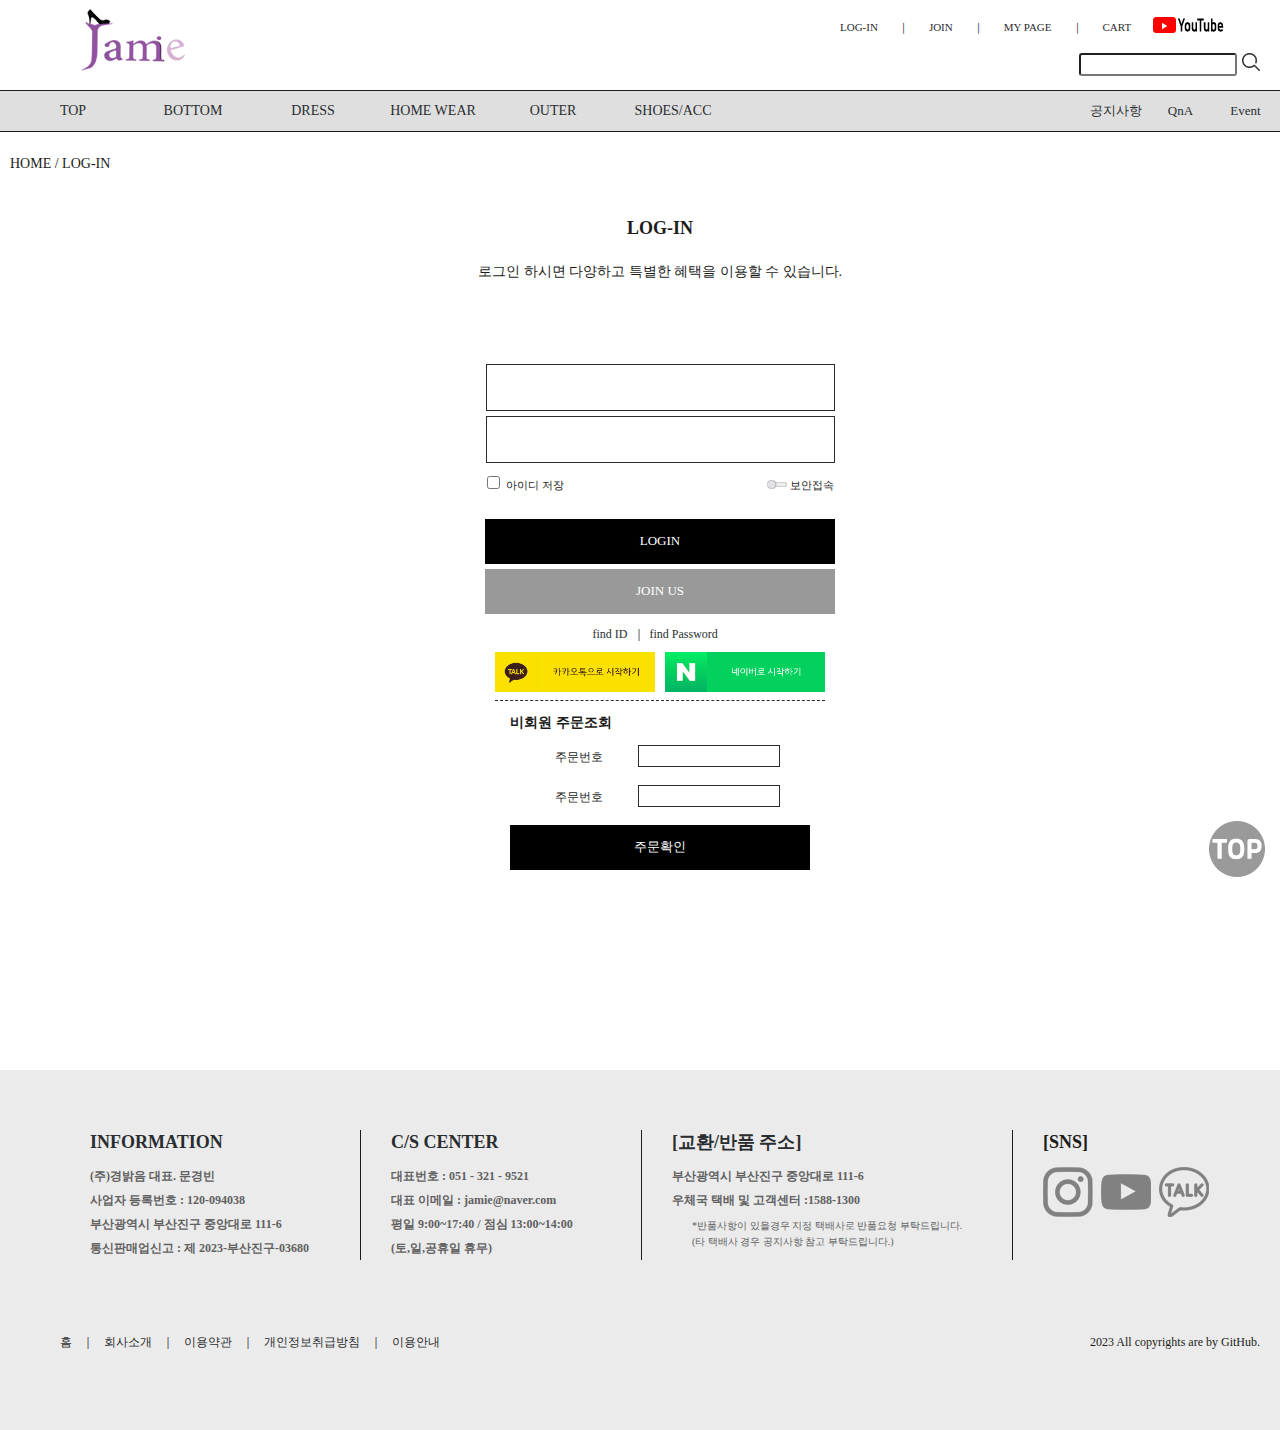
<file: page/sub/sub_login.html>
<!DOCTYPE html>
<html lang="ko">

<head>
    <meta charset="UTF-8">
    <meta http-equiv="X-UA-Compatible" content="IE=edge">
    <meta name="viewport" content="width=1320">
    <link rel="stylesheet" href="../../css/sub_login.css">
    <link rel="shortcut icon" type="image/x-icon" href="../../images/jamie.ico" />
    <!-- Link Swiper's CSS -->
    <script src="../../js/jquery-1.12.4.min.js"></script>
    <link rel="stylesheet" href="../../css/swiper-bundle.min.css" />

    <script src="../../js/script.js"></script>
    <title>jamie</title>
</head>

<body>

    <!--상단헤더-->
    <div id="header">
        <h1><a href="../../index.html"><img src="../../images/logo.png" alt="logo"></a></h1>
        <div id="menu">
            <ul class="menuk">
                <li><a href="../sub/sub_login.html">LOG-IN</a></li>
                <li><a href="javascript:return false;">｜</a></li>
                <li><a href="../sub/sub_login.html">JOIN</a></li>
                <li><a href="javascript:return false;">｜</a></li>
                <li><a href="../sub/sub_login.html">MY PAGE</a></li>
                <li><a href="javascript:return false;">｜</a></li>
                <li><a href="../sub/sub_login.html">CART</a></li>
                <li><a href="https://www.youtube.com/"><img src="../../images/youtube.png" alt="youtube"></a></li>
                <!--검색_기능-->

            </ul>
            <div id="look">
                <div class="search"><input class="input" type="text" size="15px" id="id" maxlength="10"
                        placeholder=""><img src="../../images/look.png" alt="look">
                </div>
            </div>
        </div>
    </div>
    <!--상단헤더-->
    <!--메뉴바-->
    <div id="header_1">
        <div id="header_1s">
            <ul class="nav">
                <li><a href="../../page/sub/sub_top.html">TOP</a>
                    <ul class="sub">
                        <li><a href="../../page/sub/sub_top.html">전체</a></li>
                        <li><a href="javascript:return false;">나시</a></li>
                        <li><a href="javascript:return false;">니트</a></li>
                        <li><a href="javascript:return false;">맨투맨&후드</a></li>
                        <li><a href="javascript:return false;">블라우스&셔츠</a></li>
                        <li><a href="javascript:return false;">티셔츠</a></li>
                        <li><a href="javascript:return false;">&nbsp;</a></li>
                    </ul>
                </li>
                <li><a href="javascript:return false;">BOTTOM</a>
                    <ul class="sub">
                        <li><a href="javascript:return false;">전체</a></li>
                        <li><a href="javascript:return false;">레깅스</a></li>
                        <li><a href="javascript:return false;">스커트</a></li>
                        <li><a href="javascript:return false;">슬랙스</a></li>
                        <li><a href="javascript:return false;">팬츠</a></li>
                        <li><a href="javascript:return false;">&nbsp;</a></li>
                        <li><a href="javascript:return false;">&nbsp;</a></li>
                    </ul>
                </li>
                <li><a href="javascript:return false;">DRESS</a>
                    <ul class="sub">
                        <li><a href="javascript:return false;">전체</a></li>
                        <li><a href="javascript:return false;">레이스</a></li>
                        <li><a href="javascript:return false;">롱</a></li>
                        <li><a href="javascript:return false;">미니</a></li>
                        <li><a href="javascript:return false;">패턴</a></li>
                        <li><a href="javascript:return false;">투피스</a></li>
                        <li><a href="javascript:return false;">&nbsp;</a></li>
                    </ul>
                </li>
                <li><a href="javascript:return false;">HOME WEAR</a>
                    <ul class="sub">
                        <li><a href="javascript:return false;">전체</a></li>
                        <li><a href="javascript:return false;">잠옷</a></li>
                        <li><a href="javascript:return false;">트레이닝</a></li>
                        <li><a href="javascript:return false;">&nbsp;</a></li>
                        <li><a href="javascript:return false;">&nbsp;</a></li>
                        <li><a href="javascript:return false;">&nbsp;</a></li>
                        <li><a href="javascript:return false;">&nbsp;</a></li>
                    </ul>
                </li>
                <li><a href="javascript:return false;">OUTER</a>
                    <ul class="sub">
                        <li><a href="javascript:return false;">전체</a></li>
                        <li><a href="javascript:return false;">가디건</a></li>
                        <li><a href="javascript:return false;">점퍼</a></li>
                        <li><a href="javascript:return false;">자켓</a></li>
                        <li><a href="javascript:return false;">코트</a></li>
                        <li><a href="javascript:return false;">패딩</a></li>
                        <li><a href="javascript:return false;">트렌치코트</a></li>
                    </ul>
                </li>
                <li><a href="javascript:return false;">SHOES/ACC</a>
                    <ul class="sub">
                        <li><a href="javascript:return false;">전체</a></li>
                        <li><a href="javascript:return false;">가방</a></li>
                        <li><a href="javascript:return false;">구두</a></li>
                        <li><a href="javascript:return false;">모자&헤어</a></li>
                        <li><a href="javascript:return false;">양말&스타킹</a></li>
                        <li><a href="javascript:return false;">주얼리</a></li>
                        <li><a href="javascript:return false;">패션용품</a></li>
                    </ul>
                </li>
            </ul>
            <ul class="menu_ss">
                <li><a href="../../page/sub/sub_community.html">공지사항</a></li>
                <li><a href="javascript:return false;">QnA</a></li>
                <li><a href="javascript:return false;">Event</a></li>
            </ul>
        </div>
    </div>
    <!--메뉴바-->
    <!--BEST ITEMS-->
    <div id="box">
        <p class="home">HOME / LOG-IN</p>
        <h4>LOG-IN</h4>
        <p class="h4">로그인 하시면 다양하고 특별한 혜택을 이용할 수 있습니다.</p>




        <!--로그인-->
        <div id="login">
            <div id="login_in">
                <div id="lookts">
                    <div class="searchts">
                        <inputts type="text" placeholder="">
                    </div>
                    <div class="searchtsx">
                        <inputts type="text" placeholder="">
                    </div>
                    <p id="cp"><span class="flout_l"><span class="flout_l1">
                        <input type="checkbox" name="saveid" id="chk_save_id" value="">  </span>아이디 저장
                  
                    </span> <span
                            class="flout_r"><span class="flout_r1"><img src="../../images/switch_1.png"
                                    alt="switch_1"></span>보안접속</span></p>
                </div>

                <p id="login_k"><span class="login_ks">LOGIN</span></p>

                <p id="login_kd"><span class="login_ksd">JOIN US</span></p>
                <div id="find">
                    <ul>
                        <li><a href="javascript:return false;">find ID</a></li>
                        <li><a href="javascript:return false;">｜</a></li>
                        <li><a href="javascript:return false;">find Password</a></li>
                    </ul>
                    <p class="ka"><span class="kakao"><img src="../../images/kakao.jpg" alt="kakao"></span>
                        <span class="kakao1"><img src="../../images/naver.jpg" alt="naver"></span>
                    </p>
                </div>
                <div id="over">
                    <p class="over_x">비회원 주문조회</p>
                    <div class="ppa54"> <span class="pa54">주문번호 <div class="searchtsks">
                                <inputts type="text" placeholder="">
                            </div></span></div>
                    <div class="ppa54"> <span class="pa54">주문번호 <div class="searchtskst">
                                <inputts type="text" placeholder="">
                            </div>
                    </div>
                    <div class="oksa"><a href="javascript:return false;">주문확인</a></div>
                    </span>
                </div>
            </div>
        </div>
    </div>
        <!--푸터-->
        <div id="footer">
            <div class="footer_inner">
                <div class="INFORMATION">
                    <ul>
                        <li class="ln"><a href="javascript:return false;">INFORMATION</a></li>
                        <li class="li"><a href="javascript:return false;">(주)경밝음 대표. 문경빈</a></li>
                        <li class="li"><a href="javascript:return false;">사업자 등록번호 : 120-094038</a></li>
                        <li class="li"><a href="javascript:return false;">부산광역시 부산진구 중앙대로 111-6</a></li>
                        <li class="li"><a href="javascript:return false;">통신판매업신고 : 제 2023-부산진구-03680</a></li>
                    </ul>

                </div>
                <div class="CS_CENTER">
                    <ul>
                        <li class="ln"><a href="javascript:return false;">C/S CENTER</a></li>
                        <li class="li"><a href="javascript:return false;">대표번호 : 051 - 321 - 9521</a></li>
                        <li class="li"><a href="javascript:return false;">대표 이메일 : jamie@naver.com</a></li>
                        <li class="li"><a href="javascript:return false;">평일 9:00~17:40 / 점심 13:00~14:00 </a></li>
                        <li class="li"><a href="javascript:return false;">(토,일,공휴일 휴무)</a></li>
                    </ul>

                </div>
                <div class="Exchange">
                    <ul>
                        <li class="ln"><a href="javascript:return false;">[교환/반품 주소]</a></li>
                        <li class="li"><a href="javascript:return false;">부산광역시 부산진구 중앙대로 111-6</a></li>
                        <li class="li"><a href="javascript:return false;">우체국 택배 및 고객센터 :1588-1300</a></li>
                        <li class="small"><a href="javascript:return false;">*반품사항이 있을경우 지정 택배사로 반품요청 부탁드립니다. <br>
                                (타 택배사 경우 공지사항 참고 부탁드립니다.)
                            </a></li>
                    </ul>

                </div>
                <div class="sns">
                    <p class="ln">[SNS]</p>
                    <ul>
                        <li class="ln"><a href="javascript:return false;"><img src="../../images/inster.png"
                                    alt="inster"></a>
                        </li>
                        <!--팝업-->
                        <div id="popup">
                            <div class="popup_inner">
                                <a class="insta" href="javascript:return false;"><img src="../../images/insta.png"
                                        alt="inster"></a>
                                <p class="right"> X</p>
                                <div class="popup_inners">
                                    <label>
                                        <p id="inputs"><input type="text" size="35px" id="id" maxlength="10"
                                                placeholder="전화번호, 사용자 이름 또는 이메일">
                                            <input type="password" size="35px" id="password" placeholder="비밀번호">
                                        </p>

                                    </label>
                                    <p id="enter"><a href="javascript:return false;">로그인</a></p>
                                </div>
                                <div class="popup_innerss">
                                    <p class="line
                    "> 또는</p>
                                    <p class="pass"> <a href="javascript:return false;"><img
                                                src="../../images/facebook.png" alt="facebook"><span>으로 로그인</span></a>
                                    </p>
                                    <p class="pass2"> 비밀번호를 잊으셨나요?</p>
                                </div>

                                <div class="popup_innersss">
                                    계정이 없으신가요? <span class="go">가입하기</span>
                                </div>
                            </div>


                        </div>
                        <!--팝업-->
                        <li><a href="javascript:return false;"><img src="../../images/youtube_fot.png"
                                    alt="youtube_fot"></a></li>
                        <li><a href="javascript:return false;"><img src="../../images/talk.png" alt="talk"></a></li>

                    </ul>

                </div>

            </div>
            <!--푸터 하단-->
            <div class="footer_innerin">

                <ul>
                    <li><a href="../../index.html">홈</a></li>
                    <li><a href="javascript:return false;">｜</a></li>
                    <li><a href="javascript:return false;">회사소개</a></li>
                    <li><a href="javascript:return false;">｜</a></li>
                    <li><a href="javascript:return false;">이용약관</a></li>
                    <li><a href="javascript:return false;">｜</a></li>
                    <li><a href="javascript:return false;">개인정보취급방침</a></li>
                    <li><a href="javascript:return false;">｜</a></li>
                    <li><a href="javascript:return false;">이용안내</a></li>
                </ul>
                <p class="all">2023 All copyrights are by GitHub.</p>
            </div>
            <!--푸터 하단-->

        </div>
        <div class="top fixed">
            <a href="#"><img src="../../images/top.png" alt="top"></a>
        </div>
  
        <!--푸터-->
</body>

</html>
</file>
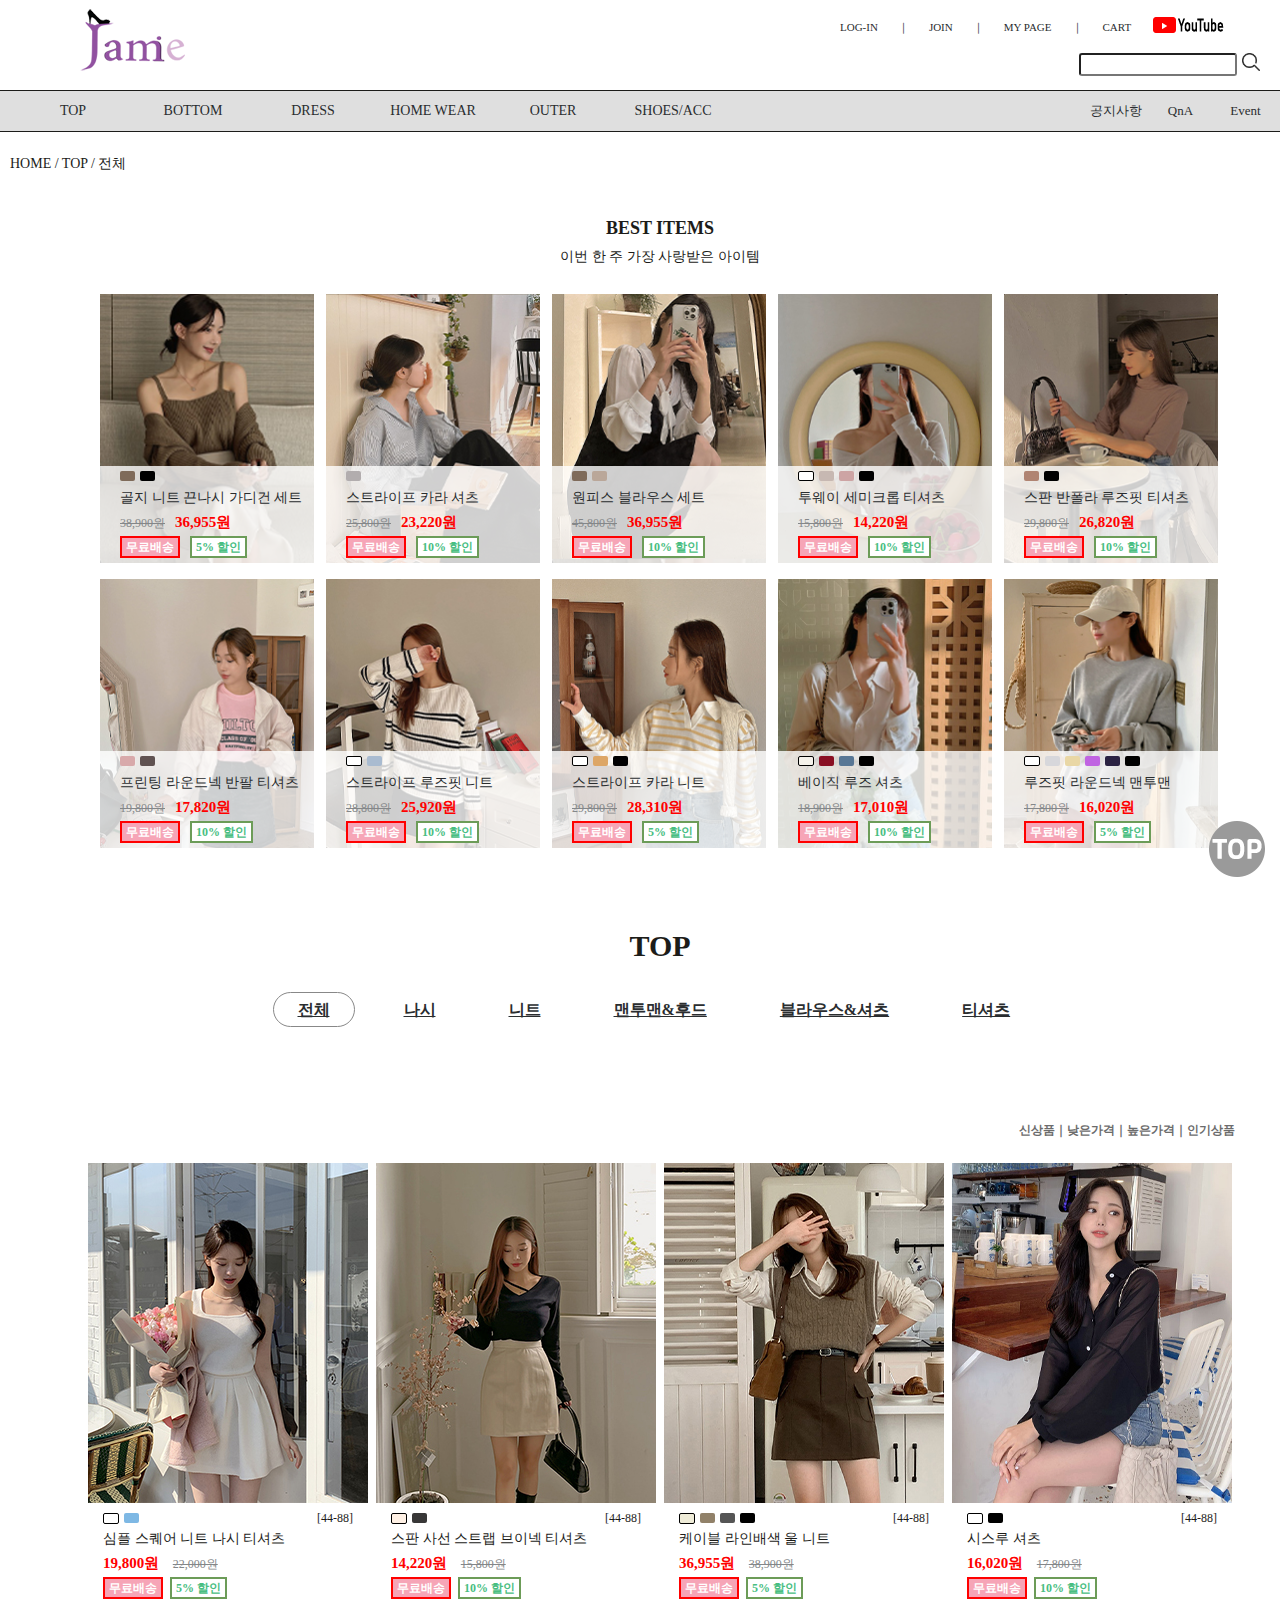
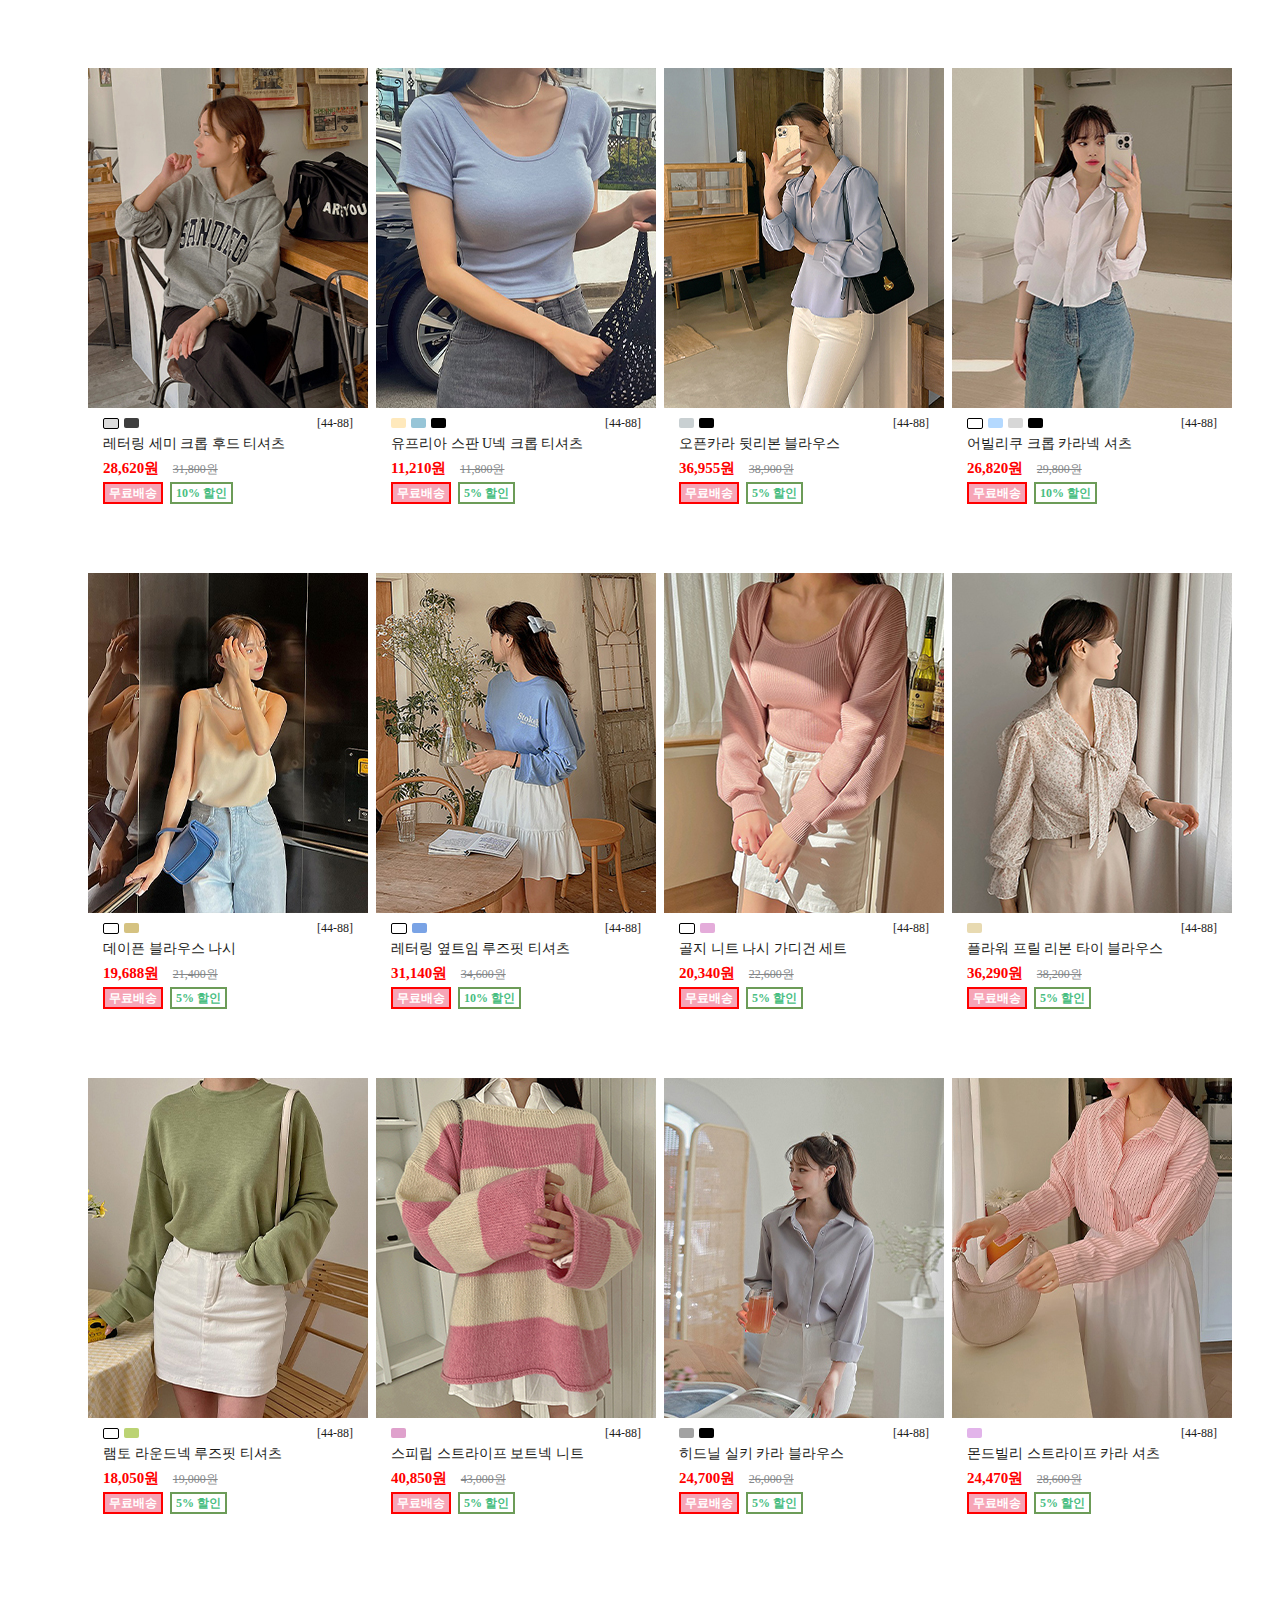
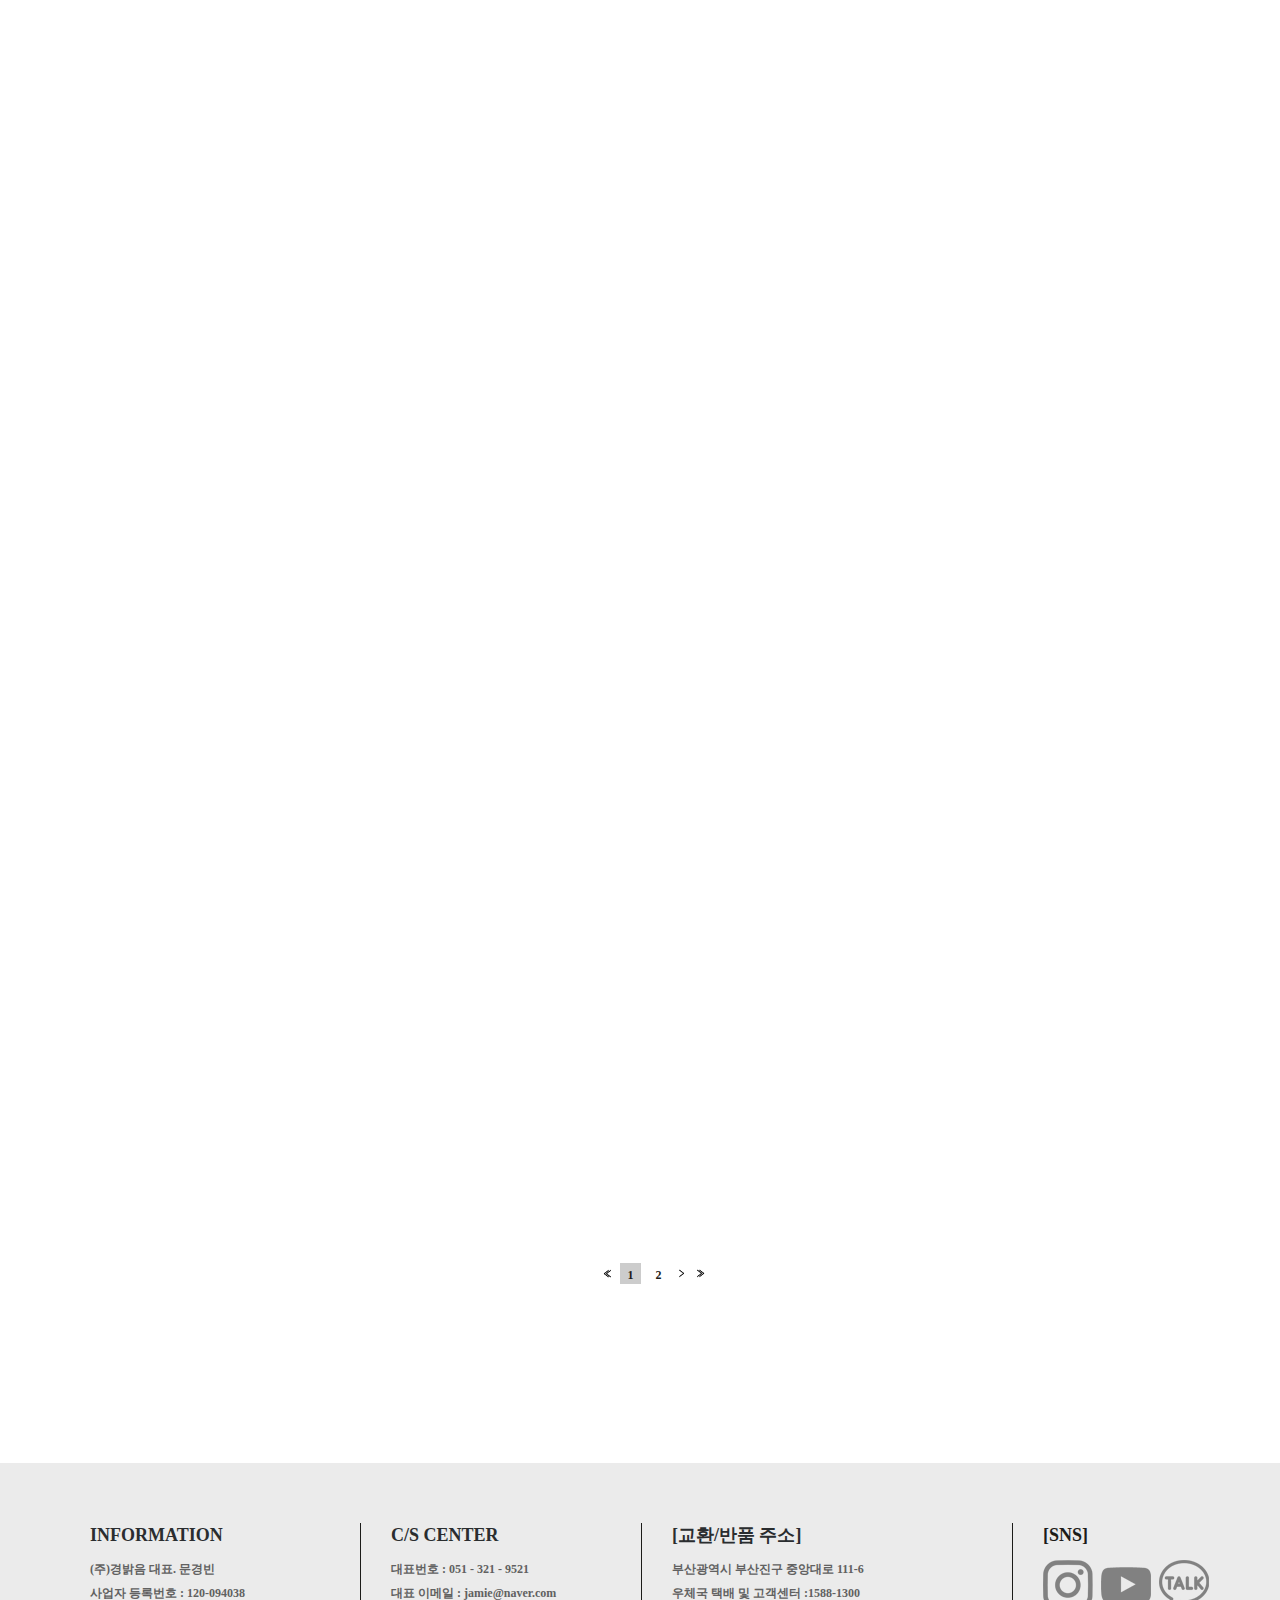
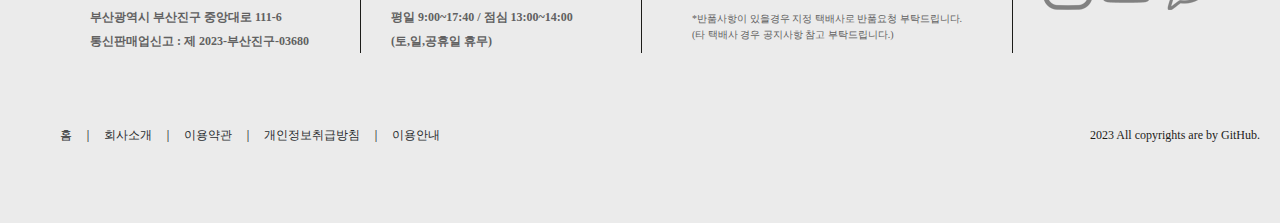
<file: page/sub/sub_top.html>
<!DOCTYPE html>
<html lang="ko">

<head>
    <meta charset="UTF-8">
    <meta http-equiv="X-UA-Compatible" content="IE=edge">
    <meta name="viewport" content="width=1320">
    <link rel="stylesheet" href="../../css/sub_top.css">
    <link rel="shortcut icon" type="image/x-icon" href="../../images/jamie.ico" />
    <!-- Link Swiper's CSS -->
    <script src="../../js/jquery-1.12.4.min.js"></script>
    <link rel="stylesheet" href="../../css/swiper-bundle.min.css" />

    <script src="../../js/script.js"></script>
    <title>jamie</title>
</head>

<body>

    <!--상단헤더-->
    <div id="header">
        <h1><a href="../../index.html"><img src="../../images/logo.png" alt="logo"></a></h1>
        <div id="menu">
            <ul class="menuk">
                <li><a href="../sub/sub_login.html">LOG-IN</a></li>
                <li><a href="javascript:return false;">｜</a></li>
                <li><a href="../sub/sub_login.html">JOIN</a></li>
                <li><a href="javascript:return false;">｜</a></li>
                <li><a href="../sub/sub_login.html">MY PAGE</a></li>
                <li><a href="javascript:return false;">｜</a></li>
                <li><a href="../sub/sub_login.html">CART</a></li>
                <li><a href="https://www.youtube.com/"><img src="../../images/youtube.png" alt="youtube"></a></li>
                <!--검색_기능-->

            </ul>
            <div id="look">
                <div class="search"><input class="input" type="text" size="15px" id="id" maxlength="10"
                        placeholder=""><img src="../../images/look.png" alt="look">
                </div>
            </div>
        </div>
    </div>
    <!--상단헤더-->
    <!--메뉴바-->
    <div id="header_1">
        <div id="header_1s">
            <ul class="nav">
                <li><a href="../../page/sub/sub_top.html">TOP</a>
                    <ul class="sub">
                        <li><a href="../../page/sub/sub_top.html">전체</a></li>
                        <li><a href="javascript:return false;">나시</a></li>
                        <li><a href="javascript:return false;">니트</a></li>
                        <li><a href="javascript:return false;">맨투맨&후드</a></li>
                        <li><a href="javascript:return false;">블라우스&셔츠</a></li>
                        <li><a href="javascript:return false;">티셔츠</a></li>
                        <li><a href="javascript:return false;">&nbsp;</a></li>
                    </ul>
                </li>
                <li><a href="javascript:return false;">BOTTOM</a>
                    <ul class="sub">
                        <li><a href="javascript:return false;">전체</a></li>
                        <li><a href="javascript:return false;">레깅스</a></li>
                        <li><a href="javascript:return false;">스커트</a></li>
                        <li><a href="javascript:return false;">슬랙스</a></li>
                        <li><a href="javascript:return false;">팬츠</a></li>
                        <li><a href="javascript:return false;">&nbsp;</a></li>
                        <li><a href="javascript:return false;">&nbsp;</a></li>
                    </ul>
                </li>
                <li><a href="javascript:return false;">DRESS</a>
                    <ul class="sub">
                        <li><a href="javascript:return false;">전체</a></li>
                        <li><a href="javascript:return false;">레이스</a></li>
                        <li><a href="javascript:return false;">롱</a></li>
                        <li><a href="javascript:return false;">미니</a></li>
                        <li><a href="javascript:return false;">패턴</a></li>
                        <li><a href="javascript:return false;">투피스</a></li>
                        <li><a href="javascript:return false;">&nbsp;</a></li>
                    </ul>
                </li>
                <li><a href="javascript:return false;">HOME WEAR</a>
                    <ul class="sub">
                        <li><a href="javascript:return false;">전체</a></li>
                        <li><a href="javascript:return false;">잠옷</a></li>
                        <li><a href="javascript:return false;">트레이닝</a></li>
                        <li><a href="javascript:return false;">&nbsp;</a></li>
                        <li><a href="javascript:return false;">&nbsp;</a></li>
                        <li><a href="javascript:return false;">&nbsp;</a></li>
                        <li><a href="javascript:return false;">&nbsp;</a></li>
                    </ul>
                </li>
                <li><a href="javascript:return false;">OUTER</a>
                    <ul class="sub">
                        <li><a href="javascript:return false;">전체</a></li>
                        <li><a href="javascript:return false;">가디건</a></li>
                        <li><a href="javascript:return false;">점퍼</a></li>
                        <li><a href="javascript:return false;">자켓</a></li>
                        <li><a href="javascript:return false;">코트</a></li>
                        <li><a href="javascript:return false;">패딩</a></li>
                        <li><a href="javascript:return false;">트렌치코트</a></li>
                    </ul>
                </li>
                <li><a href="javascript:return false;">SHOES/ACC</a>
                    <ul class="sub">
                        <li><a href="javascript:return false;">전체</a></li>
                        <li><a href="javascript:return false;">가방</a></li>
                        <li><a href="javascript:return false;">구두</a></li>
                        <li><a href="javascript:return false;">모자&헤어</a></li>
                        <li><a href="javascript:return false;">양말&스타킹</a></li>
                        <li><a href="javascript:return false;">주얼리</a></li>
                        <li><a href="javascript:return false;">패션용품</a></li>
                    </ul>
                </li>
            </ul>
            <ul class="menu_ss">
                <li><a href="../../page/sub/sub_community.html">공지사항</a></li>
                <li><a href="javascript:return false;">QnA</a></li>
                <li><a href="javascript:return false;">Event</a></li>
            </ul>
        </div>
    </div>
    <!--메뉴바-->
    <!--BEST ITEMS-->
    <div id="box">
        <p class="home">HOME / TOP / 전체</p>
        <h4>BEST ITEMS</h4>
        <p class="h4_i">이번 한 주 가장 사랑받은 아이템</p>
        <div id="box_ITEMS">
            <!--ITEMS 1-->
            <div class="box_ITEMS_0">
                <div class="box_ITEMS_1">
                    <ul>
                        <li><a href="javascript:return false;"><img src="../../images/sub_top/best_ltems1.jpg"
                                    alt="best_ltems1">
                                <div id="text_ITEMS">
                                    <p class="color"><span class="color1"></span> <span class="color2"></span></p>
                                    <p class="ltems_name">골지 니트 끈나시 가디건 세트</p>
                                    <p class="money"><span><del>38,900원</del></span><span class="red">36,955원</span></p>

                                    <p class="pass"><span class="free">무료배송</span><span class="discount">5% 할인</span>
                                    </p>
                                </div>
                            </a> </li>
                    </ul>
                </div>
                <div class="box_ITEMS_1">
                    <ul>
                        <li><a href="javascript:return false;"><img src="../../images/sub_top/best_ltems1_2.jpg"
                                    alt="best_ltems1_2">
                                <div id="text_ITEMS">
                                    <p class="color"><span class="color1_1"></span> </p>
                                    <p class="ltems_name">스트라이프 카라 셔츠</p>
                                    <p class="money"><span><del>25,800원</del></span><span class="red">23,220원</span></p>

                                    <p class="pass"><span class="free">무료배송</span><span class="discount">10% 할인</span>
                                    </p>
                                </div>
                            </a> </li>
                    </ul>
                </div>
                <div class="box_ITEMS_1">
                    <ul>
                        <li><a href="javascript:return false;"><img src="../../images/sub_top/best_ltems1_3.jpg"
                                    alt="best_ltems1_3">
                                <div id="text_ITEMS">
                                    <p class="color"><span class="color1_2"></span> <span class="color2_2"></span></p>
                                    <p class="ltems_name">원피스 블라우스 세트</p>
                                    <p class="money"><span><del>45,800원</del></span><span class="red">36,955원</span></p>

                                    <p class="pass"><span class="free">무료배송</span><span class="discount">10% 할인</span>
                                    </p>
                                </div>
                            </a> </li>
                    </ul>
                </div>
                <div class="box_ITEMS_1">
                    <ul>
                        <li><a href="javascript:return false;"><img src="../../images/sub_top/best_ltems1_4.jpg"
                                    alt="best_ltems1_4">
                                <div id="text_ITEMS">
                                    <p class="color"><span class="color1_3"></span> <span class="color2_3"></span><span
                                            class="color3_3"></span><span class="color4_3"></span></p>
                                    <p class="ltems_name">투웨이 세미크롭 티셔츠</p>
                                    <p class="money"><span><del>15,800원</del></span><span class="red">14,220원</span></p>

                                    <p class="pass"><span class="free">무료배송</span><span class="discount">10% 할인</span>
                                    </p>
                                </div>
                            </a> </li>
                    </ul>
                </div>
                <div class="box_ITEMS_1">
                    <ul>
                        <li><a href="javascript:return false;"><img src="../../images/sub_top/best_ltems1_5.jpg"
                                    alt="best_ltems1_5">
                                <div id="text_ITEMS">
                                    <p class="color"><span class="color1_4"></span> <span class="color2_4"></span></p>
                                    <p class="ltems_name">스판 반폴라 루즈핏 티셔츠</p>
                                    <p class="money"><span><del>29,800원</del></span><span class="red">26,820원</span></p>

                                    <p class="pass"><span class="free">무료배송</span><span class="discount">10% 할인</span>
                                    </p>
                                </div>
                            </a> </li>
                    </ul>
                </div>
            </div>
            <!--ITEMS 2-->
            <div class="box_ITEMS_0">
                <div class="box_ITEMS_1">
                    <ul>
                        <li><a href="javascript:return false;"><img src="../../images/sub_top/best_ltems2.jpg"
                                    alt="best_ltems2">
                                <div id="text_ITEMS">
                                    <p class="color"><span class="color1_5"></span> <span class="color2_5"></span></p>
                                    <p class="ltems_name">프린팅 라운드넥 반팔 티셔츠</p>
                                    <p class="money"><span><del>19,800원</del></span><span class="red">17,820원</span></p>

                                    <p class="pass"><span class="free">무료배송</span><span class="discount">10% 할인</span>
                                    </p>
                                </div>
                            </a> </li>
                    </ul>
                </div>
                <div class="box_ITEMS_1">
                    <ul>
                        <li><a href="javascript:return false;"><img src="../../images/sub_top/best_ltems2_2.jpg"
                                    alt="best_ltems2_2">
                                <div id="text_ITEMS">
                                    <p class="color"><span class="color1_6"></span> <span class="color2_6"></span></p>
                                    <p class="ltems_name">스트라이프 루즈핏 니트</p>
                                    <p class="money"><span><del>28,800원</del></span><span class="red">25,920원</span></p>

                                    <p class="pass"><span class="free">무료배송</span><span class="discount">10% 할인</span>
                                    </p>
                                </div>
                            </a> </li>
                    </ul>
                </div>
                <div class="box_ITEMS_1">
                    <ul>
                        <li><a href="javascript:return false;"><img src="../../images/sub_top/best_ltems2_3.jpg"
                                    alt="best_ltems2_3">
                                <div id="text_ITEMS">
                                    <p class="color"><span class="color1_7"></span> <span class="color2_7"></span><span
                                            class="color3_7"></span></p>
                                    <p class="ltems_name">스트라이프 카라 니트</p>
                                    <p class="money"><span><del>29,800원</del></span><span class="red">28,310원</span></p>

                                    <p class="pass"><span class="free">무료배송</span><span class="discount">5% 할인</span>
                                    </p>
                                </div>
                            </a> </li>
                    </ul>
                </div>
                <div class="box_ITEMS_1">
                    <ul>
                        <li><a href="javascript:return false;"><img src="../../images/sub_top/best_ltems2_4.jpg"
                                    alt="best_ltems2_4">
                                <div id="text_ITEMS">
                                    <p class="color"><span class="color1_8"></span> <span class="color2_8"></span><span
                                            class="color3_8"></span><span class="color4_8"></span></p>
                                    <p class="ltems_name">베이직 루즈 셔츠</p>
                                    <p class="money"><span><del>18,900원</del></span><span class="red">17,010원</span></p>

                                    <p class="pass"><span class="free">무료배송</span><span class="discount">10% 할인</span>
                                    </p>
                                </div>
                            </a> </li>
                    </ul>
                </div>
                <div class="box_ITEMS_1">
                    <ul>
                        <li><a href="javascript:return false;"><img src="../../images/sub_top/best_ltems2_5.jpg"
                                    alt="best_ltems2_5">
                                <div id="text_ITEMS">
                                    <p class="color"><span class="color1_9"></span> <span class="color2_9"></span><span
                                            class="color3_9"></span><span class="color4_9"></span><span
                                            class="color5_9"></span><span class="color6_9"></span></p>
                                    <p class="ltems_name">루즈핏 라운드넥 맨투맨</p>
                                    <p class="money"><span><del>17,800원</del></span><span class="red">16,020원</span></p>

                                    <p class="pass"><span class="free">무료배송</span><span class="discount">5% 할인</span>
                                    </p>
                                </div>
                            </a> </li>
                    </ul>
                </div>
            </div>
        </div>
        <!--BEST ITEMS-->
        <!--TOP-->
        <h3>TOP</h3>
        <div id="menumu_sub">
            <ul>
                <li class="all"><a href="../../page/sub/sub_top.html">전체</a></li>
                <li><a href="javascript:return false;">나시</a></li>
                <li><a href="javascript:return false;">니트</a></li>
                <li><a href="javascript:return false;">맨투맨&후드</a></li>
                <li><a href="javascript:return false;">블라우스&셔츠</a></li>
                <li><a href="javascript:return false;">티셔츠</a></li>
            </ul>
        </div>
        <div id="menumu_subs">
            <ul class="list_ITEMS_uol">
                <li><a href="javascript:return false;">신상품</a></li>
                <li><a href="javascript:return false;">｜</a></li>
                <li><a href="javascript:return false;">낮은가격</a></li>
                <li><a href="javascript:return false;">｜</a></li>
                <li><a href="javascript:return false;">높은가격</a></li>
                <li><a href="javascript:return false;">｜</a></li>
                <li><a href="javascript:return false;">인기상품</a></li>
            </ul>
        </div>
        <!--큰박스-->
        <div id="list_ITEMS">

            <!--1줄-->
            <div id="list_ITEMS_box">
                <!--1_1-->
                <div class="list_ITEMS1">
                    <ul>
                        <!--이미지-->
                        <li><a href="javascript:return false;"><img src="../../images/sub_top/ltems_list1.jpg" alt="ltems_list1"></a>
                        </li>
                        <div class="text">
                            <span class="color"><span class="color1_1"></span><span class="color2_1"></span></span>
                            <span class="size">[44-88]</span><br>
                            <p class="name">심플 스퀘어 니트 나시 티셔츠</p>
                            <p class="number"><span>19,800원</span> <del>22,000원</del></p>
                            <p class="pass"><span>무료배송</span><span class="discount">5% 할인</span></p>
                        </div>
                    </ul>
                </div>
                <!--1_1-->
                <!--1_2-->
                <div class="list_ITEMS1">
                    <ul>
                        <!--이미지-->
                        <li><a href="javascript:return false;"><img src="../../images/sub_top/ltems_list1_2.jpg" alt="ltems_list1_2"></a> </li>
                        <div class="text">
                            <span class="color"><span class="color1_2"></span><span class="color2_2"></span></span>
                            <span class="size">[44-88]</span><br>
                            <p class="name">스판 사선 스트랩 브이넥 티셔츠</p>
                            <p class="number"><span> 14,220원</span> <del> 15,800원</del></p>
                            <p class="pass"><span>무료배송</span><span class="discount">10% 할인</span></p>
                        </div>
                    </ul>
                </div>
                <!--1_2-->
                <!--1_3-->
                <div class="list_ITEMS1">
                    <ul>
                        <!--이미지-->
                        <li><a href="javascript:return false;"><img src="../../images/sub_top/ltems_list1_3.jpg" alt="ltems_list1_3"></a> </li>
                        <div class="text">
                            <span class="color"><span class="color1_3"></span><span class="color2_3"></span><span
                                    class="color3_3"></span><span class="color4_3"></span></span>
                            <span class="size">[44-88]</span><br>
                            <p class="name">케이블 라인배색 울 니트</p>
                            <p class="number"><span>36,955원</span> <del>38,900원</del></p>
                            <p class="pass"><span>무료배송</span><span class="discount">5% 할인</span></p>
                        </div>
                    </ul>
                </div>
                <!--1_3-->
                <!--1_4-->
                <div class="list_ITEMS1">
                    <ul>
                        <!--이미지-->
                        <li><a href="javascript:return false;"><img src="../../images/sub_top/ltems_list1_4.jpg" alt="ltems_list1_4"></a> </li>
                        <div class="text">
                            <span class="color"><span class="color1_4"></span><span class="color2_4"></span></span>
                            <span class="size">[44-88]</span><br>
                            <p class="name">시스루 셔츠</p>
                            <p class="number"><span>16,020원</span> <del>17,800원</del></p>
                            <p class="pass"><span>무료배송</span><span class="discount">10% 할인</span></p>
                        </div>
                    </ul>
                </div>
                <!--1_4-->
            </div>
            <!--1줄-->
            <!--2줄-->
            <div id="list_ITEMS_box">
                <!--2_1-->
                <div class="list_ITEMS1">
                    <ul>
                        <!--이미지-->
                        <li><a href="javascript:return false;"><img src="../../images/sub_top/ltems_list2.jpg" alt="ltems_list2"></a>
                        </li>
                        <div class="text">
                            <span class="color"><span class="color1_5"></span><span class="color2_5"></span></span>
                            <span class="size">[44-88]</span><br>
                            <p class="name">레터링 세미 크롭 후드 티셔츠</p>
                            <p class="number"><span>28,620원</span> <del>31,800원</del></p>
                            <p class="pass"><span>무료배송</span><span class="discount">10% 할인</span></p>
                        </div>
                    </ul>
                </div>
                <!--2_1-->
                <!--2_2-->
                <div class="list_ITEMS1">
                    <ul>
                        <!--이미지-->
                        <li><a href="javascript:return false;"><img src="../../images/sub_top/ltems_list2_2.jpg" alt="ltems_list2_2"></a> </li>
                        <div class="text">
                            <span class="color"><span class="color1_6"></span><span class="color2_6"></span><span
                                    class="color3_6"></span></span>
                            <span class="size">[44-88]</span><br>
                            <p class="name">유프리아 스판 U넥 크롭 티셔츠</p>
                            <p class="number"><span>11,210원</span> <del>11,800원</del></p>
                            <p class="pass"><span>무료배송</span><span class="discount">5% 할인</span></p>
                        </div>
                    </ul>
                </div>
                <!--2_2-->
                <!--2_3-->
                <div class="list_ITEMS1">
                    <ul>
                        <!--이미지-->
                        <li><a href="javascript:return false;"><img src="../../images/sub_top/ltems_list2_3.jpg" alt="ltems_list2_3"></a> </li>
                        <div class="text">
                            <span class="color"><span class="color1_7"></span><span class="color2_7"></span></span>
                            <span class="size">[44-88]</span><br>
                            <p class="name">오픈카라 뒷리본 블라우스
                            </p>
                            <p class="number"><span>36,955원</span> <del>38,900원</del></p>
                            <p class="pass"><span>무료배송</span><span class="discount">5% 할인</span></p>
                        </div>
                    </ul>
                </div>
                <!--2_3-->
                <!--2_4-->
                <div class="list_ITEMS1">
                    <ul>
                        <!--이미지-->
                        <li><a href="javascript:return false;"><img src="../../images/sub_top/ltems_list2_4.jpg" alt="ltems_list2_4"></a> </li>
                        <div class="text">
                            <span class="color"><span class="color1_8"></span><span class="color2_8"></span><span
                                    class="color3_8"></span><span class="color4_8"></span></span>
                            <span class="size">[44-88]</span><br>
                            <p class="name">어빌리쿠 크롭 카라넥 셔츠</p>
                            <p class="number"><span>26,820원</span> <del>29,800원</del></p>
                            <p class="pass"><span>무료배송</span><span class="discount">10% 할인</span></p>
                        </div>
                    </ul>
                </div>
                <!--2_4-->
            </div>
            <!--2줄-->
            <!--3줄-->
            <div id="list_ITEMS_box">
                <!--3_1-->
                <div class="list_ITEMS1">
                    <ul>
                        <!--이미지-->
                        <li><a href="javascript:return false;"><img src="../../images/sub_top/ltems_list3.jpg" alt="ltems_list3"></a>
                        </li>
                        <div class="text">
                            <span class="color"><span class="color1_9"></span><span class="color2_9"></span>
                                <span class="color3 _9"></span></span>
                            <span class="size">[44-88]</span><br>
                            <p class="name">데이픈 블라우스 나시</p>
                            <p class="number"><span>19,688원</span> <del>21,400원</del></p>
                            <p class="pass"><span>무료배송</span><span class="discount">5% 할인</span></p>
                        </div>
                    </ul>
                </div>
                <!--3_1-->
                <!--3_2-->
                <div class="list_ITEMS1">
                    <ul>
                        <!--이미지-->
                        <li><a href="javascript:return false;"><img src="../../images/sub_top/ltems_list3_2.jpg" alt="ltems_list3_2"></a> </li>
                        <div class="text">
                            <span class="color"><span class="color1_10"></span><span class="color2_10"></span>
                                <span class="color3 _9"></span></span>
                            <span class="size">[44-88]</span><br>
                            <p class="name">레터링 옆트임 루즈핏 티셔츠</p>
                            <p class="number"><span>31,140원</span> <del>34,600원</del></p>
                            <p class="pass"><span>무료배송</span><span class="discount">10% 할인</span></p>
                        </div>
                    </ul>
                </div>
                <!--3_2-->
                <!--3_3-->
                <div class="list_ITEMS1">
                    <ul>
                        <!--이미지-->
                        <li><a href="javascript:return false;"><img src="../../images/sub_top/ltems_list3_3.jpg" alt="ltems_list3_3"></a> </li>
                        <div class="text">
                            <span class="color"><span class="color1_11"></span><span class="color2_11"></span></span>
                            <span class="size">[44-88]</span><br>
                            <p class="name">골지 니트 나시 가디건 세트</p>
                            <p class="number"><span>20,340원</span> <del>22,600원</del></p>
                            <p class="pass"><span>무료배송</span><span class="discount">5% 할인</span></p>
                        </div>
                    </ul>
                </div>
                <!--3_3-->
                <!--3_4-->
                <div class="list_ITEMS1">
                    <ul>
                        <!--이미지-->
                        <li><a href="javascript:return false;"><img src="../../images/sub_top/ltems_list3_4.jpg" alt="ltems_list3_4"></a> </li>
                        <div class="text">
                            <span class="color"><span class="color1_12"></span></span>
                            <span class="size">[44-88]</span><br>
                            <p class="name">플라워 프릴 리본 타이 블라우스</p>
                            <p class="number"><span>36,290원</span> <del>38,200원</del></p>
                            <p class="pass"><span>무료배송</span><span class="discount">5% 할인</span></p>
                        </div>
                    </ul>
                </div>
                <!--3_4-->
            </div>
            <!--3줄-->
            <!--4줄-->
            <div id="list_ITEMS_box">
                <!--4_1-->
                <div class="list_ITEMS1">
                    <ul>
                        <!--이미지-->
                        <li><a href="javascript:return false;"><img src="../../images/sub_top/ltems_list4.jpg" alt="ltems_list4"></a>
                        </li>
                        <div class="text">
                            <span class="color"><span class="color1_13"></span><span class="color2_13"></span></span>
                            <span class="size">[44-88]</span><br>
                            <p class="name">램토 라운드넥 루즈핏 티셔츠</p>
                            <p class="number"><span>18,050원</span> <del>19,000원</del></p>
                            <p class="pass"><span>무료배송</span><span class="discount">5% 할인</span></p>
                        </div>
                    </ul>
                </div>
                <!--4_1-->
                <!--4_2-->
                <div class="list_ITEMS1">
                    <ul>
                        <!--이미지-->
                        <li><a href="javascript:return false;"><img src="../../images/sub_top/ltems_list4_2.jpg" alt="ltems_list4_2"></a> </li>
                        <div class="text">
                            <span class="color"><span class="color1_14"></span><span class="color2_14"></span></span>
                            <span class="size">[44-88]</span><br>
                            <p class="name">스피립 스트라이프 보트넥 니트</p>
                            <p class="number"><span>40,850원</span> <del>43,000원</del></p>
                            <p class="pass"><span>무료배송</span><span class="discount">5% 할인</span></p>
                        </div>
                    </ul>
                </div>
                <!--4_2-->
                <!--4_3-->
                <div class="list_ITEMS1">
                    <ul>
                        <!--이미지-->
                        <li><a href="javascript:return false;"><img src="../../images/sub_top/ltems_list4_3.jpg" alt="ltems_list4_3"></a> </li>
                        <div class="text">
                            <span class="color"><span class="color1_15"></span><span class="color2_15"></span></span>
                            <span class="size">[44-88]</span><br>
                            <p class="name">히드닐 실키 카라 블라우스</p>
                            <p class="number"><span>24,700원</span> <del>26,000원</del></p>
                            <p class="pass"><span>무료배송</span><span class="discount">5% 할인</span></p>
                        </div>
                    </ul>
                </div>
                <!--4_3-->
                <!--4_4-->
                <div class="list_ITEMS1">
                    <ul>
                        <!--이미지-->
                        <li><a href="javascript:return false;"><img src="../../images/sub_top/ltems_list4_4.jpg" alt="ltems_list4_4"></a> </li>
                        <div class="text">
                            <span class="color"><span class="color1_16"></span></span>
                            <span class="size">[44-88]</span><br>
                            <p class="name">몬드빌리 스트라이프 카라 셔츠</p>
                            <p class="number"><span>24,470원</span> <del>28,600원</del></p>
                            <p class="pass"><span>무료배송</span><span class="discount">5% 할인</span></p>
                        </div>
                    </ul>
                </div>
                <!--4_4-->
            </div>
            <!--4줄-->


        </div>
        <!--큰박스-->
        <!--TOP-->
        <!--단추-->
        <div id="mini_box">
            <span class="on0p"><img src="../../images/sub_top/butn_1ss.png" alt="butn_1ss"></span><span
                class="on1">1</span><span class="on2">2</span><span class="onp"><img
                    src="../../images/sub_top/butn_1.png" alt="butn_1"></span><span class="onp1"><img
                    src="../../images/sub_top/butn_1s.png" alt="butn_1s"></span>
        </div>
        <!--단추-->

    </div>
    <!--푸터-->
    <div id="footer">
        <div class="footer_inner">
            <div class="INFORMATION">
                <ul>
                    <li class="ln"><a href="javascript:return false;">INFORMATION</a></li>
                    <li class="li"><a href="javascript:return false;">(주)경밝음 대표. 문경빈</a></li>
                    <li class="li"><a href="javascript:return false;">사업자 등록번호 : 120-094038</a></li>
                    <li class="li"><a href="javascript:return false;">부산광역시 부산진구 중앙대로 111-6</a></li>
                    <li class="li"><a href="javascript:return false;">통신판매업신고 : 제 2023-부산진구-03680</a></li>
                </ul>

            </div>
            <div class="CS_CENTER">
                <ul>
                    <li class="ln"><a href="javascript:return false;">C/S CENTER</a></li>
                    <li class="li"><a href="javascript:return false;">대표번호 : 051 - 321 - 9521</a></li>
                    <li class="li"><a href="javascript:return false;">대표 이메일 : jamie@naver.com</a></li>
                    <li class="li"><a href="javascript:return false;">평일 9:00~17:40 / 점심 13:00~14:00 </a></li>
                    <li class="li"><a href="javascript:return false;">(토,일,공휴일 휴무)</a></li>
                </ul>

            </div>
            <div class="Exchange">
                <ul>
                    <li class="ln"><a href="javascript:return false;">[교환/반품 주소]</a></li>
                    <li class="li"><a href="javascript:return false;">부산광역시 부산진구 중앙대로 111-6</a></li>
                    <li class="li"><a href="javascript:return false;">우체국 택배 및 고객센터 :1588-1300</a></li>
                    <li class="small"><a href="javascript:return false;">*반품사항이 있을경우 지정 택배사로 반품요청 부탁드립니다. <br>
                            (타 택배사 경우 공지사항 참고 부탁드립니다.)
                        </a></li>
                </ul>

            </div>
            <div class="sns">
                <p class="ln">[SNS]</p>
                <ul>
                    <li class="ln"><a href="javascript:return false;"><img src="../../images/inster.png"
                                alt="inster"></a>
                    </li>
                    <!--팝업-->
                    <div id="popup">
                        <div class="popup_inner">
                            <a class="insta" href="javascript:return false;"><img src="../../images/insta.png"
                                    alt="inster"></a>
                            <p class="right"> X</p>
                            <div class="popup_inners">
                                <label>
                                    <p id="inputs"><input type="text" size="35px" id="id" maxlength="10"
                                            placeholder="전화번호, 사용자 이름 또는 이메일">
                                        <input type="password" size="35px" id="password" placeholder="비밀번호">
                                    </p>

                                </label>
                                <p id="enter"><a href="javascript:return false;">로그인</a></p>
                            </div>
                            <div class="popup_innerss">
                                <p class="line
                    "> 또는</p>
                                <p class="pass"> <a href="javascript:return false;"><img src="../../images/facebook.png"
                                            alt="facebook"><span>으로 로그인</span></a></p>
                                <p class="pass2"> 비밀번호를 잊으셨나요?</p>
                            </div>

                            <div class="popup_innersss">
                                계정이 없으신가요? <span class="go">가입하기</span>
                            </div>
                        </div>


                    </div>
                    <!--팝업-->
                    <li><a href="javascript:return false;"><img src="../../images/youtube_fot.png"
                                alt="youtube_fot"></a></li>
                    <li><a href="javascript:return false;"><img src="../../images/talk.png" alt="talk"></a></li>

                </ul>

            </div>

        </div>
        <!--푸터 하단-->
        <div class="footer_innerin">

            <ul>
                <li><a href="../../index.html">홈</a></li>
                <li><a href="javascript:return false;">｜</a></li>
                <li><a href="javascript:return false;">회사소개</a></li>
                <li><a href="javascript:return false;">｜</a></li>
                <li><a href="javascript:return false;">이용약관</a></li>
                <li><a href="javascript:return false;">｜</a></li>
                <li><a href="javascript:return false;">개인정보취급방침</a></li>
                <li><a href="javascript:return false;">｜</a></li>
                <li><a href="javascript:return false;">이용안내</a></li>
            </ul>
            <p class="all">2023 All copyrights are by GitHub.</p>
        </div>
        <!--푸터 하단-->

    </div>
    <div class="top fixed">
        <a href="#"><img src="../../images/top.png" alt="top"></a>
    </div>

    <!--푸터-->
</body>

</html>
</file>
<file: css/index.css>
/*폰트연결*/
/*한림고딕체*/
@font-face {
  font-family: 'HallymGothic-Regular';
  src: url('https://cdn.jsdelivr.net/gh/projectnoonnu/noonfonts_2204@1.0/HallymGothic-Regular.woff2') format('woff2');
  font-weight: 400;
  font-style: normal;
}

/*한림고딕체*/

* {
  padding: 0;
  margin: 0;
}

a {
  text-decoration: none;
  color: #2a2d2f;
}

ul {
  list-style: none;

}

body {
  font-family: "윤고딕";
  font-size: 14px;
  line-height: 24px;
  color: #1c1c19;
  min-width: 1320px;
}



/*1320px 가운데 정렬 박스*/

/*상단헤더*/
#header {
  width: 1320px;
  margin: auto;
  height: 90px;
}

h1 {
  float: left;
  padding: 0 0 0 55px;

}

#menu {
  width: 480px;
  height: 40px;
  float: right;
  margin-top: 10px;
}

.menuk>li {
  float: left;
  position: relative;
  padding: 5px 20px 0 0;
}

.menuk>li>a {
  display: block;
  font-weight: 400;
  font-size: 11px;
}


/*검색기능*/
#look {
  float: right;
  padding: 10px 60px 0 0;

}

.search .input {
  width: 150px;
  outline-style: none;
  padding: 2px 2px;
  border-radius: 3px;
  float: left;
  margin-right: 5px;
}

.search img {
  width: 18px;
  height: 18px;
}

/*검색기능*/

/*상단헤더*/
/*메뉴바*/
#header_1 {
  height: 40px;
  border-bottom: solid 1px #1c1c19;
  background: #dfdfdf;
  border-top: solid 1px #1c1c19;
}

#header_1s {
  width: 1320px;
  margin: auto;
  height: 40px;
}

.nav {
  float: left;
  padding-left: 13px;
}

.nav>li {
  float: left;
  position: relative;
}

.nav>li>a {
  display: block;
  width: 120px;
  padding: 8px 0;
  text-align: center;
  font-size: 14px;
}

.nav>li>a:hover {
  font-weight: 700;
  background: #ffffff;
}

.sub {
  background: #dfdfdf;
  position: absolute;
  width: 100%;
  z-index: 99;
  display: none;
}

.sub a {
  display: block;
  padding: 10px 0;
  text-align: center;
  font-size: 14px;
}

.sub a:hover {
  font-weight: 700;
  background: #ffffff;
}

.menu_ss {
  float: right;
  padding-right: 42px;
}

.menu_ss li {
  float: left;
}

.menu_ss li a {
  display: block;
  width: 65px;
  padding: 8px 0;
  text-align: center;
  font-size: 13px;
}


/*메뉴바*/
/*슬라이드 배너*/

#banner {
  width: 1170px;
  height: 500px;
  margin: auto;
  padding-bottom: 100px;
  padding-top: 20px;
}

.swiper {
  width: 100%;
  height: 500px;
  margin: auto;
}

.swiper-slide {
  text-align: center;
  font-size: 18px;
  background: #fff;

  /* Center slide text vertically */
  display: -webkit-box;
  display: -ms-flexbox;
  display: -webkit-flex;
  display: flex;
  -webkit-box-pack: center;
  -ms-flex-pack: center;
  -webkit-justify-content: center;
  justify-content: center;
  -webkit-box-align: center;
  -ms-flex-align: center;
  -webkit-align-items: center;
  align-items: center;
}

.swiper-slide img {
  display: block;
  width: 100%;
  height: 500px;
  object-fit: cover;
}

/*슬라이드 배너*/
/*BEST seller*/
h2 {
  text-align: center;
  font-weight: 700;
  font-size: 30px;
  color: #303030;
}

#BEST_seller {
  width: 1200px;
  height: 350px;
  margin: auto;
  margin-top: 100px;
  padding-bottom: 150px;
}

.BEST_seller1 {
  width: 280px;
  height: 350px;
  float: left;
  padding-right: 20px;

}

#BEST_seller:nth-child(4) {
  padding-right: 0;

}

.text {
  background-color: rgba(173, 173, 173, 0.669);
  width: 110px;
  height: 23px;
  text-align: center;
  opacity: 0;
  margin: auto;
  padding: 10px;
  border-radius: 20px;
}

.text h6 {
  text-align: right;
  position: relative;
  font-size: 14px;
}

.text img {
  width: 20px;
  height: 20px;
  float: left;
}

.BEST_seller1 li:hover .text {
  opacity: 1;
  transform: translateY(-200px);
}

.BEST_seller1 .BEST_seller01:hover {
  background: #000;
  opacity: 0.6;
}

.BEST_seller0 .BEST_seller02:hover {
  background: #000;
  opacity: 0.6;
}

.BEST_seller0 li:hover .text {
  opacity: 1;
  transform: translateY(-200px);
}

#BEST_seller ul {
  text-align: left;
}

#BEST_seller span {
  font-weight: 700;
}

#BEST_seller .BEST_s {
  font-size: 16px;
  color: #ff0000;
}

#BEST_seller .BEST_ss {
  font-size: 24px;
  color: #303030;
}

#BEST_seller p {
  font-size: 14px;

}

/*BEST seller*/
/*NEW ARRIVAL*/
h3 {
  font-size: 30px;
  text-align: left;
  width: 1200px;
  margin: auto;
  padding-bottom: 100px;
}

#NEW_ARRIVAL {
  width: 1200px;
  height: 1690px;
  margin: auto;

}

.NEW_ARRIVAL0 {
  width: 1200px;
  height: 1690px;

}


.NEW_ARRIVAL1 {
  width: 285px;
  height: 560px;
  float: left;
  margin-right: 20px;


}

.NEW_ARRIVAL1:nth-child(4):nth-child(4),
.NEW_ARRIVAL1:nth-child(8),
.NEW_ARRIVAL1:nth-child(12) {
  margin-right: 0;
}



.NEW_ARRIVAL1 .li,
.NEW_ARRIVAL1_1 .li {
  width: 285px;
  height: 370px;

}


.NEW_ARRIVAL1 .gif,
.NEW_ARRIVAL1_1,
.gif {
  width: 285px;
  height: 370px;
}

.NEW_ARRIVAL1 .gif:hover,
.NEW_ARRIVAL1_1 .gif:hover {
  opacity: 0.8;
}

.text1 {
  width: 100%;
  height: 80px;
  padding: 8px 0 37px 0;


}

.text1 .NEW_s {
  font-weight: 500;

}

.text1 .NEW_s0 {
  float: left;
  width: 270px;
  height: 10px;
  margin-bottom: 5px;

}

.text1 .NEW_s0kt {
  float: right;

}


.text1 .NEW_s1 {
  font-weight: 700;
  color: #ff0000;
  font-size: 15px;
  padding-right: 10px;

}

.text1 .NEW_s2 {
  color: #848789;

  font-size: 12px;

}

.text1 .NEW_s3 {
  color: #49be82;
  font-size: 12px;
  background: #ffffff;
  padding: 2px 4px;
  border: 2px solid #6c9c58;
  font-weight: 700;
}




/*NEW ARRIVAL*/
/*주문 폭주*/


.gif .NEW_s30 {
  width: 80px;
  height: 25px;
  float: left;
  z-index: 1;
  border-radius: 5px;
  text-align: center;
  position: absolute;
  margin: 10px 0 0 10px;
  animation: NEW_s30 1s infinite ease-in-out;
  border: 3px solid #6c9c58;
  padding: 2px 4px;
  background: #fff;
  color: #49be82;
  font-weight: 700;
  font-size: 12px;


}

@keyframes NEW_s3 {
  0% {
    opacity: 1;
  }

  100% {
    opacity: 0;
  }

}

/*주문 폭주*/
/*주문 폭주*/
.gif .boom {
  width: 85px;
  height: 30px;
  float: left;
  z-index: 1;
  position: absolute;
  margin: 10px 0 0 10px;
  animation: boom 1s infinite ease-in-out;
}

@keyframes boom {
  0% {
    opacity: 1;
  }

  100% {
    opacity: 0;
  }

}

/*주문 폭주*/
/*색상 구분*/
/*오프 숄더 티셔츠*/
.NEW_s0 .NEW_s0c .color1 {
  width: 14px;
  height: 9px;
  background-color: #fff;
  float: left;
  border-radius: 2px;
  margin-right: 5px;
  border: 1px solid #3c3c3c;
}

.NEW_s0 .NEW_s0c .color2 {
  width: 15px;
  height: 10px;
  border-radius: 2px;
  background-color: #000;
  float: left;
}

/*오프 숄더 티셔츠*/
/*링클프리 데일리 셔츠*/
.NEW_s0 .NEW_c0 .color1 {
  width: 14px;
  height: 9px;
  background-color: #fff;
  float: left;
  border-radius: 2px;
  margin-right: 5px;
  border: 1px solid #3c3c3c;
}

.NEW_s0 .NEW_c0 .color2 {
  width: 15px;
  height: 10px;
  background-color: #b8caa9;
  border-radius: 2px;
  float: left;
  margin-right: 5px;
}

.NEW_s0 .NEW_c0 .color3 {
  width: 15px;
  height: 10px;
  background-color: #becadb;
  border-radius: 2px;
  float: left;
}

/*링클프리 데일리 셔츠*/
/*퍼프 소매 반팔 티셔츠*/
.NEW_s0 .NEW_c01 .color1 {
  width: 14px;
  height: 9px;
  background-color: #fff;
  float: left;
  border-radius: 2px;
  margin-right: 5px;
  border: 1px solid #3c3c3c;
}

.NEW_s0 .NEW_c01 .color2 {
  width: 15px;
  height: 10px;
  background-color: #c8cbdb;
  border-radius: 2px;
  float: left;
  margin-right: 5px;
}

.NEW_s0 .NEW_c01 .color3 {
  width: 15px;
  height: 10px;
  background-color: #703e4c;
  border-radius: 2px;
  float: left;
}

/*퍼프 소매 반팔 티셔츠*/
/*스판 슬림부츠컷 데님팬츠*/
.NEW_s0 .NEW_c02 .color1 {
  width: 15px;
  height: 10px;
  background-color: #687ba7;
  float: left;
  border-radius: 2px;
  margin-right: 5px;

}

/*스판 슬림부츠컷 데님팬츠*/
/*반크롭 진주단추 더블자켓 블라우스*/
.NEW_s0 .NEW_c03 .color1 {
  width: 14px;
  height: 9px;
  background-color: #fff;
  float: left;
  border-radius: 2px;
  margin-right: 5px;
  border: 1px solid #3c3c3c;
}

.NEW_s0 .NEW_c03 .color2 {
  width: 15px;
  height: 10px;
  border-radius: 2px;
  background-color: #000;
  float: left;
}

/*반크롭 진주단추 더블자켓 블라우스*/
/*7부 소매 셔츠 카라 원피스*/
.NEW_s0 .NEW_c04 .color1 {
  width: 14px;
  height: 9px;
  background-color: #fff;
  float: left;
  border-radius: 2px;
  margin-right: 5px;
  border: 1px solid #3c3c3c;
}

.NEW_s0 .NEW_c04 .color2 {
  width: 15px;
  height: 10px;
  border-radius: 2px;
  background-color: #496cb2;
  float: left;
  margin-right: 5px;
}

.NEW_s0 .NEW_c04 .color3 {
  width: 15px;
  height: 10px;
  background-color: #c7a58c;
  float: left;
  border-radius: 2px;
  margin-right: 5px;
}

.NEW_s0 .NEW_c04 .color4 {
  width: 15px;
  height: 10px;
  border-radius: 2px;
  background-color: #957366;
  float: left;
}

/*7부 소매 셔츠 카라 원피스*/
/*크롭 자켓과 A라인 미니스커트 투피스set*/
.NEW_s0 .NEW_c05 .color1 {
  width: 14px;
  height: 9px;
  background-color: #fff;
  float: left;
  border-radius: 2px;
  margin-right: 5px;
  border: 1px solid #3c3c3c;
}

.NEW_s0 .NEW_c05 .color2 {
  width: 15px;
  height: 10px;
  border-radius: 2px;
  background-color: #000;
  float: left;
}

/*크롭 자켓과 A라인 미니스커트 투피스set*/
/*딜라잇 레터링 맨투맨*/
.NEW_s0 .NEW_c06 .color1 {
  width: 15px;
  height: 10px;
  background-color: #2f4841;
  float: left;
  border-radius: 2px;
  margin-right: 5px;
}

/*딜라잇 레터링 맨투맨*/
/*소매배색 퍼프 미니원피스*/
.NEW_s0 .NEW_c07 .color1 {
  width: 15px;
  height: 10px;
  background-color: #000;
  float: left;
  border-radius: 2px;
  margin-right: 5px;
}

/*소매배색 퍼프 미니원피스*/
/*스판 슬림부츠컷 데님팬츠*/
.NEW_s0 .NEW_c08 .color1 {
  width: 15px;
  height: 10px;
  background-color: #687ba7;
  float: left;
  border-radius: 2px;
  margin-right: 5px;
}

/*스판 슬림부츠컷 데님팬츠*/
/*프렌즈 나염반팔티*/
.NEW_s0 .NEW_c09 .color1 {
  width: 14px;
  height: 9px;
  background-color: #fff;
  float: left;
  border-radius: 2px;
  margin-right: 5px;
  border: 1px solid #3c3c3c;
}

.NEW_s0 .NEW_c09 .color2 {
  width: 15px;
  height: 10px;
  background-color: #000;
  float: left;
  border-radius: 2px;
  margin-right: 5px;
}

/*프렌즈 나염반팔티*/
/*맨투맨팬츠세트*/
.NEW_s0 .NEW_c010 .color1 {
  width: 15px;
  height: 10px;
  background-color: #dedace;
  float: left;
  border-radius: 2px;
  margin-right: 5px;
}

.NEW_s0 .NEW_c010 .color2 {
  width: 15px;
  height: 10px;
  background-color: #000;
  float: left;
  border-radius: 2px;
  margin-right: 5px;
}

/*맨투맨팬츠세트*/

/*색상 구분*/
/*WEEKLY BEST*/
#WEEKLY_BEST {
  height: 885px;
  background: rgb(247, 243, 243);
  margin-top: 130px;
  margin-bottom: 130px;


}

#WEEKLY_BEST_inner {
  width: 1200px;
  height: 830px;
  margin: auto;
  padding-top: 55px;


}

#WEEKLY_BEST_inners {
  width: 1088px;
  height: 280px;
  margin: 110px auto auto auto;
}

h4 {
  font-weight: 700;
  font-size: 24px;
}

#WEEKLY_BEST_inner .p {
  font-size: 16px;
  padding-top: 20px;
  float: left;

}

#WEEKLY_BEST_inner .fire img {
  width: 24px;
  height: 32px;
  float: right;
}

#WEEKLY_BEST .ul {
  float: right;

}

#WEEKLY_BEST .ul li {
  float: left;
  padding-right: 6px;
}

#WEEKLY_BEST .ul li a {

  font-size: 12px;
}

#WEEKLY_BEST .ul .li a:hover {
  font-weight: 700;

}



.WEEKLY_box0 {
  width: 260px;
  height: 260px;
  float: left;
  padding-right: 16px;
  padding-bottom: 15px;
}


.WEEKLY_box0:nth-child(4),
.WEEKLY_box0:nth-child(8) {
  padding-right: 0;
  padding-bottom: 0;
}

.WEEKLY_box0 ul,
.WEEKLY_box00 ul {
  width: 260px;
  height: 260px;
}

.WEEKLY_box0 ul li .WEEKLY1 {
  width: 260px;
  height: 260px;
}

.WEEKLY_box00 .WEEKLY1 {
  width: 260px;
  height: 260px;
}

.WEEKLY_box00 .WEEKLY1:hover,
.WEEKLY_box0 .WEEKLY1:hover {
  opacity: 0.8;
}

.tx1 {
  background: rgb(247, 243, 243, 0.6);
  width: 100%;
  height: 80px;
  padding: 10px 0 2px 0;
  opacity: 0;





}

.WEEKLY_box0 .stars,
.WEEKLY_box00 .stars {
  width: 260px;
  height: 260px;
  float: left;
  width: 24px;
  height: 27px;
  float: left;
  padding-left: 20px;
}

.WEEKLY_box0 .no1,
.WEEKLY_box00 .no1 {
  font-weight: 700;
  font-size: 15px;
  margin-left: 15px;
}

.WEEKLY_box0 .no2,
.WEEKLY_box00 .no2 {
  font-weight: 400;
  font-size: 14px;
}

.WEEKLY_box0 .p1,
.WEEKLY_box00 .p1 {
  color: #848789;
  font-size: 12px;
  margin-left: 20px;
}

.WEEKLY_box0 .span1,
.WEEKLY_box00 .span1 {
  font-weight: 700;
  font-size: 15px;
  color: #ff0000;
  padding-left: 10px;
}

.WEEKLY_box0 .p2,
.WEEKLY_box00 .p2 {
  margin-right: 10px;
  font-size: 12px;
  color: #fff;
  border: 2px solid #ff0000;
  background: #f6a5b7;
  padding: 2px 4px;
  font-weight: 700;
  text-align: center;
  margin-left: 15px;
}



.WEEKLY_box0 .span2,
.WEEKLY_box00 .span2 {
  text-align: center;
  margin: 10px 0 0 0px;
  border: 2px solid #6c9c58;
  padding: 2px 4px;
  background: #fff;
  color: #49be82;
  font-weight: 700;
  font-size: 12px;
}

.WEEKLY_box0 li:hover .tx1,
.WEEKLY_box00 li:hover .tx1 {
  opacity: 1;
  transform: translateY(-99px);
}

.WEEKLY_box00 .boom,
.WEEKLY_box0 .boom {
  z-index: 1;
  position: absolute;
  animation: boom 1s infinite ease-in-out;
  margin: 10px 0 0 10px;
}

@keyframes boom {
  0% {
    opacity: 1;
  }

  100% {
    opacity: 0;
  }

}


.NEW_ARRIVAL1 .op,
.NEW_ARRIVAL1_1 .op {
  width: 127px;
  height: 25px;

  padding-bottom: 5px;
}

.NEW_ARRIVAL1 .NEW_s30,
.NEW_ARRIVAL1_1 .NEW_s30 {
  animation: NEW_s30 1s infinite ease-in-out;
}

@keyframes NEW_s30 {
  0% {
    opacity: 1;
  }

  100% {
    opacity: 0;
  }

}

.NEW_ARRIVAL1 .NEW_s300,
.NEW_ARRIVAL1_1 .NEW_s300 {
  margin-right: 10px;
  font-size: 12px;
  color: #fff;
  border: 2px solid #ff0000;
  background: #f6a5b7;
  padding: 2px 4px;
  font-weight: 700;
}

/*WEEKLY BEST*/



/*미니 슬라이드 배너*/
/*배너_swiper*/
#minibanner {
  width: 900px;
  height: 200px;
  margin: auto;

}

.swiper {
  width: 100%;
  height: 100%;
}

.swiper-slide {
  text-align: center;
  font-size: 18px;
  background: #fff;

  /* Center slide text vertically */
  display: -webkit-box;
  display: -ms-flexbox;
  display: -webkit-flex;
  display: flex;
  -webkit-box-pack: center;
  -ms-flex-pack: center;
  -webkit-justify-content: center;
  justify-content: center;
  -webkit-box-align: center;
  -ms-flex-align: center;
  -webkit-align-items: center;
  align-items: center;
}

.swiper-slide img {
  display: block;
  width: 100%;
  height: 100%;
  object-fit: cover;
}


/*미니 슬라이드 배너*/

/*리뷰 후기*/
.BEST_REVIEW {
  width: 1200px;
  height: 680px;
  margin: auto;
  padding-top: 100px;
  margin-bottom: 130px;
  display: block;
  text-align: center;

}

h5 {
  font-weight: 700;
  font-size: 30px;
  padding-top: 15px;
  text-align: center;
}

.BEST_REVIEW p {
  padding-top: 50px;
  font-size: 24px;
  font-weight: 700;
  text-align: left;
  padding-bottom: 50px;
  padding-left: 25px;
}

/*리뷰 후기_1*/
.REVIEW_box {
  width: 1200px;
  height: 240px;
}

.REVIEW_box li {
  float: left;
  margin-right: 6px;

}

.REVIEW_box li a {
  width: 235px;
  height: 235px;
  display: block;
}

.REVIEW_box .REVIEW_boxsub1 {
  margin-right: 0;
  float: right;
}

/*리뷰 후기_2*/

.REVIEW_box li:hover {
  opacity: 0.6;
  background-color: rgb(115, 115, 115, 0.6);
}

/*리뷰 후기*/
/*푸터*/
#footer {
  height: 360px;
  background-color: #ebebeb;
}

.footer_inner {
  width: 1200px;
  height: 150px;
  padding-top: 60px;
  margin: auto;
}

/*INFORMATION*/
.INFORMATION {
  width: 300px;
  height: 130px;
  float: left;
  border-right: 1px solid #1c1c19;
}

.INFORMATION .ln {
  padding-bottom: 8px;
}

.INFORMATION .ln a {
  font-weight: 700;
  font-family: 윤고딕;
  font-size: 18px;
}

.INFORMATION li {
  padding-left: 30px;
}

.INFORMATION .li a {
  font-weight: 600;
  font-size: 12px;
  font-family: 윤고딕;
  color: #616161;
}

/*INFORMATION*/
/*CS CENTER*/
.CS_CENTER {
  width: 280px;
  height: 130px;
  float: left;
  border-right: 1px solid #1c1c19;
}

.CS_CENTER .ln {
  padding-bottom: 8px;
}

.CS_CENTER .ln a {
  font-weight: 700;
  font-family: 윤고딕;
  font-size: 18px;
}

.CS_CENTER li {
  padding-left: 30px;
}

.CS_CENTER .li a {
  font-weight: 600;
  font-size: 12px;
  font-family: 윤고딕;
  color: #616161;
}

/*CS CENTER*/
/*Exchange*/
.Exchange {
  width: 370px;
  height: 130px;
  float: left;
  border-right: 1px solid #1c1c19;
}

.Exchange .ln {
  padding-bottom: 8px;
}

.Exchange .ln a {
  font-weight: 700;

  font-size: 18px;
}

.Exchange li {
  padding-left: 30px;

}

.Exchange .li a {
  font-weight: 600;
  font-size: 12px;

  color: #616161;
}



.Exchange .small {
  width: 278px;
  height: 35px;
  float: left;
  padding-left: 50px;
  line-height: 15px;
  padding-top: 5px;
}

.Exchange .small a {
  font-size: 10px;

  color: #616161;
}

/*Exchange*/
/*sns*/
.sns {
  width: 240px;
  height: 130px;
  float: left;

}

.sns .ln {
  padding-left: 30px;
  padding-bottom: 13px;
  font-weight: 700;
  font-family: 윤고딕;
  font-size: 18px;
}

.sns li {
  float: left;
  padding-right: 8px;
}

.sns li a {
  font-weight: 600;
  font-size: 12px;
  font-family: 윤고딕;

}

.sns li a img {
  width: 50px;
  height: 50px;
}

/*sns*/

/*팝업*/

#popup {
  width: 100%;
  height: 100%;
  background: rgb(0, 0, 0, 0.5);
  z-index: 50;
  top: 0;
  left: 0;
  position: fixed;
  display: none;


}

.popup_inner {
  width: 360px;
  height: 400px;
  background: #fff;
  top: 50%;
  left: 50%;
  position: absolute;
  display: block;
  border-radius: 10px;
  transform: translate(-50%, -50%);

}

.popup_inner .insta {
  width: 130px;
  height: 40px;
  position: absolute;
  top: 5%;
  left: 30%;
}

.popup_inner .right {
  float: right;
  margin-right: 5px;
  font-size: 20px;
}

.popup_inner .popup_inners {
  width: 280px;
  height: 108px;

  margin: auto;
  top: 80px;
  left: 40px;
  position: absolute;
}

.inputs {
  width: 330px;

  padding-top: 10px;
}



input[type="text" i],
input[type="password" i] {
  padding: 10px 5px;
  margin-bottom: 5px;
  margin-left: 2px;
  border-radius: 3px;
}

input {
  padding-bottom: 20px;
}

#enter {
  width: 280px;
  height: 28px;
  margin: 10px auto auto auto;
  background-color: #4db5f9;
  text-align: center;
  border-radius: 8px;
  padding-top: 5px;

}

#enter a {

  font-weight: 700;
  color: white;
}

.popup_innerss {
  width: 280px;
  height: 120px;
  margin: 65% auto auto;
}


.popup_innerss .line {
  display: flex;
  flex-basis: 100%;
  align-items: center;
  color: #8e8e8e;
  margin: 8px 0;
}

.popup_innerss .line::before {
  content: "";
  flex-grow: 1;
  margin: 0px 16px;
  background: rgba(0, 0, 0, 0.3);
  color: #dbdbdb;
  height: 1px;
  font-size: 0;
  line-height: 0px;
}

.popup_innerss .line::after {
  content: "";
  flex-grow: 1;
  margin: 0px 16px;
  background: rgba(0, 0, 0, 0.3);
  height: 1px;
  font-size: 0px;
  line-height: 0px;
}

.popup_innerss .pass {
  padding-bottom: 5px;
  text-align: center;
  padding-left: 20px;
  margin-right: 74px;
}

.popup_innerss span {
  text-align: center;
  color: #496cb2;
  margin-left: 5px;
  font-weight: 700;
  position: absolute;
}

.popup_innerss .pass2 {
  text-align: center;
  color: #2e4064;
}

.popup_innersss {
  width: 360px;
  height: 45px;
  margin: auto;
  border-top: 1px solid #dbdbdb;
  text-align: center;
  padding-top: 10px;
}


.popup_innersss .go {
  font-weight: 700;
  color: #4db5f9;
}

/*팝업*/


/*푸터 하단*/
.footer_innerin {
  width: 1200px;
  height: 25px;
  margin: auto;
  padding-top: 50px;

}

.footer_innerin li {
  float: left;
}

.footer_innerin li a {
  float: left;
  font-size: 12px;
  padding-right: 10px;
}

.footer_innerin .all {
  text-align: right;
  font-size: 12px;
}

/*푸터 하단*/
.fixed {
  position: fixed;
  right: 15px;
  bottom: 15px;
}

.fixed:hover {
  opacity: 0.8;
}

/*푸터*/
/*팝업*/

#popupk {
  background: rgb(248, 243, 215);
  border-radius: 0 0 8px 8px;
  width: 500px;
  position: fixed;
  z-index: 99;
  height: 335px;
  left: 50%;
  top: 50%;
  display: block;
  transform: translate(-46%, -60%);
}

#popupk img {
  width: 500px;
  height: 300px;
}

#popupk p {
  padding: 0px 20px 0px 0;
  float: right;
}

/*팝업*/
</file>
<file: css/sub_community.css>
/*폰트연결*/
/*한림고딕체*/
@font-face {
  font-family: 'HallymGothic-Regular';
  src: url('https://cdn.jsdelivr.net/gh/projectnoonnu/noonfonts_2204@1.0/HallymGothic-Regular.woff2') format('woff2');
  font-weight: 400;
  font-style: normal;
}

/*한림고딕체*/

* {
  padding: 0;
  margin: 0;
}

a {
  text-decoration: none;
  color: #2a2d2f;
}

ul {
  list-style: none;

}

body {
  font-family: "윤고딕";
  font-size: 14px;
  line-height: 24px;
  color: #1c1c19;
  min-width: 1320px;
}



/*1320px 가운데 정렬 박스*/

/*상단헤더*/
#header {
  width: 1320px;
  margin: auto;
  height: 90px;
}

h1 {
  float: left;
  padding: 0 0 0 55px;

}

#menu {
  width: 480px;
  height: 40px;
  float: right;
  margin-top: 10px;
}

.menuk>li {
  float: left;
  position: relative;
  padding: 5px 20px 0 0;
}

.menuk>li>a {
  display: block;
  font-weight: 400;
  font-size: 11px;
}


/*검색기능*/
#look {
  float: right;
  padding: 10px 60px 0 0;

}

.search .input {
  width: 150px;
  outline-style: none;
  padding: 2px 2px;
  border-radius: 3px;
  float: left;
  margin-right: 5px;
}

.search img {
  width: 18px;
  height: 18px;
}

/*검색기능*/

/*상단헤더*/
/*메뉴바*/
#header_1 {
  height: 40px;
  border-bottom: solid 1px #1c1c19;
  background: #dfdfdf;
  border-top: solid 1px #1c1c19;
}

#header_1s {
  width: 1320px;
  margin: auto;
  height: 40px;
}

.nav {
  float: left;
  padding-left: 13px;
}

.nav>li {
  float: left;
  position: relative;
}

.nav>li>a {
  display: block;
  width: 120px;
  padding: 8px 0;
  text-align: center;
  font-size: 14px;
}

.nav>li>a:hover {
  font-weight: 700;
  background: #ffffff;
}

.sub {
  background: #dfdfdf;
  position: absolute;
  width: 100%;
  z-index: 99;
  display: none;
}

.sub a {
  display: block;
  padding: 10px 0;
  text-align: center;
  font-size: 14px;
}

.sub a:hover {
  font-weight: 700;
  background: #ffffff;
}

.menu_ss {
  float: right;
  padding-right: 42px;
}

.menu_ss li {
  float: left;
}

.menu_ss li a {
  display: block;
  width: 65px;
  padding: 8px 0;
  text-align: center;
  font-size: 13px;
}


/*메뉴바*/
/*BEST ITEMS*/
#box {
  width: 1320px;
  margin: auto;
}

.home {
  padding: 20px 0 40px 10px;
}

h4 {
  font-size: 18px;
  text-align: center;
  padding-bottom: 100px;
}


#menumu_sub ul {
  width: 940px;
  height: 30px;
  margin: auto;
}

#menumu_sub ul li {
  float: left;
  padding-right: 25px;

}

#menumu_sub ul li a {
  font-weight: 500;
  padding: 6px 20px;
  border: 1px solid #343434;
color: #343434;

}


/*큰박스*/
#list_ITEMS {
  padding-top: 60px;
  width: 1200px;
  height:480px;
  margin: auto;
}

/*QnA*/
#QnA {
  width: 1200px;
  height: 413px;
  margin: auto;
}

h5 {
  text-align: left;
  font-weight: 700;
  font-size: 22px;
  padding-left: 30px;
}

#QnA .span1 {
  font-size: 15px;
}

/*.QnA_in*/
.QnA_in {
  width: 1200px;
  border-top: #2a2d2f solid 2px;
  height: 380px;
  margin-top: 5px;
}

/*제목*/
.ulx {
  width: 1200px;
  height: 50px;
  border-bottom: 1px solid #2a2d2f;
  background: #eedbf8;
}

.ulx li {
  display: inline-block;
  width: 160px;
  text-align: center;
  position: relative;
  top: 12px;
  font-weight: 600;
}

.ulx li:nth-child(2) {
  width: 70px;
}

.ulx li:nth-child(3) {
  width: 600px;
}

.ulx li:nth-child(4) {
  width: 110px;
}

.ulx li:nth-child(5) {
  width: 110px;
}

.ulx li:nth-child(6) {
  width: 110px;
}

/*제목*/
/*6~12*/
.ul12_6 {
  width: 1200px;
  height: 40px;
  border-bottom: 1px solid #2a2d2f;
}

.ul12_6 li {
  display: inline-block;
  text-align: center;
  font-size: 12px;
  width: 160px;
  position: relative;
  top: 6px;
}
.ul12_6 .d {font-weight: 600;}

.ul12_6 .d a{width: 15px;height: 16px;}
.ul12_6 .d a img{width: 15px;height: 16px;}

.ul12_6 li:nth-child(2){font-weight: 600;} 
.ul12_6 li:nth-child(2) {
  width: 72px;
}

.ul12_6 li:nth-child(3) {
  width: 600px;
  text-align: left;
}

.ul12_6 li:nth-child(3) a {
  margin-left: 30px;
}

.ul12_6 li:nth-child(4) {
  width: 110px;
}

.ul12_6 li:nth-child(5) {
  width: 110px;
}

.ul12_6 li:nth-child(6) {
  width: 110px;
}




/*전체보기*/
#click {
  width: 600px;
  height: 25px;
  margin-left: 10px;
  margin-top: 15px;
  padding-bottom: 10px;
}
#clicks{float: left;padding-right: 5px;}
#clickss{float: left;}
select{padding: 3px 10px;}

.searchin{float: left;}
.searchin .inputsl{padding: 2px 0;margin-right: 5px;}
 .inputsls{padding: 2px 7px;border: 1px solid #2a2d2f;}
/*전체보기*/
/*QnA_in*/
/*QnA*/




















/*단추*/
#mini_box {
  width: 54px;
  height: 200px;
  margin: auto;
}

#mini_box .on0p img {
  display: inline-block;
  width: 12px;
  height: 11px;
}

#mini_box .on1 {
  width: 21px;
  height: 21px;
  margin: 0 7px;
  text-align: center;
  display: inline-block;
  font-size: 12px;
  font-weight: 700;
  background: rgba(154, 154, 154, 0.5);
}

#mini_box .on2 {
  width: 21px;
  height: 21px;
  margin-right: 7px;
  text-align: center;
  display: inline-block;
  font-size: 12px;
  font-weight: 700;
}


#mini_box .on2:hover {
  background: rgba(154, 154, 154, 0.5);
}

#mini_box .onp img {
  display: inline-block;
  width: 12px;
  height: 11px;
  margin-right: 7px;
}

#mini_box .onp1 img {
  display: inline-block;
  width: 12px;
  height: 11px;
}

/*단추*/
/*푸터*/
#footer {
  height: 360px;
  background-color: #ebebeb;
}

.footer_inner {
  width: 1200px;
  height: 150px;
  padding-top: 60px;
  margin: auto;
}

/*INFORMATION*/
.INFORMATION {
  width: 300px;
  height: 130px;
  float: left;
  border-right: 1px solid #1c1c19;
}

.INFORMATION .ln {
  padding-bottom: 8px;
}

.INFORMATION .ln a {
  font-weight: 700;
  font-family: 윤고딕;
  font-size: 18px;
}

.INFORMATION li {
  padding-left: 30px;
}

.INFORMATION .li a {
  font-weight: 600;
  font-size: 12px;
  font-family: 윤고딕;
  color: #616161;
}

/*INFORMATION*/
/*CS CENTER*/
.CS_CENTER {
  width: 280px;
  height: 130px;
  float: left;
  border-right: 1px solid #1c1c19;
}

.CS_CENTER .ln {
  padding-bottom: 8px;
}

.CS_CENTER .ln a {
  font-weight: 700;
  font-family: 윤고딕;
  font-size: 18px;
}

.CS_CENTER li {
  padding-left: 30px;
}

.CS_CENTER .li a {
  font-weight: 600;
  font-size: 12px;
  font-family: 윤고딕;
  color: #616161;
}

/*CS CENTER*/
/*Exchange*/
.Exchange {
  width: 370px;
  height: 130px;
  float: left;
  border-right: 1px solid #1c1c19;
}

.Exchange .ln {
  padding-bottom: 8px;
}

.Exchange .ln a {
  font-weight: 700;

  font-size: 18px;
}

.Exchange li {
  padding-left: 30px;

}

.Exchange .li a {
  font-weight: 600;
  font-size: 12px;

  color: #616161;
}



.Exchange .small {
  width: 278px;
  height: 35px;
  float: left;
  padding-left: 50px;
  line-height: 15px;
  padding-top: 5px;
}

.Exchange .small a {
  font-size: 10px;

  color: #616161;
}

/*Exchange*/
/*sns*/
.sns {
  width: 240px;
  height: 130px;
  float: left;

}

.sns .ln {
  padding-left: 30px;
  padding-bottom: 13px;
  font-weight: 700;
  font-family: 윤고딕;
  font-size: 18px;
}

.sns li {
  float: left;
  padding-right: 8px;
}

.sns li a {
  font-weight: 600;
  font-size: 12px;
  font-family: 윤고딕;

}

.sns li a img {
  width: 50px;
  height: 50px;
}

/*sns*/

/*팝업*/

#popup {
  width: 100%;
  height: 100%;
  background: rgb(0, 0, 0, 0.5);
  z-index: 50;
  top: 0;
  left: 0;
  position: fixed;
  display: none;


}

.popup_inner {
  width: 360px;
  height: 400px;
  background: #fff;
  top: 50%;
  left: 50%;
  position: absolute;
  display: block;
  border-radius: 10px;
  transform: translate(-50%, -50%);

}

.popup_inner .insta {
  width: 130px;
  height: 40px;
  position: absolute;
  top: 5%;
  left: 30%;
}

.popup_inner .right {
  float: right;
  margin-right: 5px;
  font-size: 20px;
}

.popup_inner .popup_inners {
  width: 280px;
  height: 108px;

  margin: auto;
  top: 80px;
  left: 40px;
  position: absolute;
}

.inputs {
  width: 330px;

  padding-top: 10px;
}



input[type="text" i],
input[type="password" i] {
  padding: 10px 5px;
  margin-bottom: 5px;
  margin-left: 2px;
  border-radius: 3px;
}

input {
  padding-bottom: 20px;
}

#enter {
  width: 280px;
  height: 28px;
  margin: 10px auto auto auto;
  background-color: #4db5f9;
  text-align: center;
  border-radius: 8px;
  padding-top: 5px;

}

#enter a {

  font-weight: 700;
  color: white;
}

.popup_innerss {
  width: 280px;
  height: 120px;
  margin: 65% auto auto;
}


.popup_innerss .line {
  display: flex;
  flex-basis: 100%;
  align-items: center;
  color: #8e8e8e;
  margin: 8px 0;
}

.popup_innerss .line::before {
  content: "";
  flex-grow: 1;
  margin: 0px 16px;
  background: rgba(0, 0, 0, 0.3);
  color: #dbdbdb;
  height: 1px;
  font-size: 0;
  line-height: 0px;
}

.popup_innerss .line::after {
  content: "";
  flex-grow: 1;
  margin: 0px 16px;
  background: rgba(0, 0, 0, 0.3);
  height: 1px;
  font-size: 0px;
  line-height: 0px;
}

.popup_innerss .pass {
  padding-bottom: 5px;
  text-align: center;
  padding-left: 20px;
  margin-right: 74px;
}

.popup_innerss span {
  text-align: center;
  color: #496cb2;
  margin-left: 5px;
  font-weight: 700;
  position: absolute;
}

.popup_innerss .pass2 {
  text-align: center;
  color: #2e4064;
}

.popup_innersss {
  width: 360px;
  height: 45px;
  margin: auto;
  border-top: 1px solid #dbdbdb;
  text-align: center;
  padding-top: 10px;
}


.popup_innersss .go {
  font-weight: 700;
  color: #4db5f9;
}

/*팝업*/


/*푸터 하단*/
.footer_innerin {
  width: 1200px;
  height: 25px;
  margin: auto;
  padding-top: 50px;

}

.footer_innerin li {
  float: left;
}

.footer_innerin li a {
  float: left;
  font-size: 12px;
  padding-right: 10px;
}

.footer_innerin .all {
  text-align: right;
  font-size: 12px;
}

/*푸터 하단*/
.fixed {
  position: fixed;
  right: 15px;
  bottom: 15px;
}

.fixed:hover {
  opacity: 0.8;
}

/*푸터*/
</file>
<file: css/sub_login.css>
/*폰트연결*/
/*한림고딕체*/
@font-face {
  font-family: 'HallymGothic-Regular';
  src: url('https://cdn.jsdelivr.net/gh/projectnoonnu/noonfonts_2204@1.0/HallymGothic-Regular.woff2') format('woff2');
  font-weight: 400;
  font-style: normal;
}

/*한림고딕체*/

* {
  padding: 0;
  margin: 0;
}

a {
  text-decoration: none;
  color: #2a2d2f;
}

ul {
  list-style: none;

}

body {
  font-family: "윤고딕";
  font-size: 14px;
  line-height: 24px;
  color: #1c1c19;
  min-width: 1320px;
}



/*1320px 가운데 정렬 박스*/

/*상단헤더*/
#header {
  width: 1320px;
  margin: auto;
  height: 90px;
}

h1 {
  float: left;
  padding: 0 0 0 55px;

}

#menu {
  width: 480px;
  height: 40px;
  float: right;
  margin-top: 10px;
}

.menuk>li {
  float: left;
  position: relative;
  padding: 5px 20px 0 0;
}

.menuk>li>a {
  display: block;
  font-weight: 400;
  font-size: 11px;
}


/*검색기능*/
#look {
  float: right;
  padding: 10px 60px 0 0;

}

.search .input {
  width: 150px;
  outline-style: none;
  padding: 2px 2px;
  border-radius: 3px;
  float: left;
  margin-right: 5px;
}

.search img {
  width: 18px;
  height: 18px;
}

/*검색기능*/

/*상단헤더*/
/*메뉴바*/
#header_1 {
  height: 40px;
  border-bottom: solid 1px #1c1c19;
  background: #dfdfdf;
  border-top: solid 1px #1c1c19;
}

#header_1s {
  width: 1320px;
  margin: auto;
  height: 40px;
}

.nav {
  float: left;
  padding-left: 13px;
}

.nav>li {
  float: left;
  position: relative;
}

.nav>li>a {
  display: block;
  width: 120px;
  padding: 8px 0;
  text-align: center;
  font-size: 14px;
}

.nav>li>a:hover {
  font-weight: 700;
  background: #ffffff;
}

.sub {
  background: #dfdfdf;
  position: absolute;
  width: 100%;
  z-index: 99;
  display: none;
}

.sub a {
  display: block;
  padding: 10px 0;
  text-align: center;
  font-size: 14px;
}

.sub a:hover {
  font-weight: 700;
  background: #ffffff;
}

.menu_ss {
  float: right;
  padding-right: 42px;
}

.menu_ss li {
  float: left;
}

.menu_ss li a {
  display: block;
  width: 65px;
  padding: 8px 0;
  text-align: center;
  font-size: 13px;
}


/*메뉴바*/
/*BEST ITEMS*/
#box {
  width: 1320px;
  margin: auto;
}

.home {
  padding: 20px 0 40px 10px;
}

h4 {
  font-size: 18px;
  text-align: center;
}

.h4 {
  text-align: center;
  padding-top: 20px;
}

#menumu_sub ul {
  width: 940px;
  height: 30px;
  margin: auto;
}

#menumu_sub ul li {
  float: left;
  padding-right: 25px;

}

#menumu_sub ul li a {
  font-weight: 500;
  padding: 6px 20px;
  border: 1px solid #343434;
  color: #343434;

}


/*큰박스*/
#list_ITEMS {
  padding-top: 20px;
  width: 1200px;
  height: 480px;
  margin: auto;
}






/*로그인*/
/*전체박스*/
#login {
  margin: 80px auto 200px auto;
  width: 460px;
  height: 506px;
}

/*로그인 박스*/
#lookts {
  width: 452px;
  height: 155px;
  margin: auto;

}

.searchts {
  margin: auto;
  width: 347px;
  height: 45px;
  border: 1px solid #2a2d2f;
}

.searchtsx {
  margin: 5px auto auto;
  width: 347px;
  height: 45px;
  border: 1px solid #2a2d2f;
}

/*아이디 저장 및 보안접속*/
#lookts #cp {
  font-size: 11px;
  width: 400px;
  height: 35px;
  margin-top: 10px;
}

.flout_l {margin-left: 53px;
  float: left;
  width: 150px;
  height: 30px;

}

.flout_l1 {

  margin-right: 3px;
}

.flout_r {
  float: right;
  width: 150px;
  height: 30px;
  text-align: right;
}

.flout_r1 {
  padding-right: 3px;
}

/*로그인*/
#login_k {
  width: 350px;
  height:45px;
  background: #000;
  margin: auto auto 5px auto;
}

/*회원가입*/
.login_ks {
  text-align: center;
  color: #fff;
  display: block;
  padding: 10px 0;
  font-weight: 500;
  font-size: 13px;
}

#login_kd {
  width: 350px;
  height: 45px;
  background: #999999;
  margin: auto auto 8px auto;
}

.login_ksd {
  text-align: center;
  color: #fff;
  display: block;
  padding: 10px 0;
  font-weight: 500;
  font-size: 13px;
}

/*아이디 비밀번호 찾기*/
#find ul {
  width: 135px;
  height: 30px;
  margin: auto;
}

#find li {
  float: left;
  padding-right: 5px;
}

#find li:nth-child(3) {
  padding-right: 0;
}

#find li a {
  float: left;
  font-size: 12px;
}

/*카톡 네이버로 시작하기*/
.ka {
  width: 330px;
  height: 40px;
  margin: auto;
  padding-bottom: 8px;
  border-bottom: dashed 1px #2a2d2f;
}

.kakao img {
  width: 160px;
  height: 40px;
  float: left;
}

.kakao1 img {
  background: #fffb00;
  width: 160px;
  height: 40px;
  float: right;
}

/*비회원 주문조회*/
#over {
  width: 300px;
  height: 145px;
  margin: auto;
}

.over_x {
  text-align: left;
  margin: 10px 0;
  font-weight: 600;
}

/*주문번호 비밀번호*/
.ppa54 {
  width: 270px;
  height: 40px;
}

.pa54 {
  margin-left: 45px;
  font-size: 12px;
}

.searchtsks {
  width: 140px;
  height: 20px;
  border: 1px solid #2a2d2f;
  float: right;
}

.searchtskst {
  width: 140px;
  height: 20px;
  border: 1px solid #2a2d2f;
  float: right;
}

/*주문확인*/
.oksa {
  width: 300px;
  height: 45px;
  background-color: #000;
  margin: auto;
}

.oksa a {
  text-align: center;
  color: #fff;
  display: block;
  padding: 10px 0;
  font-weight: 500;
  font-size: 13px;
}











/*푸터*/
#footer {
  height: 360px;
  background-color: #ebebeb;
}

.footer_inner {
  width: 1200px;
  height: 150px;
  padding-top: 60px;
  margin: auto;
}

/*INFORMATION*/
.INFORMATION {
  width: 300px;
  height: 130px;
  float: left;
  border-right: 1px solid #1c1c19;
}

.INFORMATION .ln {
  padding-bottom: 8px;
}

.INFORMATION .ln a {
  font-weight: 700;
  font-family: 윤고딕;
  font-size: 18px;
}

.INFORMATION li {
  padding-left: 30px;
}

.INFORMATION .li a {
  font-weight: 600;
  font-size: 12px;
  font-family: 윤고딕;
  color: #616161;
}

/*INFORMATION*/
/*CS CENTER*/
.CS_CENTER {
  width: 280px;
  height: 130px;
  float: left;
  border-right: 1px solid #1c1c19;
}

.CS_CENTER .ln {
  padding-bottom: 8px;
}

.CS_CENTER .ln a {
  font-weight: 700;
  font-family: 윤고딕;
  font-size: 18px;
}

.CS_CENTER li {
  padding-left: 30px;
}

.CS_CENTER .li a {
  font-weight: 600;
  font-size: 12px;
  font-family: 윤고딕;
  color: #616161;
}

/*CS CENTER*/
/*Exchange*/
.Exchange {
  width: 370px;
  height: 130px;
  float: left;
  border-right: 1px solid #1c1c19;
}

.Exchange .ln {
  padding-bottom: 8px;
}

.Exchange .ln a {
  font-weight: 700;

  font-size: 18px;
}

.Exchange li {
  padding-left: 30px;

}

.Exchange .li a {
  font-weight: 600;
  font-size: 12px;

  color: #616161;
}



.Exchange .small {
  width: 278px;
  height: 35px;
  float: left;
  padding-left: 50px;
  line-height: 15px;
  padding-top: 5px;
}

.Exchange .small a {
  font-size: 10px;

  color: #616161;
}

/*Exchange*/
/*sns*/
.sns {
  width: 240px;
  height: 130px;
  float: left;

}

.sns .ln {
  padding-left: 30px;
  padding-bottom: 13px;
  font-weight: 700;
  font-family: 윤고딕;
  font-size: 18px;
}

.sns li {
  float: left;
  padding-right: 8px;
}

.sns li a {
  font-weight: 600;
  font-size: 12px;
  font-family: 윤고딕;

}

.sns li a img {
  width: 50px;
  height: 50px;
}

/*sns*/

/*팝업*/

#popup {
  width: 100%;
  height: 100%;
  background: rgb(0, 0, 0, 0.5);
  z-index: 50;
  top: 0;
  left: 0;
  position: fixed;
  display: none;


}

.popup_inner {
  width: 360px;
  height: 400px;
  background: #fff;
  top: 50%;
  left: 50%;
  position: absolute;
  display: block;
  border-radius: 10px;
  transform: translate(-50%, -50%);

}

.popup_inner .insta {
  width: 130px;
  height: 40px;
  position: absolute;
  top: 5%;
  left: 30%;
}

.popup_inner .right {
  float: right;
  margin-right: 5px;
  font-size: 20px;
}

.popup_inner .popup_inners {
  width: 280px;
  height: 108px;

  margin: auto;
  top: 80px;
  left: 40px;
  position: absolute;
}

.inputs {
  width: 330px;

  padding-top: 10px;
}



input[type="text" i],
input[type="password" i] {
  padding: 10px 5px;
  margin-bottom: 5px;
  margin-left: 2px;
  border-radius: 3px;
}

input {
  padding-bottom: 20px;
}

#enter {
  width: 280px;
  height: 28px;
  margin: 10px auto auto auto;
  background-color: #4db5f9;
  text-align: center;
  border-radius: 8px;
  padding-top: 5px;

}

#enter a {

  font-weight: 700;
  color: white;
}

.popup_innerss {
  width: 280px;
  height: 120px;
  margin: 65% auto auto;
}


.popup_innerss .line {
  display: flex;
  flex-basis: 100%;
  align-items: center;
  color: #8e8e8e;
  margin: 8px 0;
}

.popup_innerss .line::before {
  content: "";
  flex-grow: 1;
  margin: 0px 16px;
  background: rgba(0, 0, 0, 0.3);
  color: #dbdbdb;
  height: 1px;
  font-size: 0;
  line-height: 0px;
}

.popup_innerss .line::after {
  content: "";
  flex-grow: 1;
  margin: 0px 16px;
  background: rgba(0, 0, 0, 0.3);
  height: 1px;
  font-size: 0px;
  line-height: 0px;
}

.popup_innerss .pass {
  padding-bottom: 5px;
  text-align: center;
  padding-left: 20px;
  margin-right: 74px;
}

.popup_innerss span {
  text-align: center;
  color: #496cb2;
  margin-left: 5px;
  font-weight: 700;
  position: absolute;
}

.popup_innerss .pass2 {
  text-align: center;
  color: #2e4064;
}

.popup_innersss {
  width: 360px;
  height: 45px;
  margin: auto;
  border-top: 1px solid #dbdbdb;
  text-align: center;
  padding-top: 10px;
}


.popup_innersss .go {
  font-weight: 700;
  color: #4db5f9;
}

/*팝업*/


/*푸터 하단*/
.footer_innerin {
  width: 1200px;
  height: 25px;
  margin: auto;
  padding-top: 50px;

}

.footer_innerin li {
  float: left;
}

.footer_innerin li a {
  float: left;
  font-size: 12px;
  padding-right: 10px;
}

.footer_innerin .all {
  text-align: right;
  font-size: 12px;
}

/*푸터 하단*/
.fixed {
  position: fixed;
  right: 15px;
  bottom: 15px;
}

.fixed:hover {
  opacity: 0.8;
}

/*푸터*/
</file>
<file: css/sub_top.css>
/*폰트연결*/
/*한림고딕체*/
@font-face {
  font-family: 'HallymGothic-Regular';
  src: url('https://cdn.jsdelivr.net/gh/projectnoonnu/noonfonts_2204@1.0/HallymGothic-Regular.woff2') format('woff2');
  font-weight: 400;
  font-style: normal;
}

/*한림고딕체*/

* {
  padding: 0;
  margin: 0;
}

a {
  text-decoration: none;
  color: #2a2d2f;
}

ul {
  list-style: none;

}

body {
  font-family: "윤고딕";
  font-size: 14px;
  line-height: 24px;
  color: #1c1c19;
  min-width: 1320px;
}



/*1320px 가운데 정렬 박스*/

/*상단헤더*/
#header {
  width: 1320px;
  margin: auto;
  height: 90px;
}

h1 {
  float: left;
  padding: 0 0 0 55px;

}

#menu {
  width: 480px;
  height: 40px;
  float: right;
  margin-top: 10px;
}

.menuk>li {
  float: left;
  position: relative;
  padding: 5px 20px 0 0;
}

.menuk>li>a {
  display: block;
  font-weight: 400;
  font-size: 11px;
}


/*검색기능*/
#look {
  float: right;
  padding: 10px 60px 0 0;

}

.search .input {
  width: 150px;
  outline-style: none;
  padding: 2px 2px;
  border-radius: 3px;
  float: left;
  margin-right: 5px;
}

.search img {
  width: 18px;
  height: 18px;
}

/*검색기능*/

/*상단헤더*/
/*메뉴바*/
#header_1 {
  height: 40px;
  border-bottom: solid 1px #1c1c19;
  background: #dfdfdf;
  border-top: solid 1px #1c1c19;
}

#header_1s {
  width: 1320px;
  margin: auto;
  height: 40px;
}

.nav {
  float: left;
  padding-left: 13px;
}

.nav>li {
  float: left;
  position: relative;
}

.nav>li>a {
  display: block;
  width: 120px;
  padding: 8px 0;
  text-align: center;
  font-size: 14px;
}

.nav>li>a:hover {
  font-weight: 700;
  background: #ffffff;
}

.sub {
  background: #dfdfdf;
  position: absolute;
  width: 100%;
  z-index: 99;
  display: none;
}

.sub a {
  display: block;
  padding: 10px 0;
  text-align: center;
  font-size: 14px;
}

.sub a:hover {
  font-weight: 700;
  background: #ffffff;
}

.menu_ss {
  float: right;
  padding-right: 42px;
}

.menu_ss li {
  float: left;
}

.menu_ss li a {
  display: block;
  width: 65px;
  padding: 8px 0;
  text-align: center;
  font-size: 13px;
}


/*메뉴바*/
/*BEST ITEMS*/
#box {
  width: 1320px;
  margin: auto;
}

.home {
  padding: 20px 0 40px 10px;
}

h4 {
  font-size: 18px;
  text-align: center;
}

.h4_i {
  text-align: center;
  padding-top: 5px;
  padding-bottom: 25px;
}

#box_ITEMS {
  width: 1120px;
  height: 640px;
  margin: auto;

}

.box_ITEMS_0 {
  width: 1120px;
  height: 270px;
  padding-bottom: 15px;
}

.box_ITEMS_0:nth-child(2) {
  padding-bottom: 0;
}

.box_ITEMS_1 {
  padding-right: 12px;
  width: 214px;
  height: 270px;

  float: left;
}

.box_ITEMS_1 img {
  width: 214px;

}

.box_ITEMS_1:nth-child(5) {
  padding-right: 0;
}

.box_ITEMS_1 ul,
.box_ITEMS_2 ul {
  width: 214px;
  height: 270px;
}

#text_ITEMS {
  background: rgba(255, 255, 255, 0.8);
  width: 100%;
  height: 100px;
}

#text_ITEMS .color,
#text_ITEMS .ltems_name,
#text_ITEMS .money,
#text_ITEMS .pass {
  margin-left: 20px;
}

#text_ITEMS .color {
  width: 120px;
  height: 15px;
  padding-top: 5px;
  margin: 0 5px 0 20px;
}

#text_ITEMS .money del {
  font-size: 12px;
  color: #848789;
  margin-right: 10px;
}

#text_ITEMS .money .red {
  font-size: 15px;
  color: #ff0000;
  font-weight: 700;
}

#text_ITEMS .pass .free {
  margin-right: 10px;
  font-size: 12px;
  color: #fff;
  border: 2px solid #ff0000;
  background: #f6a5b7;
  padding: 2px 4px;
  font-weight: 700;
  text-align: center;
}

#text_ITEMS .pass .discount {
  font-size: 12px;
  color: #49be82;
  border: 2px solid #6c9c58;
  background: #fff;
  padding: 2px 4px;
  font-weight: 700;
  text-align: center;
}

#text_ITEMS {

  transform: translateY(-105px);
}

/*골지 니트 나시 가디건 세트*/
#text_ITEMS .color .color1 {
  width: 15px;
  height: 10px;
  background: #7f6b5a;
  float: left;
  border-radius: 2px;
  margin-right: 5px;
}

#text_ITEMS .color .color2 {
  width: 15px;
  height: 10px;
  background: #000;
  float: left;
  border-radius: 2px;
}

/*골지 니트 나시 가디건 세트*/
/*스트라이프 카라 셔츠*/
#text_ITEMS .color .color1_1 {
  width: 15px;
  height: 10px;
  background: #b2adae;
  float: left;
  border-radius: 2px;
  margin-right: 5px;
}

/*스트라이프 카라 셔츠*/
/*뷔스티에 원피스 블라우스 세트*/
#text_ITEMS .color .color1_2 {
  width: 15px;
  height: 10px;
  background: #7f6b5a;
  float: left;
  border-radius: 2px;
  margin-right: 5px;
}

#text_ITEMS .color .color2_2 {
  width: 15px;
  height: 10px;
  background: #baa799;
  float: left;
  border-radius: 2px;
}

/*뷔스티에 원피스 블라우스 세트*/
/*투웨이 세미크롭 티셔츠*/
#text_ITEMS .color .color1_3 {
  width: 14px;
  height: 8px;
  background: #fff;
  float: left;
  border-radius: 2px;
  margin-right: 5px;
  border: 1px solid #000;
}

#text_ITEMS .color .color2_3 {
  width: 15px;
  height: 10px;
  background: #c7b8b2;
  float: left;
  border-radius: 2px;
  margin-right: 5px;
}

#text_ITEMS .color .color3_3 {
  width: 15px;
  height: 10px;
  background: #cda4a4;
  float: left;
  border-radius: 2px;
  margin-right: 5px;
}

#text_ITEMS .color .color4_3 {
  width: 15px;
  height: 10px;
  background: #000;
  float: left;
  border-radius: 2px;
}

/*투웨이 세미크롭 티셔츠*/
/*스판 반폴라 루즈핏 티셔츠*/
#text_ITEMS .color .color1_4 {
  width: 15px;
  height: 10px;
  background: #b08472;
  float: left;
  border-radius: 2px;
  margin-right: 5px;
}

#text_ITEMS .color .color2_4 {
  width: 15px;
  height: 10px;
  background: #000;
  float: left;
  border-radius: 2px;
}

/*스판 반폴라 루즈핏 티셔츠*/
/*프린팅 라운드넥 반팔 티셔츠*/
#text_ITEMS .color .color1_5 {
  width: 15px;
  height: 10px;
  background: #d8a9aa;
  float: left;
  border-radius: 2px;
  margin-right: 5px;
}

#text_ITEMS .color .color2_5 {
  width: 15px;
  height: 10px;
  background: #605251;
  float: left;
  border-radius: 2px;
}

/*프린팅 라운드넥 반팔 티셔츠*/
/*배색 스트라이프 루즈핏 니트*/
#text_ITEMS .color .color1_6 {
  width: 14px;
  height: 8px;
  background: #fff;
  float: left;
  border-radius: 2px;
  margin-right: 5px;
  border: 1px solid #000;
}

#text_ITEMS .color .color2_6 {
  width: 15px;
  height: 10px;
  background: #a9bbd0;
  float: left;
  border-radius: 2px;
}

/*배색 스트라이프 루즈핏 니트*/
/*스트라이프 카라 세미크롭 니트*/
#text_ITEMS .color .color1_7 {
  width: 14px;
  height: 8px;
  background: #fff;
  float: left;
  border-radius: 2px;
  margin-right: 5px;
  border: 1px solid #000;
}

#text_ITEMS .color .color2_7 {
  width: 15px;
  height: 10px;
  background: #dda666;
  float: left;
  border-radius: 2px;
  margin-right: 5px;
}

#text_ITEMS .color .color3_7 {
  width: 15px;
  height: 10px;
  background: #000;
  float: left;
  border-radius: 2px;
}

/*스트라이프 카라 세미크롭 니트*/
/*베이직 루즈 셔츠*/
#text_ITEMS .color .color1_8 {
  width: 14px;
  height: 8px;
  background: #f5f2eb;
  float: left;
  border-radius: 2px;
  margin-right: 5px;
  border: 1px solid #000;
}

#text_ITEMS .color .color2_8 {
  width: 15px;
  height: 10px;
  background: #890f23;
  float: left;
  border-radius: 2px;
  margin-right: 5px;
}

#text_ITEMS .color .color3_8 {
  width: 15px;
  height: 10px;
  background: #587795;
  float: left;
  border-radius: 2px;
  margin-right: 5px;
}

#text_ITEMS .color .color4_8 {
  width: 15px;
  height: 10px;
  background: #000;
  float: left;
  border-radius: 2px;
}

/*베이직 루즈 셔츠*/
/*루즈핏 라운드넥 맨투맨*/
/*베이직 루즈 셔츠*/
#text_ITEMS .color .color1_9 {
  width: 14px;
  height: 8px;
  background: #fff;
  float: left;
  border-radius: 2px;
  margin-right: 5px;
  border: 1px solid #000;
}

#text_ITEMS .color .color2_9 {
  width: 15px;
  height: 10px;
  background: #d7d7db;
  float: left;
  border-radius: 2px;
  margin-right: 5px;
}

#text_ITEMS .color .color3_9 {
  width: 15px;
  height: 10px;
  background: #e9d7a5;
  float: left;
  border-radius: 2px;
  margin-right: 5px;
}

#text_ITEMS .color .color4_9 {
  width: 15px;
  height: 10px;
  background: #c064e2;
  float: left;
  border-radius: 2px;
  margin-right: 5px;
}

#text_ITEMS .color .color5_9 {
  width: 15px;
  height: 10px;
  background: #2a2242;
  float: left;
  border-radius: 2px;
  margin-right: 5px;
}

#text_ITEMS .color .color6_9 {
  width: 15px;
  height: 10px;
  background: #000;
  float: left;
  border-radius: 2px;
}

/*루즈핏 라운드넥 맨투맨*/

/*BEST ITEMS*/
/*TOP*/
h3 {
  font-size: 30px;
  text-align: center;
  padding-bottom: 40px;
}



#menumu_sub ul {
  width: 775px;
  height: 30px;
  margin: auto;
}

#menumu_sub ul li {
  float: left;
  padding-right: 25px;

}

#menumu_sub ul li a {
  font-size: 16px;
  text-decoration-line: underline;
  font-weight: 700;

  padding: 8px 24px;
  border-radius: 20px;

}

#menumu_sub ul .all a {
  background: rgba(255, 255, 255, 0.7);
    border: 1px solid #888;
}

#menumu_sub ul li:nth-child(6) {
  padding-right: 0;
}

#menumu_sub ul li a:hover {
  background: rgba(255, 255, 255, 0.7);
  border: 1px solid #888;
}

/*큰박스*/
#menumu_sub {
  height: 120px;
}

#list_ITEMS {

  width: 1144px;
  height: 3300px;
  margin: auto;
}

#menumu_subs {
  height: 45px;
  margin-right: 85px;
}

.list_ITEMS_uol {
  float: right;
}

.list_ITEMS_uol li {
  float: left;
}

.list_ITEMS_uol li a {
  color: #6c6c6c;
  font-weight: bold;
      font-size: 12px;
}

/*1줄*/
#list_ITEMS_box {
  width: 1144px;
  height: 445px;
  padding-bottom: 60px;

}

/*1_1*/
.list_ITEMS1 {
  width: 275px;
  height: 445px;
  float: left;
  padding-right: 13px;
}

.list_ITEMS1 ul {
  width: 280px;
  height: 445px;
  float: left;
}

.list_ITEMS1:nth-child(4) {
  padding-right: 5px;
}

/*이미지*/

.list_ITEMS1 ul li {
  width: 280px;
  height: 340px;
}

.list_ITEMS1 ul li a img {
  width: 280px;
  height: 340px;
}

/*글*/


.list_ITEMS1 .color,
.list_ITEMS1 .name,
.list_ITEMS1 .number,
.list_ITEMS1 .pass {
  margin-left: 15px;
}

.list_ITEMS1 .size {
  margin-right: 15px;
}

.list_ITEMS1 .color {
  width: 180px;
  height: 10px;
  margin-top: 10px;
  float: left;
}

.list_ITEMS1 .size {
  float: right;
  margin-top: 3px;
  font-size: 12px;
}

.list_ITEMS1 .number span {
  font-size: 15px;
  color: #ff0000;
  font-weight: 700;
  margin-right: 10px;
}

del {
  color: #848789;
  font-size: 12px;
}

.list_ITEMS1 .pass span {
  margin-right: 7px;
  font-size: 12px;
  color: #fff;
  border: 2px solid #ff0000;
  background: #f6a5b7;
  padding: 2px 4px;
  font-weight: 700;
}

.list_ITEMS1 .pass .discount {
  font-size: 12px;
  color: #49be82;
  border: 2px solid #6c9c58;
  background: #fff;
  padding: 2px 4px;
  font-weight: 700;
}

/*TOP*/
/*심플 스퀘어 니트 나시 티셔츠*/
.list_ITEMS1 .color .color1_1 {
  width: 14px;
  height: 9px;
  background: #fff;
  float: left;
  border-radius: 2px;
  margin-right: 5px;
  border: 1px solid #000;
}

.list_ITEMS1 .color .color2_1 {
  width: 15px;
  height: 10px;
  background: #7eb8e4;
  float: left;
  border-radius: 2px;
}

/*심플 스퀘어 니트 나시 티셔츠*/
/*스판 사선 스트랩 브이넥 티셔츠*/
.list_ITEMS1 .color .color1_2 {
  width: 14px;
  height: 9px;
  background: #fff1e5;
  float: left;
  border-radius: 2px;
  margin-right: 5px;
  border: 1px solid #000;
}

.list_ITEMS1 .color .color2_2 {
  width: 15px;
  height: 10px;
  background: #383737;
  float: left;
  border-radius: 2px;
}

/*스판 사선 스트랩 브이넥 티셔츠*/
/*케이블 라인배색 울 니트*/
.list_ITEMS1 .color .color1_3 {
  width: 14px;
  height: 9px;
  background: #efecd8;
  float: left;
  border-radius: 2px;
  margin-right: 5px;
  border: 1px solid #000;
}

.list_ITEMS1 .color .color2_3 {
  width: 15px;
  height: 10px;
  background: #918169;
  float: left;
  margin-right: 5px;
  border-radius: 2px;
}

.list_ITEMS1 .color .color3_3 {
  width: 15px;
  height: 10px;
  background: #555555;
  float: left;
  margin-right: 5px;
  border-radius: 2px;
}

.list_ITEMS1 .color .color4_3 {
  width: 15px;
  height: 10px;
  background: #000;
  float: left;
  border-radius: 2px;
}

/*케이블 라인배색 울 니트*/
/*시스루 셔츠*/
.list_ITEMS1 .color .color1_4 {
  width: 14px;
  height: 9px;
  background: #fff;
  float: left;
  margin-right: 5px;
  border-radius: 2px;
  border: 1px solid #000;
}

.list_ITEMS1 .color .color2_4 {
  width: 15px;
  height: 10px;
  background: #000;
  float: left;
  border-radius: 2px;
}

/*시스루 셔츠*/
/*레터링 자수 세미 크롭 후드 티셔츠*/
.list_ITEMS1 .color .color1_5 {
  width: 14px;
  height: 9px;
  background: #dcdcdc;
  float: left;
  margin-right: 5px;
  border-radius: 2px;
  border: 1px solid #000;
}

.list_ITEMS1 .color .color2_5 {
  width: 15px;
  height: 10px;
  background: #3e3e3e;
  float: left;
  border-radius: 2px;
}

/*레터링 자수 세미 크롭 후드 티셔츠*/
/*유프리아 스판 U넥 크롭 티셔츠*/
.list_ITEMS1 .color .color1_6 {
  width: 15px;
  height: 10px;
  background: #ffe9bc;
  float: left;
  border-radius: 2px;
  margin-right: 5px;
}

.list_ITEMS1 .color .color2_6 {
  width: 15px;
  height: 10px;
  background: #97c5d7;
  float: left;
  border-radius: 2px;
  margin-right: 5px;
}

.list_ITEMS1 .color .color3_6 {
  width: 15px;
  height: 10px;
  background: #000000;
  float: left;
  border-radius: 2px;
}

/*유프리아 스판 U넥 크롭 티셔츠*/
/*레브릿 스판 오픈카라 랩스타일 뒷리본 블라우스*/
.list_ITEMS1 .color .color1_7 {
  width: 15px;
  height: 10px;
  background: #c9d0d2;
  float: left;
  border-radius: 2px;
  margin-right: 5px;
}

.list_ITEMS1 .color .color2_7 {
  width: 15px;
  height: 10px;
  background: #000000;
  float: left;
  border-radius: 2px;
  margin-right: 5px;
}

/*레브릿 스판 오픈카라 랩스타일 뒷리본 블라우스*/
/*어빌리쿠 크롭 카라넥 셔츠*/
.list_ITEMS1 .color .color1_8 {
  width: 14px;
  height: 9px;
  background: #fff;
  float: left;
  margin-right: 5px;
  border-radius: 2px;
  border: 1px solid #000;
}

.list_ITEMS1 .color .color2_8 {
  width: 15px;
  height: 10px;
  background: #b4d9ff;
  float: left;
  border-radius: 2px;
  margin-right: 5px;
}

.list_ITEMS1 .color .color3_8 {
  width: 15px;
  height: 10px;
  background: #d7d7d7;
  float: left;
  border-radius: 2px;
  margin-right: 5px;
}

.list_ITEMS1 .color .color4_8 {
  width: 15px;
  height: 10px;
  background: #000000;
  float: left;
  border-radius: 2px;
  margin-right: 5px;
}

/*어빌리쿠 크롭 카라넥 셔츠*/

/*데이픈 블라우스 나시*/
.list_ITEMS1 .color .color1_9 {
  width: 14px;
  height: 9px;
  background: #fff;
  float: left;
  margin-right: 5px;
  border-radius: 2px;
  border: 1px solid #000;
}

.list_ITEMS1 .color .color2_9 {
  width: 15px;
  height: 10px;
  background: #d5c281;
  float: left;
  border-radius: 2px;
  margin-right: 5px;
}

/*데이픈 블라우스 나시*/

/*레터링 옆트임 루즈핏 티셔츠*/
.list_ITEMS1 .color .color1_10 {
  width: 14px;
  height: 9px;
  background: #fff;
  float: left;
  margin-right: 5px;
  border-radius: 2px;
  border: 1px solid #000;
}

.list_ITEMS1 .color .color2_10 {
  width: 15px;
  height: 10px;
  background: #7aa3e5;
  float: left;
  border-radius: 2px;
  margin-right: 5px;
}

/*레터링 옆트임 루즈핏 티셔츠*/

/*골지 니트 나시 가디건 세트*/
.list_ITEMS1 .color .color1_11 {
  width: 14px;
  height: 9px;
  background: #fff;
  float: left;
  margin-right: 5px;
  border-radius: 2px;
  border: 1px solid #000;
}

.list_ITEMS1 .color .color2_11 {
  width: 15px;
  height: 10px;
  background: #e4acda;
  float: left;
  border-radius: 2px;
  margin-right: 5px;
}

/*골지 니트 나시 가디건 세트*/
/*플라워 프릴 리본 타이 블라우스*/
.list_ITEMS1 .color .color1_12 {
  width: 15px;
  height: 10px;
  background: #e8dab1;
  float: left;
  margin-right: 5px;
  border-radius: 2px;

}


/*플라워 프릴 리본 타이 블라우스*/

/*램토 라운드넥 루즈핏 티셔츠*/
.list_ITEMS1 .color .color1_13 {
  width: 14px;
  height: 9px;
  background: #ffffff;
  float: left;
  margin-right: 5px;
  border-radius: 2px;
  border: 1px solid #000;

}

.list_ITEMS1 .color .color2_13 {
  width: 15px;
  height: 10px;
  background: #bbd373;
  float: left;
  margin-right: 5px;
  border-radius: 2px;

}

/*램토 라운드넥 루즈핏 티셔츠*/

/*스피립 스트라이프 보트넥 니트*/
.list_ITEMS1 .color .color1_14 {
  width: 15px;
  height: 10px;
  background: #dfa1cc;
  float: left;
  margin-right: 5px;
  border-radius: 2px;

}


/*스피립 스트라이프 보트넥 니트*/

/*히드닐 실키 카라 블라우스*/
.list_ITEMS1 .color .color1_15 {
  width: 15px;
  height: 10px;
  background: #a2a2a2;
  float: left;
  margin-right: 5px;
  border-radius: 2px;

}

.list_ITEMS1 .color .color2_15 {
  width: 15px;
  height: 10px;
  background: #000000;
  float: left;
  margin-right: 5px;
  border-radius: 2px;

}


/*히드닐 실키 카라 블라우스*/

/*몬드빌리 스트라이프 카라 셔츠*/
.list_ITEMS1 .color .color1_16 {
  width: 15px;
  height: 10px;
  background: #e2b4ea;
  float: left;
  margin-right: 5px;
  border-radius: 2px;

}


/*몬드빌리 스트라이프 카라 셔츠*/
/*단추*/
#mini_box {
  width: 118px;
  height: 200px;
  margin: auto;
}

#mini_box .on0p img {
  display: inline-block;
  width: 12px;
  height: 11px;
}

#mini_box .on1 {
  width: 21px;
  height: 21px;
  margin: 0 7px;
  text-align: center;
  display: inline-block;
  font-size: 12px;
  font-weight: 700;
  background: rgba(154, 154, 154, 0.5);
}

#mini_box .on2 {
  width: 21px;
  height: 21px;
  margin-right: 7px;
  text-align: center;
  display: inline-block;
  font-size: 12px;
  font-weight: 700;
}


#mini_box .on2:hover {
  background: rgba(154, 154, 154, 0.5);
}

#mini_box .onp img {
  display: inline-block;
  width: 12px;
  height: 11px;
  margin-right: 7px;
}

#mini_box .onp1 img {
  display: inline-block;
  width: 12px;
  height: 11px;
}

/*단추*/
/*푸터*/
#footer {
  height: 360px;
  background-color: #ebebeb;
}

.footer_inner {
  width: 1200px;
  height: 150px;
  padding-top: 60px;
  margin: auto;
}

/*INFORMATION*/
.INFORMATION {
  width: 300px;
  height: 130px;
  float: left;
  border-right: 1px solid #1c1c19;
}

.INFORMATION .ln {
  padding-bottom: 8px;
}

.INFORMATION .ln a {
  font-weight: 700;
  font-family: 윤고딕;
  font-size: 18px;
}

.INFORMATION li {
  padding-left: 30px;
}

.INFORMATION .li a {
  font-weight: 600;
  font-size: 12px;
  font-family: 윤고딕;
  color: #616161;
}

/*INFORMATION*/
/*CS CENTER*/
.CS_CENTER {
  width: 280px;
  height: 130px;
  float: left;
  border-right: 1px solid #1c1c19;
}

.CS_CENTER .ln {
  padding-bottom: 8px;
}

.CS_CENTER .ln a {
  font-weight: 700;
  font-family: 윤고딕;
  font-size: 18px;
}

.CS_CENTER li {
  padding-left: 30px;
}

.CS_CENTER .li a {
  font-weight: 600;
  font-size: 12px;
  font-family: 윤고딕;
  color: #616161;
}

/*CS CENTER*/
/*Exchange*/
.Exchange {
  width: 370px;
  height: 130px;
  float: left;
  border-right: 1px solid #1c1c19;
}

.Exchange .ln {
  padding-bottom: 8px;
}

.Exchange .ln a {
  font-weight: 700;

  font-size: 18px;
}

.Exchange li {
  padding-left: 30px;

}

.Exchange .li a {
  font-weight: 600;
  font-size: 12px;

  color: #616161;
}



.Exchange .small {
  width: 278px;
  height: 35px;
  float: left;
  padding-left: 50px;
  line-height: 15px;
  padding-top: 5px;
}

.Exchange .small a {
  font-size: 10px;

  color: #616161;
}

/*Exchange*/
/*sns*/
.sns {
  width: 240px;
  height: 130px;
  float: left;

}

.sns .ln {
  padding-left: 30px;
  padding-bottom: 13px;
  font-weight: 700;
  font-family: 윤고딕;
  font-size: 18px;
}

.sns li {
  float: left;
  padding-right: 8px;
}

.sns li a {
  font-weight: 600;
  font-size: 12px;
  font-family: 윤고딕;

}

.sns li a img {
  width: 50px;
  height: 50px;
}

/*sns*/

/*팝업*/

#popup {
  width: 100%;
  height: 100%;
  background: rgb(0, 0, 0, 0.5);
  z-index: 50;
  top: 0;
  left: 0;
  position: fixed;
  display: none;


}

.popup_inner {
  width: 360px;
  height: 400px;
  background: #fff;
  top: 50%;
  left: 50%;
  position: absolute;
  display: block;
  border-radius: 10px;
  transform: translate(-50%, -50%);

}

.popup_inner .insta {
  width: 130px;
  height: 40px;
  position: absolute;
  top: 5%;
  left: 30%;
}

.popup_inner .right {
  float: right;
  margin-right: 5px;
  font-size: 20px;
}

.popup_inner .popup_inners {
  width: 280px;
  height: 108px;

  margin: auto;
  top: 80px;
  left: 40px;
  position: absolute;
}

.inputs {
  width: 330px;

  padding-top: 10px;
}



input[type="text" i],
input[type="password" i] {
  padding: 10px 5px;
  margin-bottom: 5px;
  margin-left: 2px;
  border-radius: 3px;
}

input {
  padding-bottom: 20px;
}

#enter {
  width: 280px;
  height: 28px;
  margin: 10px auto auto auto;
  background-color: #4db5f9;
  text-align: center;
  border-radius: 8px;
  padding-top: 5px;

}

#enter a {

  font-weight: 700;
  color: white;
}

.popup_innerss {
  width: 280px;
  height: 120px;
  margin: 65% auto auto;
}


.popup_innerss .line {
  display: flex;
  flex-basis: 100%;
  align-items: center;
  color: #8e8e8e;
  margin: 8px 0;
}

.popup_innerss .line::before {
  content: "";
  flex-grow: 1;
  margin: 0px 16px;
  background: rgba(0, 0, 0, 0.3);
  color: #dbdbdb;
  height: 1px;
  font-size: 0;
  line-height: 0px;
}

.popup_innerss .line::after {
  content: "";
  flex-grow: 1;
  margin: 0px 16px;
  background: rgba(0, 0, 0, 0.3);
  height: 1px;
  font-size: 0px;
  line-height: 0px;
}

.popup_innerss .pass {
  padding-bottom: 5px;
  text-align: center;
  padding-left: 20px;
  margin-right: 74px;
}

.popup_innerss span {
  text-align: center;
  color: #496cb2;
  margin-left: 5px;
  font-weight: 700;
  position: absolute;
}

.popup_innerss .pass2 {
  text-align: center;
  color: #2e4064;
}

.popup_innersss {
  width: 360px;
  height: 45px;
  margin: auto;
  border-top: 1px solid #dbdbdb;
  text-align: center;
  padding-top: 10px;
}


.popup_innersss .go {
  font-weight: 700;
  color: #4db5f9;
}

/*팝업*/


/*푸터 하단*/
.footer_innerin {
  width: 1200px;
  height: 25px;
  margin: auto;
  padding-top: 50px;

}

.footer_innerin li {
  float: left;
}

.footer_innerin li a {
  float: left;
  font-size: 12px;
  padding-right: 10px;
}

.footer_innerin .all {
  text-align: right;
  font-size: 12px;
}

/*푸터 하단*/
.fixed {
  position: fixed;
  right: 15px;
  bottom: 15px;
}

.fixed:hover {
  opacity: 0.8;
}

/*푸터*/
</file>
